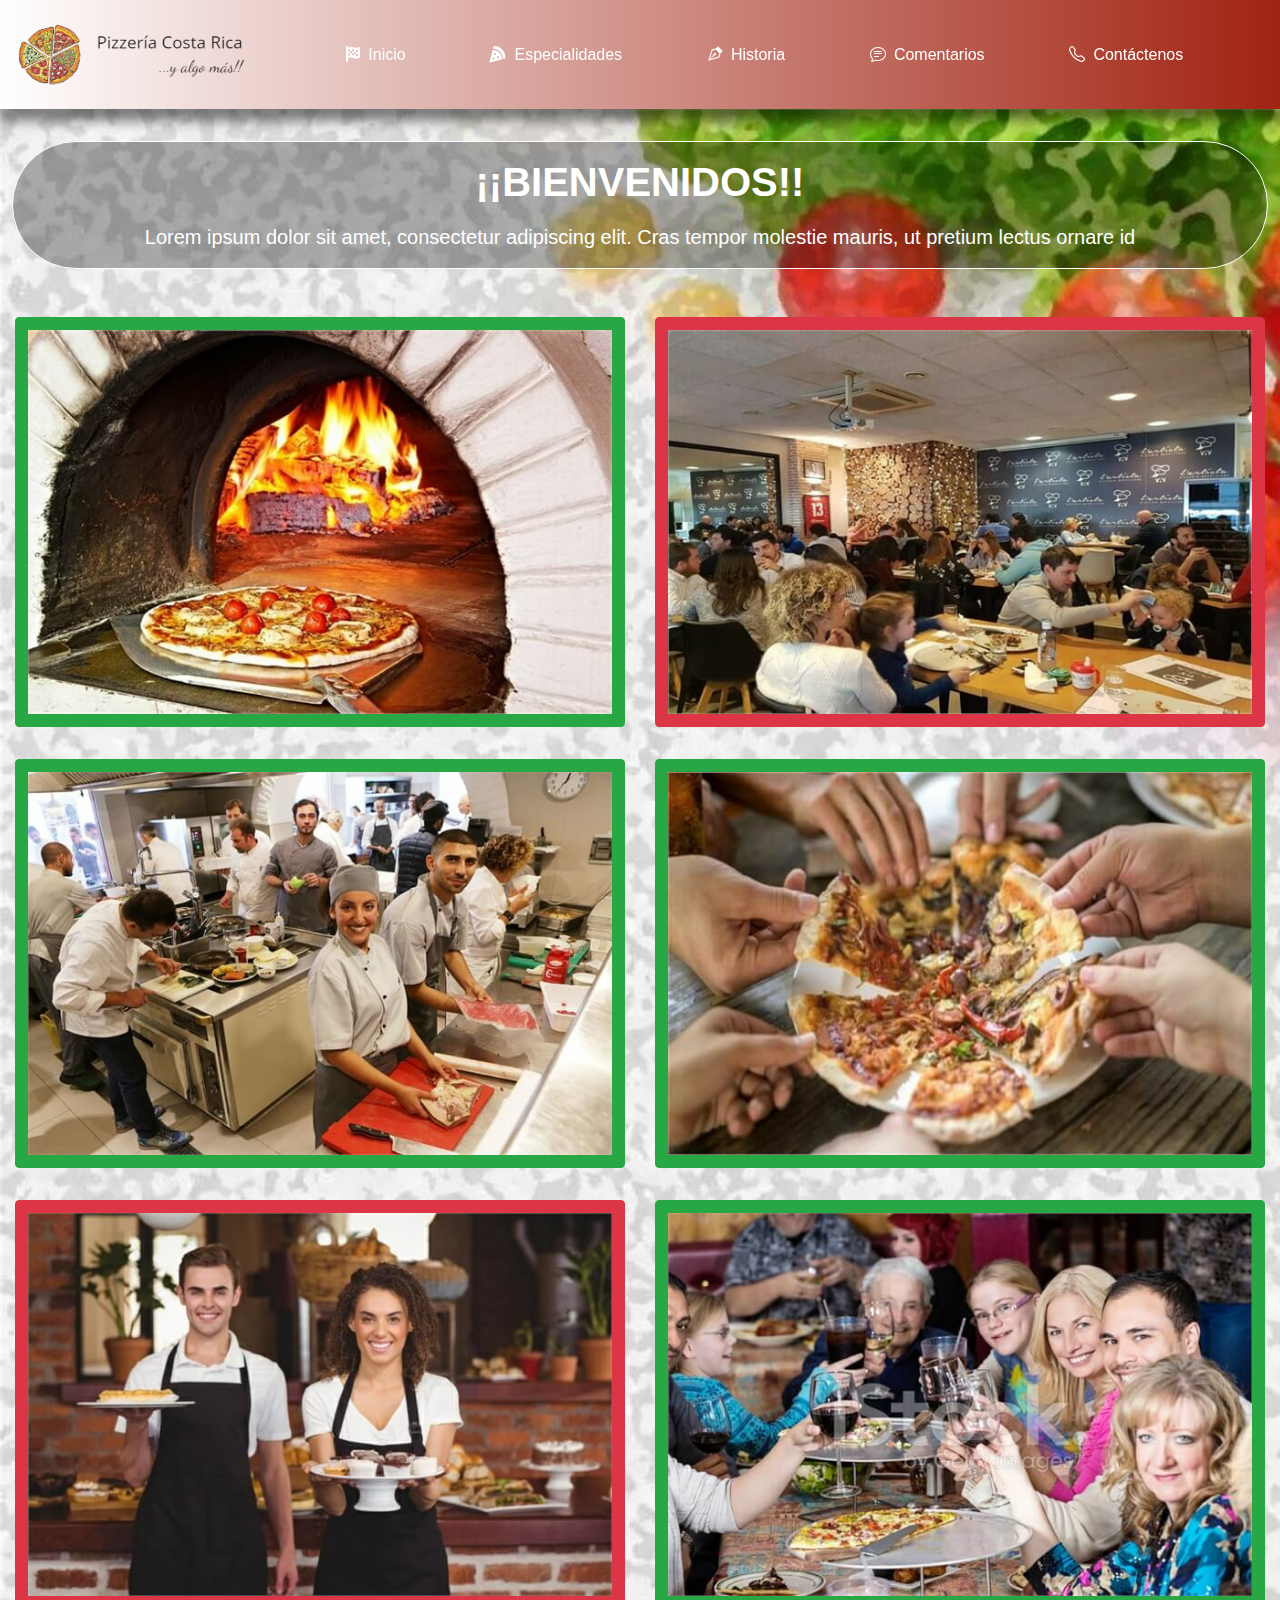
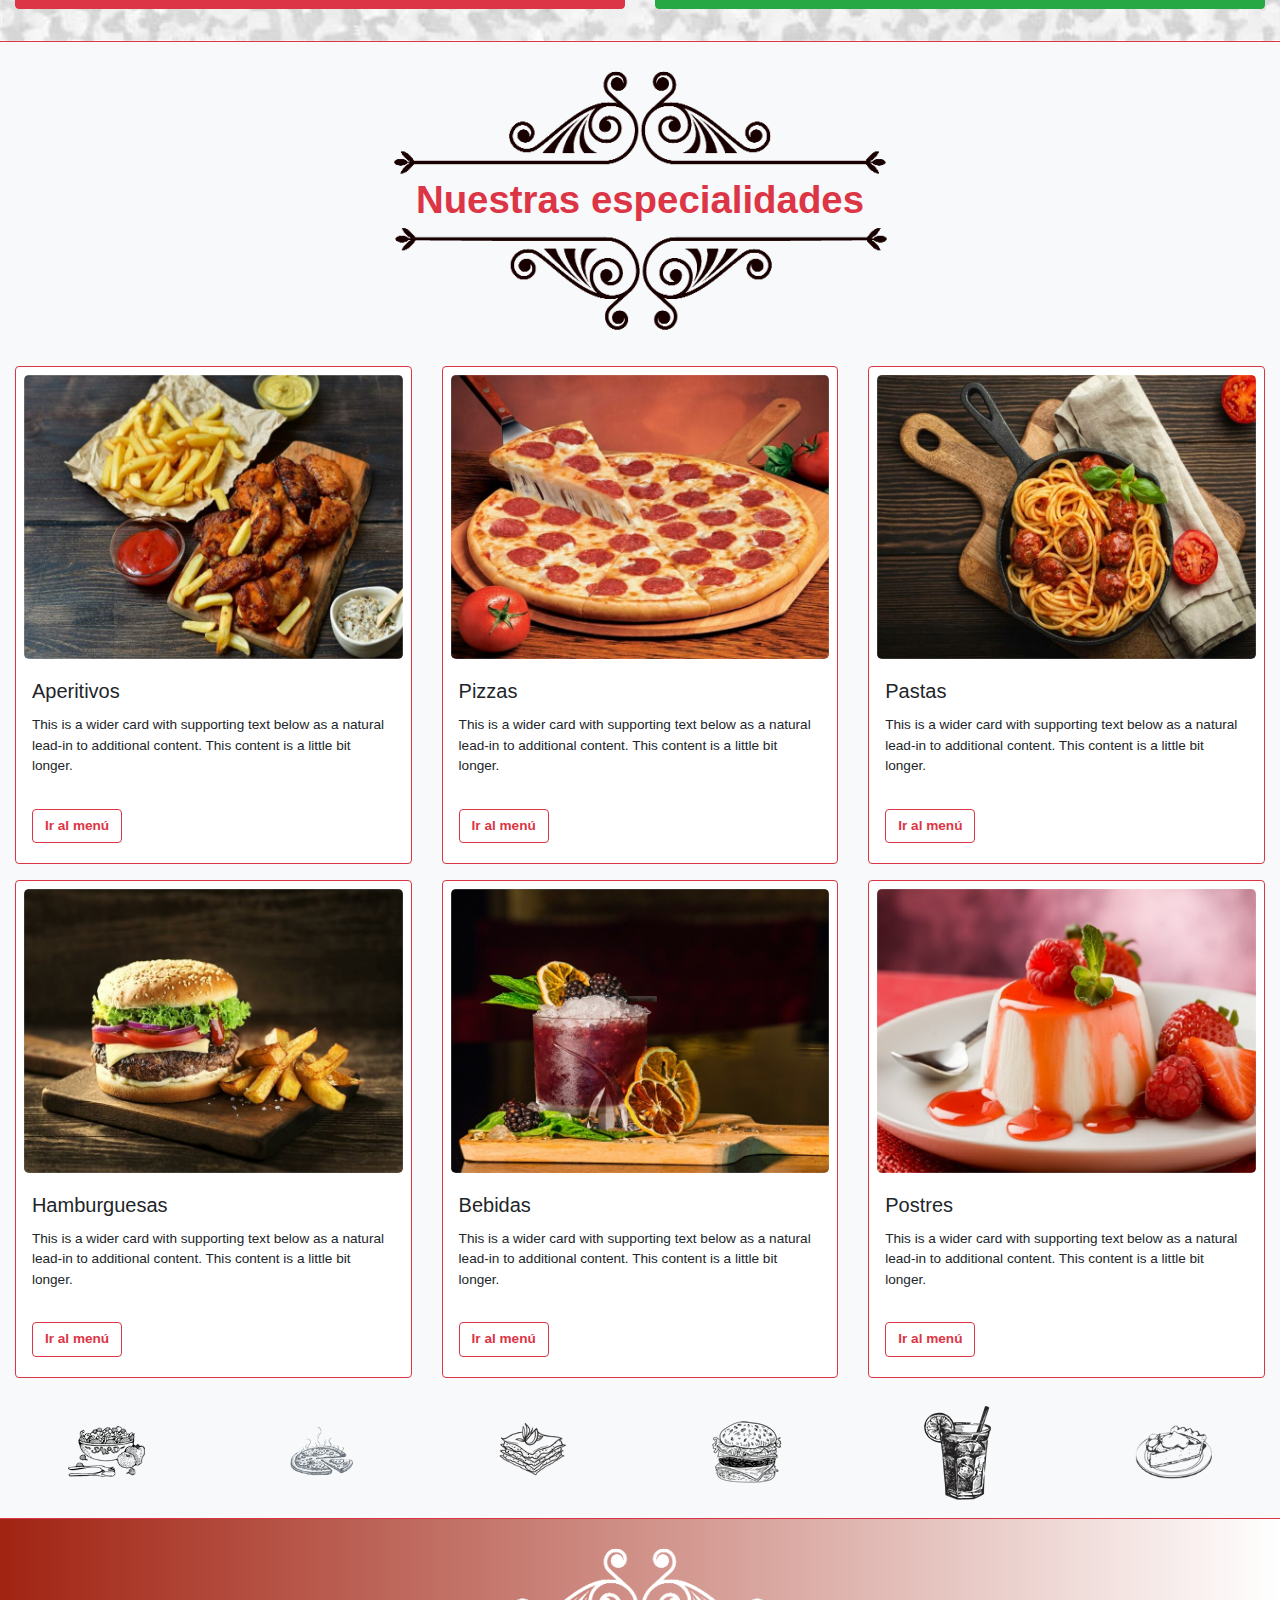
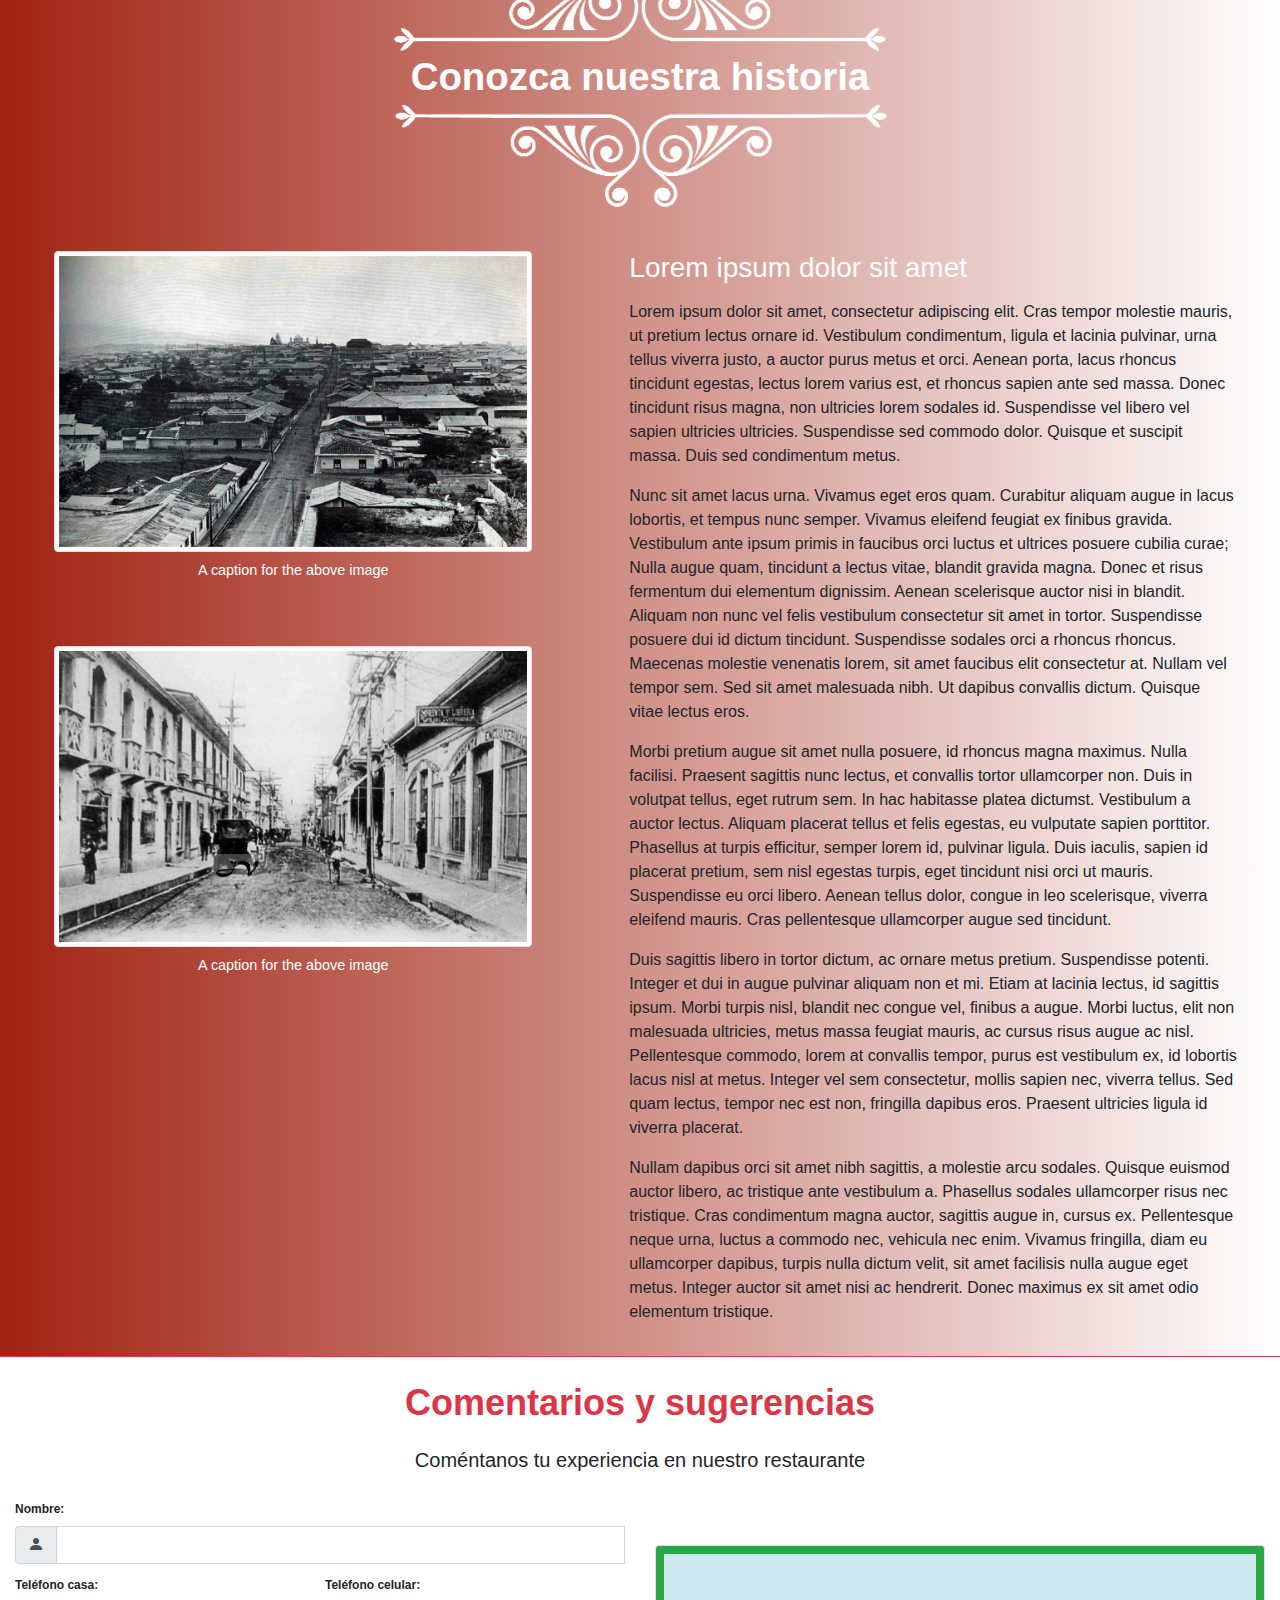
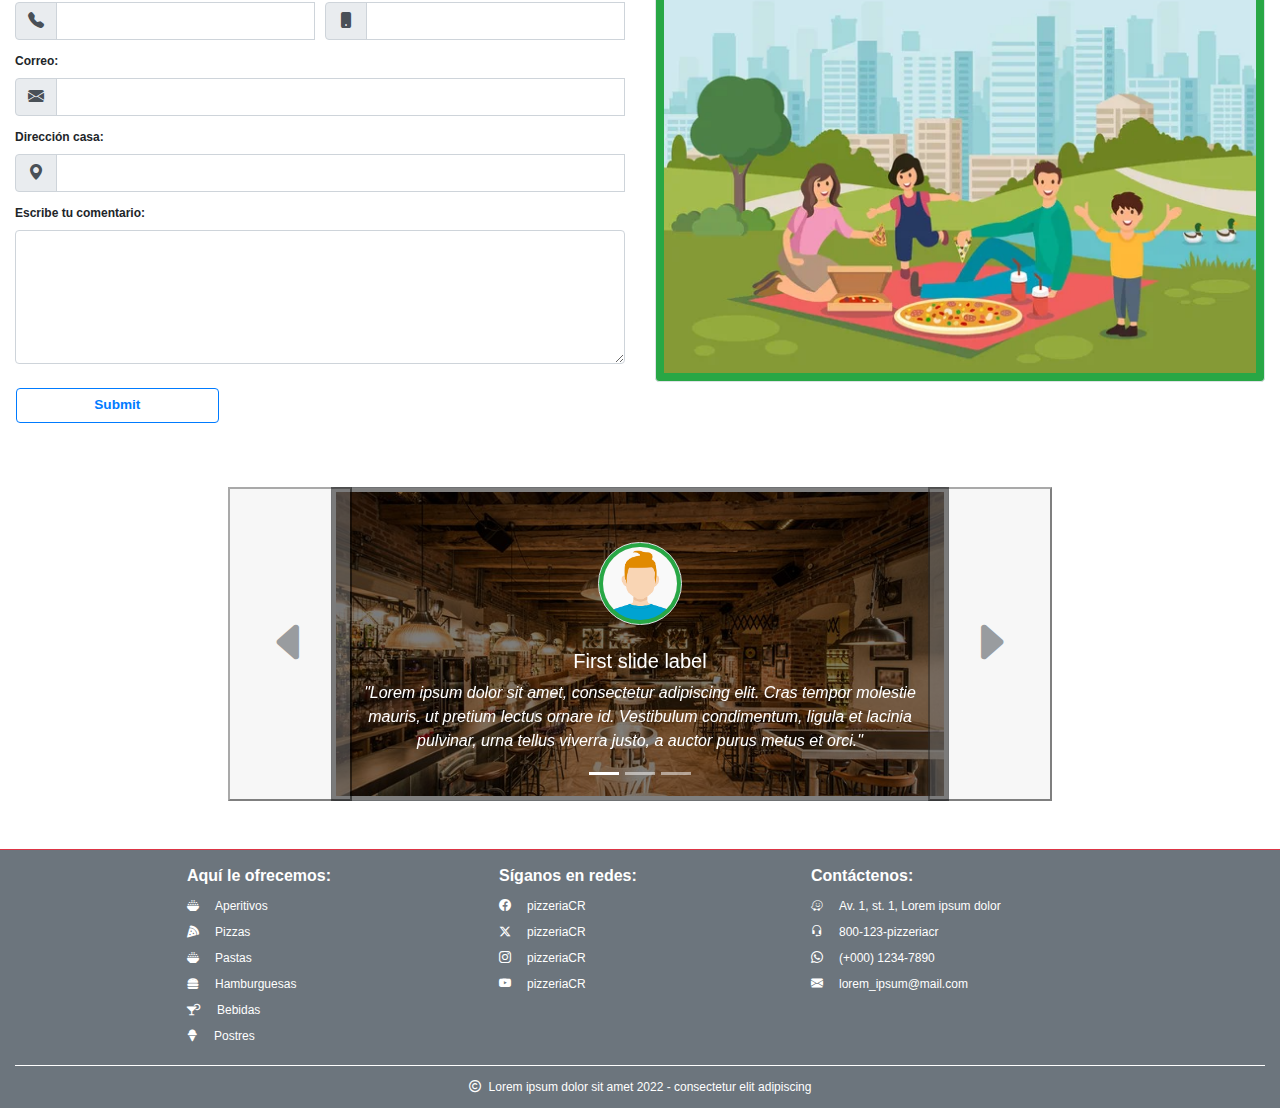
<file: index.html>
<!DOCTYPE html>

<!-- Página principal del restaurante -->

<html lang="es">
    <head>
        <title>Inicio</title>
        <meta charset="UTF-8">
        <meta http-equiv="X-UA-Compatible" content="IE=edge">
        <meta name="viewport" content="width=device-width, initial-scale=1.0">
        <meta name="keywords" content="pizzería, Especialidades, Buzón, Aperitivos, Pizzas, Pastas, Hamburguesas, Postres, Bebidas"/>
        <meta name="description" content="Bienvenidos a la página web de la pizzería Costa Rica, donde encontrará un amplio y variado menú de platillos para que disfrute con su familia y amigos"/>

        <!-- Utilizando google fonts -->        
        <link href="https://fonts.googleapis.com/css2?family=Source+Serif+4&display=swap" rel="stylesheet">
        <link href="https://fonts.googleapis.com/css2?family=Bree+Serif&display=swap" rel="stylesheet">

        <!-- Bootstrap -->
        <link rel="stylesheet" href="https://cdn.jsdelivr.net/npm/bootstrap@4.6.2/dist/css/bootstrap.min.css">

        <!-- Iconos -->
        <link rel="shortcut icon" type="image/x-icon" href="imgInicio/logoPizza_1.png"/>
        <link rel="stylesheet" href="https://cdn.jsdelivr.net/npm/bootstrap-icons@1.8.3/font/bootstrap-icons.css">
        <link rel="stylesheet" href="https://cdnjs.cloudflare.com/ajax/libs/font-awesome/6.5.1/css/all.min.css"/>

        <!-- Archivos css -->
        <link rel="stylesheet" type="text/css" href="css/index.css">
        <link rel="stylesheet" href="librerias/sweetalert2.min.css">

        <!-- Efecto animaciones para los elementos  -->
        <link href="https://unpkg.com/aos@2.3.1/dist/aos.css" rel="stylesheet">
    </head>
    <body>
                        
        <!-- Logo y menú principal -->
        <header class="sticky-top">
            <div class="container-fluid">
                <div class="row">
                    <div class="col-12 col-sm-12 col-md-12 col-lg-12 col-xl-12 navbar navbar-expand-lg navbar-light p-4">
                        <div class="col-6 col-sm-6 col-md-4 col-lg-4 col-xl-4">                            
                            <a class="navbar-brand" href="#">
                                <img src="imgInicio/logoPizza_2.png" class="imgLogo img-fluid w-100" alt="Logo de la empresa"/>
                            </a>
                        </div>

                        <button id="btnMenu" class="btnMenu navbar-toggler border-0" type="button" data-toggle="collapse" data-target="#navbarNav" aria-controls="navbarNav" aria-expanded="false" aria-label="Toggle navigation">
                            <span><i class="icono btn bi bi-list text-white"></i></span>
                        </button>

                        <nav class="menu collapse navbar-collapse px-0" id="navbarNav">
                            <ul class="nav">
                                <li class="nav-item rounded-pill" id="item_1" onmouseover="ResaltarOpcion('item_1', 'green');" onmouseout="noResaltarOpcion('item_1', 'transparent');">
                                    <a class="nav-link text-white" href="#"><i class="fa-solid fa-flag-checkered mr-2"></i>Inicio</a>
                                </li>
                                <li class="nav-item rounded-pill" id="item_2" onmouseover="ResaltarOpcion('item_2', 'green');" onmouseout="noResaltarOpcion('item_2', 'transparent');">
                                    <a class="nav-link text-white" href="#especialidades"><i class="fa-solid fa-pizza-slice mr-2"></i>Especialidades</a>
                                </li>
                                <li class="nav-item rounded-pill" id="item_3" onmouseover="ResaltarOpcion('item_3', 'green');" onmouseout="noResaltarOpcion('item_3', 'transparent');">
                                    <a class="nav-link text-white" href="#historia"><i class="bi bi-vector-pen mr-2"></i>Historia</a>
                                </li>
                                <li class="nav-item rounded-pill" id="item_4" onmouseover="ResaltarOpcion('item_4', 'green');" onmouseout="noResaltarOpcion('item_4', 'transparent');">
                                    <a class="nav-link text-white" href="#comentarios"><i class="bi bi-chat-text mr-2"></i>Comentarios</a>
                                </li>
                                <li class="nav-item rounded-pill" id="item_5" onmouseover="ResaltarOpcion('item_5', 'green');" onmouseout="noResaltarOpcion('item_5', 'transparent');">
                                    <a class="nav-link text-white" href="#contacto"><i class="bi bi-telephone mr-2"></i>Contáctenos</a>
                                </li>
                            </ul>
                        </nav>
                    </div>
                </div>
            </div>
        </header>        
        
        <!-- Sección de presentación -->
        <main>
            <div id="inicio" class="inicio imagenFondo">
                <div class="container-fluid border-bottom border-danger">
                    <div class="row">
                        <div class="jumbotron jumbotron-fluid colorFondo border border-white rounded-pill text-center text-white mb-5">
                          <h1 class="mb-3 display-4 text-uppercase font-weight-bold">¡¡bienvenidos!!</h1>
                          <p class="mb-0 lead">Lorem ipsum dolor sit amet, consectetur adipiscing elit. Cras tempor molestie mauris, ut pretium lectus ornare id</p>
                        </div>
                    </div>
                    <div class="row justify-content-around mt-3">
                        <div class="col-11 col-sm-11 col-md-6 col-lg-6 col-xl-6 mb-3 text-center">
                            <img src="imgInicio/imgPresentacion_1.jpg" class="img-fluid img-thumbnail p-3 border border-success bg-success" alt="Imagen de presentación del restaurante"/>                            
                        </div>
                        <div class="col-11 col-sm-11 col-md-6 col-lg-6 col-xl-6 text-center">
                            <img src="imgInicio/imgPresentacion_2.jpg" class="img-fluid img-thumbnail p-3 border border-danger bg-danger" alt="Imagen de presentación del restaurante"/>                            
                        </div>
                    </div>
                    <div class="row justify-content-around my-3">
                        <div class="col-11 col-sm-11 col-md-6 col-lg-6 col-xl-6 mb-3 text-left">
                            <img src="imgInicio/imgPresentacion_3.jpg" class="img-fluid img-thumbnail p-3 border border-success bg-success" alt="Imagen de presentación del restaurante"/>                            
                        </div>
                        <div class="col-11 col-sm-11 col-md-6 col-lg-6 col-xl-6 text-right">                            
                            <img src="imgInicio/imgPresentacion_4.jpg" class="img-fluid img-thumbnail p-3 border border-success bg-success" alt="Imagen de presentación del restaurante"/>
                        </div>
                    </div>
                    <div class="row justify-content-around mb-3">
                        <div class="col-11 col-sm-11 col-md-6 col-lg-6 col-xl-6 mb-3 text-center">
                            <img src="imgInicio/imgPresentacion_5.jpg" class="img-fluid img-thumbnail p-3 border border-danger bg-danger" alt="Imagen de presentación del restaurante"/>                            
                        </div>
                        <div class="col-11 col-sm-11 col-md-6 col-lg-6 col-xl-6 text-center">                            
                            <img src="imgInicio/imgPresentacion_6.jpg" class="img-fluid img-thumbnail p-3 border border-success bg-success" alt="Imagen de presentación del restaurante"/>
                        </div>
                    </div>
                </div>
            </div>

            <!-- Menú de especialidades -->
            <div id="especialidades" class="especialidades border-bottom border-danger bg-light">
                <div class="row col-9 col-sm-7 col-md-6 col-lg-5 col-xl-5 justify-content-center mx-auto pt-4" >
                    <img src="imgInicio/lineaDecorativa_1.png" class="img-fluid" alt=""/>
                </div>
                
                <div class="row col-9 col-sm-7 col-md-6 col-lg-5 col-xl-5 justify-content-center mx-auto" >
                    <h1 class="mb-0 font-weight-bold text-center text-danger">Nuestras especialidades</h1>
                </div>
                                
                <div class="row col-9 col-sm-7 col-md-6 col-lg-5 col-xl-5 justify-content-center mx-auto pb-4">
                    <img src="imgInicio/lineaDecorativa_2.png" class="img-fluid" alt=""/>
                </div>
                <div class="container-fluid">
                    <div class="row justify-content-around">
                        <div class="card border-danger m-2 p-2">
                            <img src="imgInicio/imgEspecialidades_1.jpg" class="card-img-top img-fluid mx-auto d-block rounded-lg" alt="Imagen menú de aperitivos">
                            <div class="card-body px-2">
                                <h5 class="card-title">Aperitivos</h5>
                                <p class="card-text">This is a wider card with supporting text below as a natural lead-in to additional content. This content is a little bit longer.</p>
                            </div>
                            <div class="card-footer bg-white border-top-0 px-2">
                                <a href="paginaAperitivos.html" class="btn btn-outline-danger font-weight-bold">Ir al menú</a>
                            </div>
                        </div>
                        <div class="card border-danger m-2 p-2">
                            <img src="imgInicio/imgEspecialidades_2.jpg" class="card-img-top img-fluid mx-auto d-block rounded-lg" alt="Imagen menú de pizzas">
                            <div class="card-body px-2">
                                <h5 class="card-title">Pizzas</h5>
                                <p class="card-text">This is a wider card with supporting text below as a natural lead-in to additional content. This content is a little bit longer.</p>
                            </div>
                            <div class="card-footer bg-white border-top-0 px-2">
                                <a href="paginaPizzas.html" class="btn btn-outline-danger font-weight-bold">Ir al menú</a>
                            </div>
                        </div>
                        <div class="card border-danger m-2 p-2">
                            <img src="imgInicio/imgEspecialidades_3.jpg" class="card-img-top img-fluid mx-auto d-block rounded-lg" alt="Imagen menú de pastas">
                            <div class="card-body px-2">
                                <h5 class="card-title">Pastas</h5>
                                <p class="card-text">This is a wider card with supporting text below as a natural lead-in to additional content. This content is a little bit longer.</p>
                            </div>
                            <div class="card-footer bg-white border-top-0 px-2">
                                <a href="paginaPastas.html" class="btn btn-outline-danger font-weight-bold">Ir al menú</a>
                            </div>
                        </div>
                        <div class="card border-danger m-2 p-2">
                            <img src="imgInicio/imgEspecialidades_4.jpg" class="card-img-top img-fluid mx-auto d-block rounded-lg" alt="Imagen menú de hamburguesas">
                            <div class="card-body px-2">
                                <h5 class="card-title">Hamburguesas</h5>
                                <p class="card-text">This is a wider card with supporting text below as a natural lead-in to additional content. This content is a little bit longer.</p>
                            </div>
                            <div class="card-footer bg-white border-top-0 px-2">
                                <a href="paginaHamburguesas.html" class="btn btn-outline-danger font-weight-bold">Ir al menú</a>
                            </div>
                        </div>
                        <div class="card border-danger m-2 p-2">
                            <img src="imgInicio/imgEspecialidades_5.jpg" class="card-img-top img-fluid mx-auto d-block rounded-lg" alt="Imagen menú de bebidas">
                            <div class="card-body px-2">
                                <h5 class="card-title">Bebidas</h5>
                                <p class="card-text">This is a wider card with supporting text below as a natural lead-in to additional content. This content is a little bit longer.</p>
                            </div>
                            <div class="card-footer bg-white border-top-0 px-2">
                                <a href="paginaBebidas.html" class="btn btn-outline-danger font-weight-bold">Ir al menú</a>
                            </div>
                        </div>
                        <div class="card border-danger m-2 p-2">
                            <img src="imgInicio/imgEspecialidades_6.jpg" class="card-img-top img-fluid mx-auto d-block rounded-lg" alt="Imagen menú de postres">
                            <div class="card-body px-2">
                                <h5 class="card-title">Postres</h5>
                                <p class="card-text">This is a wider card with supporting text below as a natural lead-in to additional content. This content is a little bit longer.</p>
                            </div>
                            <div class="card-footer bg-white border-top-0 px-2">
                                <a href="paginaPostres.html" class="btn btn-outline-danger font-weight-bold">Ir al menú</a>
                            </div>
                        </div>
                    </div>
                    <div class="row justify-content-around align-items-center py-3">
                        <div class="d-none d-lg-block col-sm-2 col-md-2 col-lg-1 col-xl-1 text-center">
                            <img src="imgInicio/dbjEnsalada_1.png" class="img-fluid" alt=""/>
                        </div>
                        <div class="d-none d-lg-block col-sm-2 col-md-2 col-lg-1 col-xl-1 text-center">
                            <img src="imgInicio/dbjPizza_1.png" class="img-fluid" alt=""/>
                        </div>
                        <div class="d-none d-lg-block col-sm-2 col-md-2 col-lg-1 col-xl-1 text-center">
                            <img src="imgInicio/dbjPastas_1.png" class="img-fluid" alt=""/>
                        </div>
                        <div class="d-none d-lg-block col-sm-2 col-md-2 col-lg-1 col-xl-1 text-center">
                            <img src="imgInicio/dbjHamburguesa_1.png" class="img-fluid" alt=""/>
                        </div>
                        <div class="d-none d-lg-block col-sm-2 col-md-2 col-lg-1 col-xl-1 text-center">
                            <img src="imgInicio/dbjBebida_1.png" class="img-fluid" alt=""/>
                        </div>
                        <div class="d-none d-lg-block col-sm-2 col-md-2 col-lg-1 col-xl-1 text-center">
                            <img src="imgInicio/dbjPostre_1.png" class="img-fluid" alt=""/>
                        </div>                                                
                    </div>
                </div>                
            </div>

            <!-- Historia del restaurante -->
            <div id="historia" class="historia border-bottom border-danger">
                <div class="row col-9 col-sm-7 col-md-6 col-lg-5 col-xl-5 justify-content-center mx-auto pt-4" >
                    <img src="imgInicio/lineaDecorativa_3.png" class="img-fluid" alt=""/>
                </div>
                
                <div class="row col-9 col-sm-7 col-md-6 col-lg-5 col-xl-5 justify-content-center mx-auto" >
                    <h1 class="mb-0 font-weight-bold text-center text-white">Conozca nuestra historia</h1>
                </div>
                                                
                <div class="row col-9 col-sm-7 col-md-6 col-lg-5 col-xl-5 justify-content-center mx-auto pb-4">
                    <img src="imgInicio/lineaDecorativa_4.png" class="img-fluid" alt=""/>
                </div>
                                                
                <div class="container-fluid">
                    <div class="row justify-content-around">                                                
                        <div class="col-12 col-sm-12 col-md-6 col-lg-6 col-xl-5">
                            <figure class="figure text-center pt-3">
                                <img src="imgInicio/fotoHistoria_1.jpg" class="imgHistoria figure-img img-fluid rounded img-thumbnail" alt="imagen historia del restaurante">
                                <figcaption class="figure-caption text-center text-white mb-5">A caption for the above image</figcaption>
                            </figure>
                            <figure class="figure text-center">
                                <img src="imgInicio/fotoHistoria_2.jpg" class="imgHistoria figure-img img-fluid rounded img-thumbnail" alt="imagen historia del restaurante">
                                <figcaption class="figure-caption text-center text-white mb-5">A caption for the above image</figcaption>
                            </figure>
                        </div>
                        <div class="col-12 col-sm-12 col-md-6 col-lg-6 col-xl-6 p-3">
                            <h2 class="mb-3 text-white">Lorem ipsum dolor sit amet</h2>
                            <p>Lorem ipsum dolor sit amet, consectetur adipiscing elit. Cras tempor molestie mauris, ut pretium lectus ornare id. Vestibulum condimentum, ligula et lacinia pulvinar, urna tellus viverra justo, a auctor purus metus et orci. Aenean porta, lacus rhoncus tincidunt egestas, lectus lorem varius est, et rhoncus sapien ante sed massa. Donec tincidunt risus magna, non ultricies lorem sodales id. Suspendisse vel libero vel sapien ultricies ultricies. Suspendisse sed commodo dolor. Quisque et suscipit massa. Duis sed condimentum metus.</p>
                            <p>Nunc sit amet lacus urna. Vivamus eget eros quam. Curabitur aliquam augue in lacus lobortis, et tempus nunc semper. Vivamus eleifend feugiat ex finibus gravida. Vestibulum ante ipsum primis in faucibus orci luctus et ultrices posuere cubilia curae; Nulla augue quam, tincidunt a lectus vitae, blandit gravida magna. Donec et risus fermentum dui elementum dignissim. Aenean scelerisque auctor nisi in blandit. Aliquam non nunc vel felis vestibulum consectetur sit amet in tortor. Suspendisse posuere dui id dictum tincidunt. Suspendisse sodales orci a rhoncus rhoncus. Maecenas molestie venenatis lorem, sit amet faucibus elit consectetur at. Nullam vel tempor sem. Sed sit amet malesuada nibh. Ut dapibus convallis dictum. Quisque vitae lectus eros.</p>
                            <p>Morbi pretium augue sit amet nulla posuere, id rhoncus magna maximus. Nulla facilisi. Praesent sagittis nunc lectus, et convallis tortor ullamcorper non. Duis in volutpat tellus, eget rutrum sem. In hac habitasse platea dictumst. Vestibulum a auctor lectus. Aliquam placerat tellus et felis egestas, eu vulputate sapien porttitor. Phasellus at turpis efficitur, semper lorem id, pulvinar ligula. Duis iaculis, sapien id placerat pretium, sem nisl egestas turpis, eget tincidunt nisi orci ut mauris. Suspendisse eu orci libero. Aenean tellus dolor, congue in leo scelerisque, viverra eleifend mauris. Cras pellentesque ullamcorper augue sed tincidunt.</p>
                            <p>Duis sagittis libero in tortor dictum, ac ornare metus pretium. Suspendisse potenti. Integer et dui in augue pulvinar aliquam non et mi. Etiam at lacinia lectus, id sagittis ipsum. Morbi turpis nisl, blandit nec congue vel, finibus a augue. Morbi luctus, elit non malesuada ultricies, metus massa feugiat mauris, ac cursus risus augue ac nisl. Pellentesque commodo, lorem at convallis tempor, purus est vestibulum ex, id lobortis lacus nisl at metus. Integer vel sem consectetur, mollis sapien nec, viverra tellus. Sed quam lectus, tempor nec est non, fringilla dapibus eros. Praesent ultricies ligula id viverra placerat.</p>
                            <p>Nullam dapibus orci sit amet nibh sagittis, a molestie arcu sodales. Quisque euismod auctor libero, ac tristique ante vestibulum a. Phasellus sodales ullamcorper risus nec tristique. Cras condimentum magna auctor, sagittis augue in, cursus ex. Pellentesque neque urna, luctus a commodo nec, vehicula nec enim. Vivamus fringilla, diam eu ullamcorper dapibus, turpis nulla dictum velit, sit amet facilisis nulla augue eget metus. Integer auctor sit amet nisi ac hendrerit. Donec maximus ex sit amet odio elementum tristique.</p>
                        </div>
                    </div>
                </div>
            </div>

            <!-- Formulario para comentarios y sugerencias -->
            <div class="tcomentarios container-fluid border-bottom border-danger">
                <h1 class="mb-0 py-4 text-danger text-center font-weight-bold">Comentarios y sugerencias</h1>
                <h4 class="mb-0 pb-4 text-center">Coméntanos tu experiencia en nuestro restaurante</h4>
                
                <div class="row align-items-center">
                    <div id="comentarios" class="comentarios col-12 col-sm-12 col-md-12 col-lg-6 col-xl-6">
                        <form id="frmContacto" class="frmContacto needs-validation" novalidate>
                            
                            <!-- Nombre -->
                            <div class="form-row">
                                <div class="col-12 col-sm-12 col-md-12 col-lg-12 col-xl-12 mb-2">
                                    <label class="font-weight-bold" for="nombre">Nombre:</label>
                                    <div class="input-group">
                                        <div class="input-group-prepend"><span class="input-group-text" id="validatedInputGroupPrepend"><i class="bi bi-person-fill"></i></span></div>
                                        <input type="text" class="form-control" id="nombre" name="nombre" required>
                                        <div class="valid-feedback"><small>¡OK. Es válido!</small></div>
                                        <div class="invalid-feedback"><small>Complete el campo. Recuerde colocar solamente letras</small></div>
                                    </div>                                        
                                </div>
                            </div>
                            
                            <!-- Números telefónicos del cliente -->
                            <div class="form-row">                                     
                                <div class="col-6 col-sm-6 col-md-6 col-lg-6 col-xl-6 mb-2">
                                    <label class="font-weight-bold" for="telcasa">Teléfono casa:</label>
                                    <div class="input-group">
                                        <div class="input-group-prepend"><span class="input-group-text" id="validatedInputGroupPrepend"><i class="bi bi-telephone-fill"></i></span></div>
                                        <input type="text" class="form-control" id="telcasa" name="telcasa" required>
                                        <div class="valid-feedback"><small>¡OK. Es válido!</small></div>
                                        <div class="invalid-feedback"><small>Complete el campo. Recuerde colocar solamente números</small></div>
                                    </div>                                        
                                </div>                                     
                                <div class="col-6 col-sm-6 col-md-6 col-lg-6 col-xl-6 mb-2">
                                    <label class="font-weight-bold" for="telcelular">Teléfono celular:</label>
                                    <div class="input-group">
                                        <div class="input-group-prepend"><span class="input-group-text" id="validatedInputGroupPrepend"><i class="bi bi-phone-fill"></i></span></div>
                                        <input type="text" class="form-control" id="telcelular" name="telcelular" required>
                                        <div class="valid-feedback"><small>¡OK. Es válido!</small></div>
                                        <div class="invalid-feedback"><small>Complete el campo. Recuerde colocar solamente números</small></div>
                                    </div>                                        
                                </div>
                            </div>
                            
                            <!-- Correo electrónico -->
                            <div class="form-row">
                                <div class="col-12 col-sm-12 col-md-12 col-lg-12 col-xl-12 mb-2">
                                    <label class="font-weight-bold" for="correo">Correo:</label>
                                    <div class="input-group">
                                        <div class="input-group-prepend"><span class="input-group-text" id="validatedInputGroupPrepend"><i class="bi bi-envelope-fill"></i></span></div>
                                        <input type="text" class="form-control" id="correo" name="correo" required>
                                        <div class="valid-feedback"><small>¡OK. Es válido!</small></div>
                                        <div class="invalid-feedback"><small>Complete el campo. Recuerde no colocar espacios</small></div>
                                    </div>                                        
                                </div>
                            </div>
                            
                            <!-- Dirección de la casa -->
                            <div class="form-row">
                                <div class="col-12 col-sm-12 col-md-12 col-lg-12 col-xl-12 mb-2">
                                    <label class="font-weight-bold" for="direccion">Dirección casa:</label>
                                    <div class="input-group">
                                        <div class="input-group-prepend"><span class="input-group-text" id="validatedInputGroupPrepend"><i class="bi bi-geo-alt-fill"></i></span></div>
                                        <input type="text" class="form-control" id="direccion" name="direccion" required>
                                        <div class="valid-feedback"><small>¡OK. Es válido!</small></div>
                                        <div class="invalid-feedback"><small>Complete el campo</small></div>
                                    </div>                                        
                                </div>
                            </div>
                            
                            <!-- Comentarios -->
                            <div class="form-row">
                                <div class="col-12 col-sm-12 col-md-12 col-lg-12 col-xl-12 mb-2">
                                    <label class="font-weight-bold" for="mensaje">Escribe tu comentario:</label>
                                    <textarea cols="30" rows="5" class="form-control" id="mensaje" name="mensaje" required></textarea>
                                    <div class="valid-feedback"><small>¡OK. Es válido!</small></div>
                                    <div class="invalid-feedback"><small>Complete el campo</small></div>
                                </div>                                    
                            </div>
                            
                            <div class="row px-3">
                                <input type="submit" id="boton" class="btn btn-outline-primary btn-block col-4 col-sm-4 col-md-4 col-lg-4 col-xl-4 font-weight-bold my-3" data-toggle="modal" data-target="#confirmacion">
                            </div>
                        </form>                                                
                    </div>
                    <div class="d-none d-lg-block col-lg-6 col-xl-6">
                        <div class="mb-2">
                            <img src="imgInicio/imgFamilia_1.jpg" class="img-fluid img-thumbnail p-2 bg-success mx-auto d-block" alt=""/>
                        </div>                        
                    </div>
                </div>
                
                <!-- Comentarios -->
                <div class="row justify-content-center">
                    <div class="carrusel d-none d-md-block col-sm-12 col-md-12 col-lg-9 col-xl-8 py-5">
                        <div id="carouselCaptions" class="carousel slide" data-ride="carousel">
                            <ol class="carousel-indicators">
                                <li data-target="#carouselCaptions" data-slide-to="0" class="active"></li>
                                <li data-target="#carouselCaptions" data-slide-to="1"></li>
                                <li data-target="#carouselCaptions" data-slide-to="2"></li>
                            </ol>
                            <div class="carousel-inner">
                                <div class="carousel-item active">
                                    <img src="imgInicio/imgCarrusel_1.jpg" class="img-fluid img-thumbnail mx-auto d-block w-75" alt="">
                                    <div class="fondoCaption carousel-caption">
                                        <img src="imgInicio/persona_1.png" class="imgPersona img-fluid img-thumbnail bg-success rounded-circle my-4">
                                        <h5 class="">First slide label</h5>
                                        <p class="mb-0 font-italic">"Lorem ipsum dolor sit amet, consectetur adipiscing elit. Cras tempor molestie mauris, ut pretium lectus ornare id. Vestibulum condimentum, ligula et lacinia pulvinar, urna tellus viverra justo, a auctor purus metus et orci."</p>
                                    </div>
                                </div>
                                <div class="carousel-item">
                                    <img src="imgInicio/imgCarrusel_2.jpg" class="img-fluid img-thumbnail mx-auto d-block w-75" alt="">
                                    <div class="fondoCaption carousel-caption">
                                        <img src="imgInicio/persona_2.png" class="imgPersona img-fluid img-thumbnail bg-success rounded-circle my-4">
                                        <h5 class="">Second slide label</h5>
                                        <p class="mb-0 font-italic">"Lorem ipsum dolor sit amet, consectetur adipiscing elit. Cras tempor molestie mauris, ut pretium lectus ornare id. Vestibulum condimentum, ligula et lacinia pulvinar, urna tellus viverra justo, a auctor purus metus et orci."</p>
                                    </div>
                                </div>
                                <div class="carousel-item">
                                    <img src="imgInicio/imgCarrusel_3.jpg" class="img-fluid img-thumbnail mx-auto d-block w-75" alt="">
                                    <div class="fondoCaption carousel-caption">
                                        <img src="imgInicio/persona_3.png" class="imgPersona img-fluid img-thumbnail bg-success rounded-circle my-4">
                                        <h5 class="">Third slide label</h5>
                                        <p class="mb-0 font-italic">"Lorem ipsum dolor sit amet, consectetur adipiscing elit. Cras tempor molestie mauris, ut pretium lectus ornare id. Vestibulum condimentum, ligula et lacinia pulvinar, urna tellus viverra justo, a auctor purus metus et orci."</p>
                                    </div>
                                </div>
                            </div>
                            <button class="carousel-control-prev" type="button" data-target="#carouselCaptions" data-slide="prev">
                                <span class="text-dark" aria-hidden="true"><i class="control-prev bi bi-caret-left-fill" style="font-size: 3rem"></i></span>
                                <span class="sr-only">Previous</span>
                            </button>
                            <button class="carousel-control-next" type="button" data-target="#carouselCaptions" data-slide="next">
                                <span class="text-dark" aria-hidden="true"><i class="control-next bi bi-caret-right-fill" style="font-size: 3rem"></i></span>
                                <span class="sr-only">Next</span>
                            </button>
                        </div>
                    </div>
                </div>                    
            </div>           
        </main>

        <!-- Información de contacto -->
        <footer>                                               
            <div class="container-fluid bg-secondary" id="contacto">
                <div class="row p-4 justify-content-center">
                    
                    <!-- Enlaces a las páginas de los productos -->
                    <div class="col-4 col-sm-4 col-md-4 col-lg-4 col-xl-3">
                        <h5 class="mb-2 text-white text-left font-weight-bold">Aquí le ofrecemos:</h5>
                        <div class="list-group list-group-flush">
                            <a href="paginaAperitivos.html" class="list-group-item text-white text-decoration-none bg-secondary border-0 py-1 px-0"><i class="fa-solid fa-bowl-rice text-white mr-3"></i>Aperitivos</a>
                            <a href="paginaPizzas.html" class="list-group-item text-white text-decoration-none bg-secondary border-0 py-1 px-0"><i class="fa-solid fa-pizza-slice text-white mr-3"></i>Pizzas</a>
                            <a href="paginaPastas.html" class="list-group-item text-white text-decoration-none bg-secondary border-0 py-1 px-0"><i class="fa-solid fa-bowl-rice text-white mr-3"></i>Pastas</a>
                            <a href="paginaHamburguesas.html" class="list-group-item text-white text-decoration-none bg-secondary border-0 py-1 px-0"><i class="fa-solid fa-burger text-white mr-3"></i>Hamburguesas</a>
                            <a href="paginaBebidas.html" class="list-group-item text-white text-decoration-none bg-secondary border-0 py-1 px-0"><i class="fa-solid fa-martini-glass-citrus text-white mr-3"></i>Bebidas</a>
                            <a href="paginaPostres.html" class="list-group-item text-white text-decoration-none bg-secondary border-0 py-1 px-0"><i class="fa-solid fa-ice-cream text-white mr-3"></i>Postres</a>
                        </div>
                    </div>
                    
                    <!-- Redes sociales -->
                    <div class="col-4 col-sm-4 col-md-4 col-lg-4 col-xl-3">
                        <h5 class="mb-2 text-white text-left font-weight-bold">Síganos en redes:</h5>
                        <div class="list-group list-group-flush">
                            <a href="https://www.facebook.com/" target="_blank" class="list-group-item text-white text-decoration-none bg-secondary border-0 py-1 px-0"><i class="bi bi-facebook text-white mr-3"></i>pizzeriaCR</a>
                            <a href="https://twitter.com/" target="_blank" class="list-group-item text-white text-decoration-none bg-secondary border-0 py-1 px-0"><i class="fa-brands fa-x-twitter mr-3"></i>pizzeriaCR</a>                            
                            <a href="http://instagram.com/" target="_blank" class="list-group-item text-white text-decoration-none bg-secondary border-0 py-1 px-0"><i class="bi bi-instagram text-white mr-3"></i>pizzeriaCR</a>
                            <a href="http://www.youtube.com/" target="_blank" class="list-group-item text-white text-decoration-none bg-secondary border-0 py-1 px-0"><i class="bi bi-youtube text-white mr-3"></i>pizzeriaCR</a>                            
                        </div>
                    </div>
                    
                    <!-- Localización -->
                    <div class="col-4 col-sm-4 col-md-4 col-lg-4 col-xl-3">
                        <h5 class="mb-2 text-white text-left font-weight-bold">Contáctenos:</h5>
                        <div class="list-group list-group-flush">
                            <a href="https://www.waze.com/es" target="_blank" class="list-group-item text-white text-decoration-none bg-secondary border-0 py-1 px-0"><i class="fa-brands fa-waze mr-3"></i>Av. 1, st. 1, Lorem ipsum dolor</a>                            
                            <a href="#" class="list-group-item text-white text-decoration-none bg-secondary border-0 py-1 px-0"><i class="bi bi-headset text-white mr-3"></i>800-123-pizzeriacr</a>
                            <a href="https://web.whatsapp.com/" target="_blank" class="list-group-item text-white text-decoration-none bg-secondary border-0 py-1 px-0"><i class="bi bi-whatsapp text-white mr-3"></i>(+000) 1234-7890</a>  
                            <a href="#" class="list-group-item text-white text-decoration-none bg-secondary border-0 py-1 px-0"><i class="bi bi-envelope-fill text-white mr-3"></i>lorem_ipsum@mail.com</a>                            
                        </div>
                    </div>
                </div>
                
                <div>
                    <div class="row justify-content-center border-white border-top text-center py-3 mx-0">        
                        <div class="copyright text-white mb-0"><i class="far fa-copyright text-white mr-2"></i>Lorem ipsum dolor sit amet 2022 - consectetur elit adipiscing</div>
                    </div>   
                </div>                                                                                
            </div>
        </footer>

        <!-- Archivos JavaScript utilizados por Bootstrap -->
        <script src="https://cdn.jsdelivr.net/npm/jquery@3.5.1/dist/jquery.slim.min.js"></script>
        <script src="https://cdn.jsdelivr.net/npm/popper.js@1.16.1/dist/umd/popper.min.js"></script>
        <script src="https://cdn.jsdelivr.net/npm/bootstrap@4.6.2/dist/js/bootstrap.min.js"></script>

        <!-- Enlaces a librerías de javaScript -->
        <script src="librerias/sweetalert2.all.js" type="text/javascript"></script>
        
        <!-- Archivos y librerías de javaScript -->
        <script src="js/mensaje.js" type="text/javascript"></script>
        
        <!-- Enlaces y métodos para utilizar las animaciones -->
        <script src="https://unpkg.com/aos@2.3.1/dist/aos.js"></script>
        
        <!-- Archivos de javaScript -->
<!--        <script src="js/menu.js" type="text/javascript"></script>-->
        
        <script>
            AOS.init();
        </script>
        
        <!-- Funciones javaScript -->
        <script>
            function ResaltarOpcion(id, color) {
                document.getElementById(id).style.background = color;
            }

            function noResaltarOpcion(id, color) {
                document.getElementById(id).style.background = color;
            }
        </script>

        <script>
            // Función que permite la deshabilitación del envío de datos en formularios si hay campos no válidos
            (function() {
                'use strict';

                // Esta función utiliza este evento para registrar un objeto específico. En este caso, el load
                // carga todos los elementos del DOM
                window.addEventListener('load', function() {

                    // Busca la clase y la almacena en una variable
                    var forms = document.getElementsByClassName('needs-validation');

                    // Recorre el formulario y evita que los datos del form se envíe de forma inmediata, hasta
                    // que sean todos los campos válidos
                    var validation = Array.prototype.filter.call(forms, function(form) {
                        form.addEventListener('submit', function(event) {
                            if (form.checkValidity() === false) {
                                event.preventDefault();
                                event.stopPropagation();
                            }
                        form.classList.add('was-validated');
                        }, false);
                    });
                }, false);
            })();
        </script>                       
    </body>
</html>
</file>
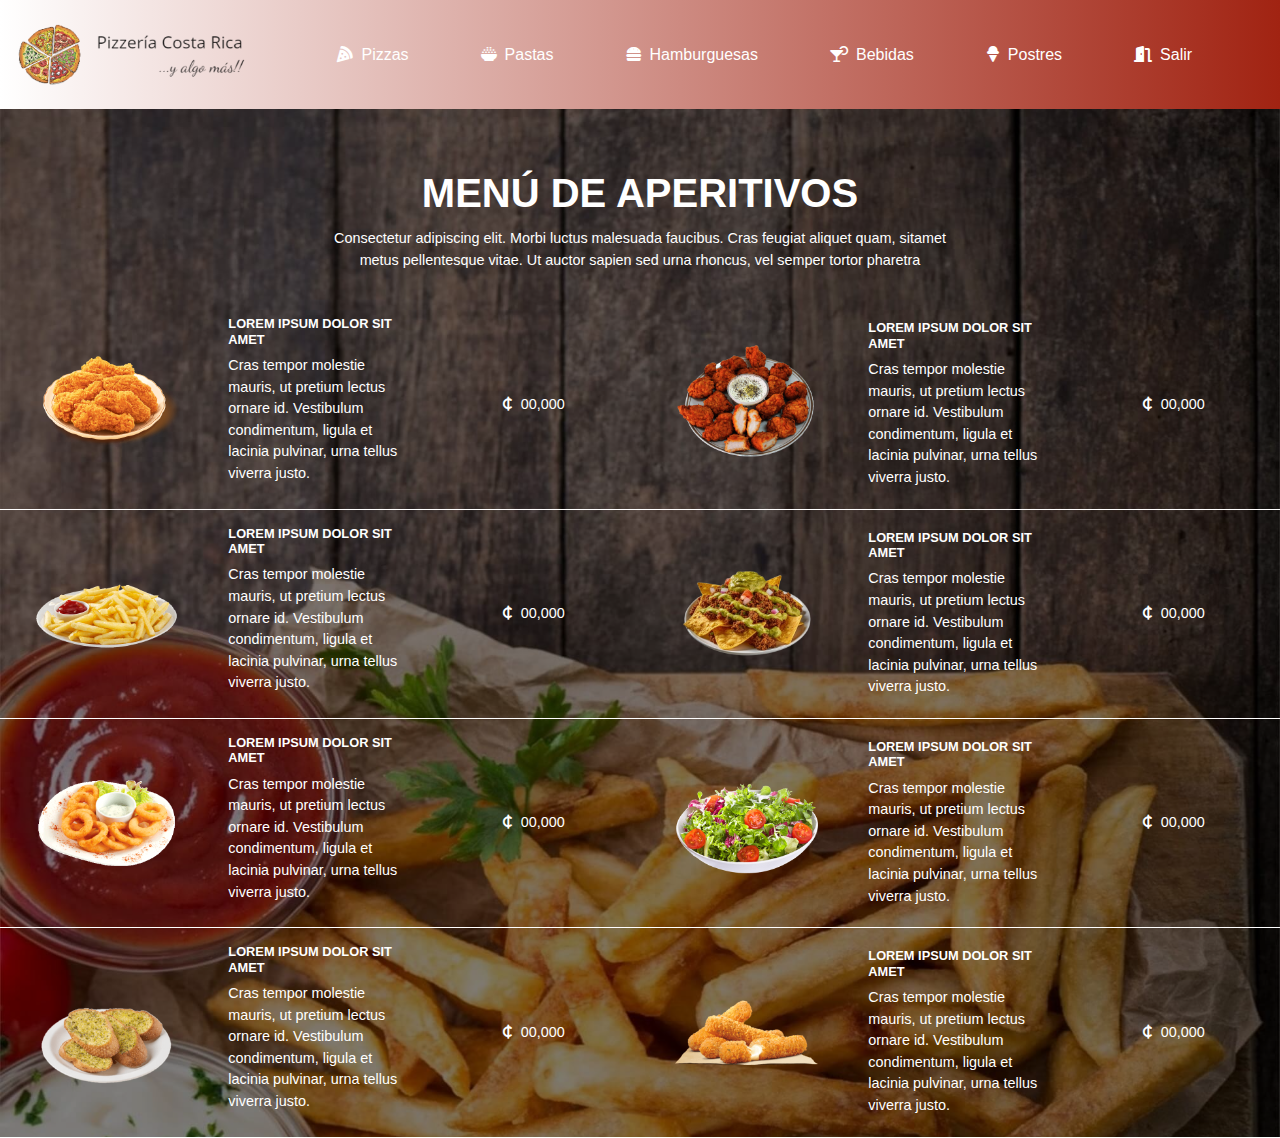
<file: paginaAperitivos.html>
<!DOCTYPE html>

<!-- Menú de aperitivos o entradas que ofrece el restaurante -->

<html lang="es">
    <head>
        <title>Aperitivos</title>
        <meta charset="UTF-8">
        <meta http-equiv="X-UA-Compatible" content="IE=edge">
        <meta name="viewport" content="width=device-width, initial-scale=1.0">        

        <!-- Utilizando google fonts -->        
        <link href="https://fonts.googleapis.com/css2?family=Source+Serif+4&display=swap" rel="stylesheet">
        <link href="https://fonts.googleapis.com/css2?family=Bree+Serif&display=swap" rel="stylesheet">

        <!-- Bootstrap -->
        <link rel="stylesheet" href="https://cdn.jsdelivr.net/npm/bootstrap@4.6.2/dist/css/bootstrap.min.css">

        <!-- Iconos -->
        <link rel="shortcut icon" type="image/x-icon" href="imgInicio/logoPizza_1.png"/>
        <link rel="stylesheet" href="https://cdn.jsdelivr.net/npm/bootstrap-icons@1.8.3/font/bootstrap-icons.css">
        <link rel="stylesheet" href="https://cdnjs.cloudflare.com/ajax/libs/font-awesome/6.5.1/css/all.min.css"/>

        <!-- Archivos css -->
        <link rel="stylesheet" type="text/css" href="css/paginaAperitivos.css">        
    </head>
    <body>
                
        <!-- Logo y menú principal -->
        <header class="sticky-top">
            <div class="container-fluid">
                <div class="row">
                    <div class="col-12 col-sm-12 col-md-12 col-lg-12 col-xl-12 navbar navbar-expand-lg navbar-light p-4">
                        <div class="col-6 col-sm-6 col-md-4 col-lg-4 col-xl-4">
                            <a class="navbar-brand" href="index.html">
                                <img src="imgInicio/logoPizza_2.png" class="imgLogo img-fluid" alt="Logo de la empresa"/>
                            </a>
                        </div>

                        <button class="btnMenu navbar-toggler border-0" type="button" data-toggle="collapse" data-target="#navbarNav" aria-controls="navbarNav" aria-expanded="false" aria-label="Toggle navigation">
                            <span><i class="btn bi bi-list text-white"></i></span>
                        </button>

                        <nav class="menu collapse navbar-collapse px-0" id="navbarNav">
                            <ul class="nav">                                
                                <li class="nav-item rounded-pill" id="item_2" onmouseover="ResaltarOpcion('item_2', 'green');" onmouseout="noResaltarOpcion('item_2', 'transparent');">
                                    <a class="nav-link text-white" href="paginaPizzas.html"><i class="fa-solid fa-pizza-slice mr-2"></i>Pizzas</a>
                                </li>
                                <li class="nav-item rounded-pill" id="item_3" onmouseover="ResaltarOpcion('item_3', 'green');" onmouseout="noResaltarOpcion('item_3', 'transparent');">
                                    <a class="nav-link text-white" href="paginaPastas.html"><i class="fa-solid fa-bowl-rice mr-2"></i>Pastas</a>
                                </li>
                                <li class="nav-item rounded-pill" id="item_4" onmouseover="ResaltarOpcion('item_4', 'green');" onmouseout="noResaltarOpcion('item_4', 'transparent');">
                                    <a class="nav-link text-white" href="paginaHamburguesas.html"><i class="fa-solid fa-burger mr-2"></i>Hamburguesas</a>
                                </li>
                                <li class="nav-item rounded-pill" id="item_1" onmouseover="ResaltarOpcion('item_1', 'green');" onmouseout="noResaltarOpcion('item_1', 'transparent');">
                                    <a class="nav-link text-white" href="paginaBebidas.html"><i class="fa-solid fa-martini-glass-citrus mr-2"></i>Bebidas</a>
                                </li>
                                <li class="nav-item rounded-pill" id="item_5" onmouseover="ResaltarOpcion('item_5', 'green');" onmouseout="noResaltarOpcion('item_5', 'transparent');">
                                    <a class="nav-link text-white" href="paginaPostres.html"><i class="fa-solid fa-ice-cream mr-2"></i>Postres</a>
                                </li>                                
                                <li class="nav-item rounded-pill" id="item_6" onmouseover="ResaltarOpcion('item_6', 'green');" onmouseout="noResaltarOpcion('item_6', 'transparent');">
                                    <a class="nav-link text-white" href="index.html"><i class="fa-solid fa-door-open mr-2"></i>Salir</a>
                                </li>
                            </ul>
                        </nav>
                    </div>
                </div>
            </div>
        </header>        

        <!-- Inicio sección principal de la página -->        
        <main>
            <div id="menuAperitivos" class="menuAperitivos colorFondo">
                <div class="container-fluid">
                    <div class="row justify-content-center">
                        <div class="col-12 col-sm-12 col-md-12 col-lg-12 col-xl-12 text-center">
                            <h1 class="mb-0 pt-4 display-4 text-white text-uppercase font-weight-bold">menú de aperitivos</h1>                            
                            <p class="mb-0 pt-3 pb-5 text-white">Consectetur adipiscing elit. Morbi luctus malesuada faucibus. Cras feugiat aliquet quam, sitamet<br>metus pellentesque vitae. Ut auctor sapien sed urna rhoncus, vel semper tortor pharetra</p>
                        </div>                            
                    </div>
                                        
                    <div class="row justify-content-around align-items-center text-white border-bottom border-white py-3">
                        <div class="col-3 col-sm-3 col-md-3 col-lg-3 col-xl-2">
                            <img src="imgAperitivos/aperitivos_1.png" class="img-fluid w-100 mx-auto d-block" alt="imagen alitas de pollo"/>
                        </div>
                        <div class="col-6 col-sm-7 col-md-7 col-lg-7 col-xl-2 mb-2">
                            <h6 class="font-weight-bold text-uppercase">Lorem ipsum dolor sit amet</h6>
                            <p class="mb-0">Cras tempor molestie mauris, ut pretium lectus ornare id. Vestibulum condimentum, ligula et lacinia pulvinar, urna tellus viverra justo.</p>
                        </div>
                        <div class="col-3 col-sm-2 col-md-2 col-lg-2 col-xl-2">
                            <p class="mb-0 text-center"><i class="fa-solid fa-cedi-sign mr-2"></i>00,000</p>
                        </div>
                        
                        <div class="col-3 col-sm-3 col-md-3 col-lg-3 col-xl-2">
                            <img src="imgAperitivos/aperitivos_2.png" class="img-fluid w-100 mx-auto d-block" alt="imagen alitas de pollo bbq"/>
                        </div>
                        <div class="col-6 col-sm-7 col-md-7 col-lg-7 col-xl-2">
                            <h6 class="font-weight-bold text-uppercase">Lorem ipsum dolor sit amet</h6>
                            <p class="mb-0">Cras tempor molestie mauris, ut pretium lectus ornare id. Vestibulum condimentum, ligula et lacinia pulvinar, urna tellus viverra justo.</p>
                        </div>
                        <div class="col-3 col-sm-2 col-md-2 col-lg-2 col-xl-2">
                            <p class="mb-0 text-center"><i class="fa-solid fa-cedi-sign mr-2"></i>00,000</p>
                        </div>
                    </div>
                    
                    <div class="row justify-content-around align-items-center text-white border-bottom border-white py-3">
                        <div class="col-3 col-sm-3 col-md-3 col-lg-3 col-xl-2">
                            <img src="imgAperitivos/aperitivos_3.png" class="img-fluid w-100 mx-auto d-block" alt="imagen alitas de pollo"/>
                        </div>
                        <div class="col-6 col-sm-7 col-md-7 col-lg-7 col-xl-2 mb-2">
                            <h6 class="font-weight-bold text-uppercase">Lorem ipsum dolor sit amet</h6>
                            <p class="mb-0">Cras tempor molestie mauris, ut pretium lectus ornare id. Vestibulum condimentum, ligula et lacinia pulvinar, urna tellus viverra justo.</p>
                        </div>
                        <div class="col-3 col-sm-2 col-md-2 col-lg-2 col-xl-2">
                            <p class="mb-0 text-center"><i class="fa-solid fa-cedi-sign mr-2"></i>00,000</p>
                        </div>
                        
                        <div class="col-3 col-sm-3 col-md-3 col-lg-3 col-xl-2">
                            <img src="imgAperitivos/aperitivos_4.png" class="img-fluid w-100 mx-auto d-block" alt="imagen alitas de pollo bbq"/>
                        </div>
                        <div class="col-6 col-sm-7 col-md-7 col-lg-7 col-xl-2">
                            <h6 class="font-weight-bold text-uppercase">Lorem ipsum dolor sit amet</h6>
                            <p class="mb-0">Cras tempor molestie mauris, ut pretium lectus ornare id. Vestibulum condimentum, ligula et lacinia pulvinar, urna tellus viverra justo.</p>
                        </div>
                        <div class="col-3 col-sm-2 col-md-2 col-lg-2 col-xl-2">
                            <p class="mb-0 text-center"><i class="fa-solid fa-cedi-sign mr-2"></i>00,000</p>
                        </div>
                    </div>
                    
                    <div class="row justify-content-around align-items-center text-white border-bottom border-white py-3">
                        <div class="col-3 col-sm-3 col-md-3 col-lg-3 col-xl-2">
                            <img src="imgAperitivos/aperitivos_5.png" class="img-fluid w-100 mx-auto d-block" alt="imagen alitas de pollo"/>
                        </div>
                        <div class="col-6 col-sm-7 col-md-7 col-lg-7 col-xl-2 mb-2">
                            <h6 class="font-weight-bold text-uppercase">Lorem ipsum dolor sit amet</h6>
                            <p class="mb-0">Cras tempor molestie mauris, ut pretium lectus ornare id. Vestibulum condimentum, ligula et lacinia pulvinar, urna tellus viverra justo.</p>
                        </div>
                        <div class="col-3 col-sm-2 col-md-2 col-lg-2 col-xl-2">
                            <p class="mb-0 text-center"><i class="fa-solid fa-cedi-sign mr-2"></i>00,000</p>
                        </div>
                        
                        <div class="col-3 col-sm-3 col-md-3 col-lg-3 col-xl-2">
                            <img src="imgAperitivos/aperitivos_6.png" class="img-fluid w-100 mx-auto d-block" alt="imagen alitas de pollo bbq"/>
                        </div>
                        <div class="col-6 col-sm-7 col-md-7 col-lg-7 col-xl-2">
                            <h6 class="font-weight-bold text-uppercase">Lorem ipsum dolor sit amet</h6>
                            <p class="mb-0">Cras tempor molestie mauris, ut pretium lectus ornare id. Vestibulum condimentum, ligula et lacinia pulvinar, urna tellus viverra justo.</p>
                        </div>
                        <div class="col-3 col-sm-2 col-md-2 col-lg-2 col-xl-2">
                            <p class="mb-0 text-center"><i class="fa-solid fa-cedi-sign mr-2"></i>00,000</p>
                        </div>
                    </div>
                        
                    <div class="row justify-content-around align-items-center text-white border-bottom border-white py-3">
                        <div class="col-3 col-sm-3 col-md-3 col-lg-3 col-xl-2">
                            <img src="imgAperitivos/aperitivos_7.png" class="img-fluid w-100 mx-auto d-block" alt="imagen alitas de pollo"/>
                        </div>
                        <div class="col-6 col-sm-7 col-md-7 col-lg-7 col-xl-2 mb-2">
                            <h6 class="font-weight-bold text-uppercase">Lorem ipsum dolor sit amet</h6>
                            <p class="mb-0">Cras tempor molestie mauris, ut pretium lectus ornare id. Vestibulum condimentum, ligula et lacinia pulvinar, urna tellus viverra justo.</p>
                        </div>
                        <div class="col-3 col-sm-2 col-md-2 col-lg-2 col-xl-2">
                            <p class="mb-0 text-center"><i class="fa-solid fa-cedi-sign mr-2"></i>00,000</p>
                        </div>
                        
                        <div class="col-3 col-sm-3 col-md-3 col-lg-3 col-xl-2">
                            <img src="imgAperitivos/aperitivos_8.png" class="img-fluid w-100 mx-auto d-block" alt="imagen alitas de pollo bbq"/>
                        </div>
                        <div class="col-6 col-sm-7 col-md-7 col-lg-7 col-xl-2">
                            <h6 class="font-weight-bold text-uppercase">Lorem ipsum dolor sit amet</h6>
                            <p class="mb-0">Cras tempor molestie mauris, ut pretium lectus ornare id. Vestibulum condimentum, ligula et lacinia pulvinar, urna tellus viverra justo.</p>
                        </div>
                        <div class="col-3 col-sm-2 col-md-2 col-lg-2 col-xl-2">
                            <p class="mb-0 text-center"><i class="fa-solid fa-cedi-sign mr-2"></i>00,000</p>
                        </div>
                    </div>                                                                                        
                </div>
            </div>
        </main>

        <!-- Archivos JavaScript utilizados por Bootstrap -->
        <script src="https://cdn.jsdelivr.net/npm/jquery@3.5.1/dist/jquery.slim.min.js"></script>
        <script src="https://cdn.jsdelivr.net/npm/popper.js@1.16.1/dist/umd/popper.min.js"></script>
        <script src="https://cdn.jsdelivr.net/npm/bootstrap@4.6.2/dist/js/bootstrap.min.js"></script>

        <!-- Funciones javaScript -->
        <script>
            function ResaltarOpcion(id, color) {
                document.getElementById(id).style.background = color;
            }

            function noResaltarOpcion(id, color) {
                document.getElementById(id).style.background = color;
            }
        </script>  
    </body>
</html>
</file>
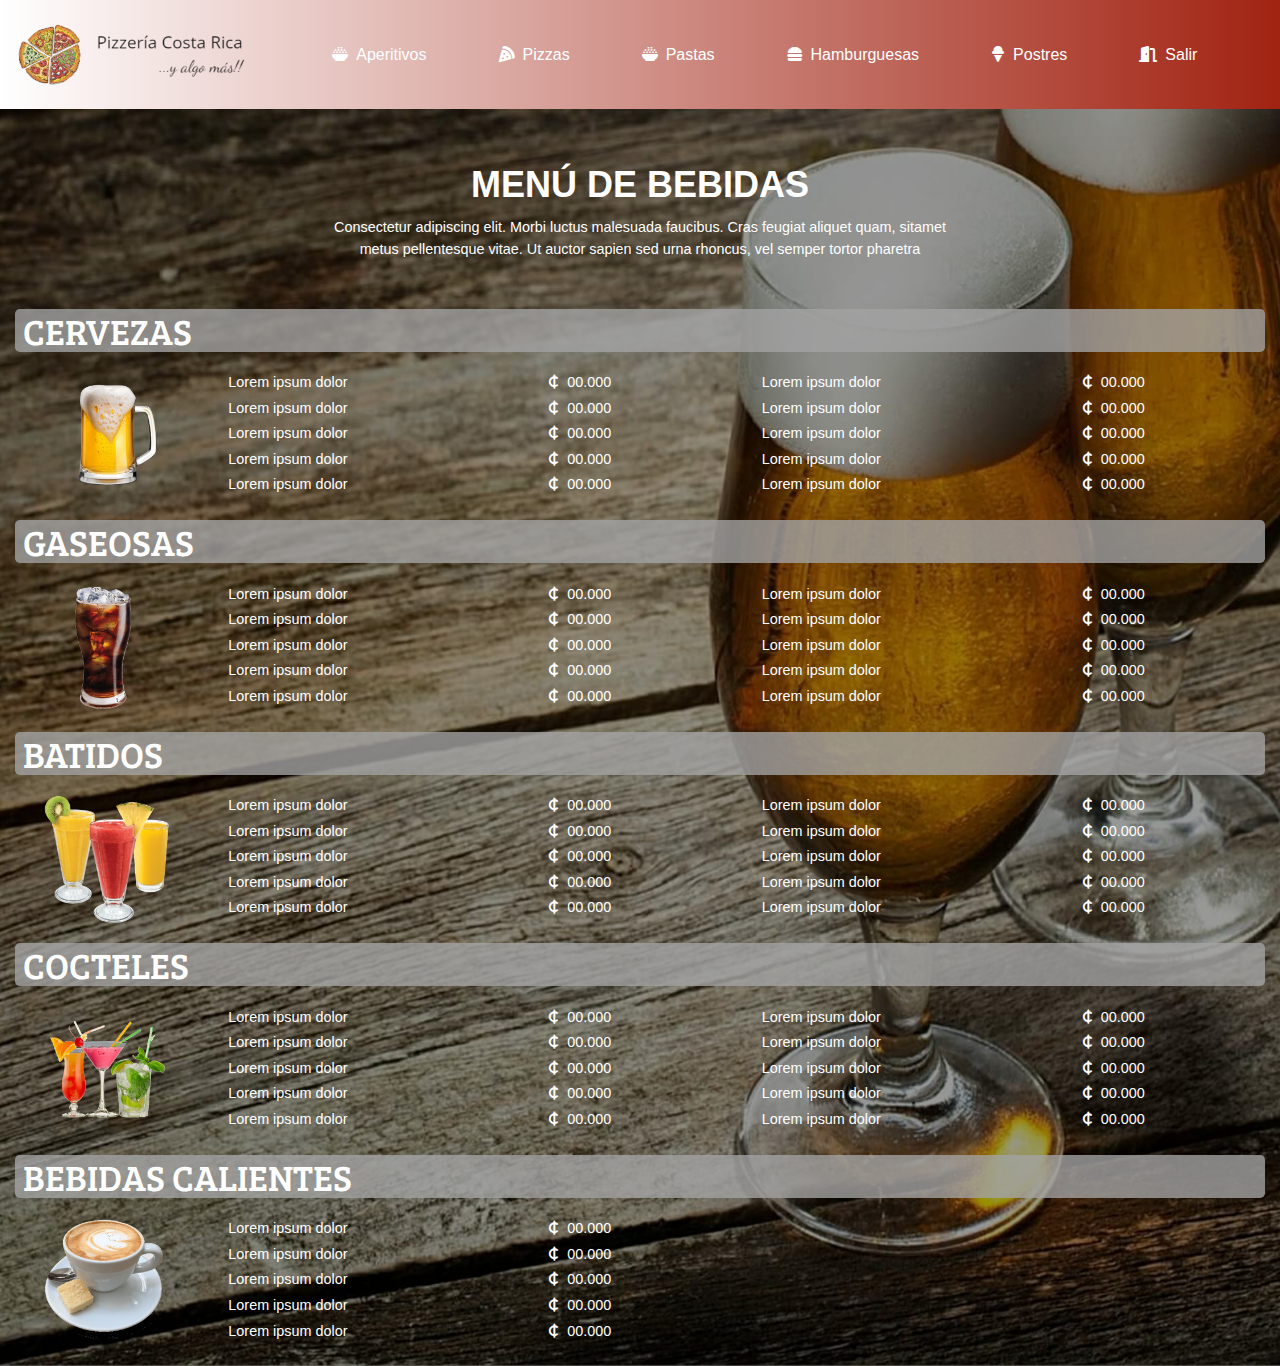
<file: paginaBebidas.html>
<!DOCTYPE html>

<!-- Menú de bebidas que ofrece el restaurante -->

<html lang="es">
    <head>
        <title>Bebidas</title>
        <meta charset="UTF-8">
        <meta http-equiv="X-UA-Compatible" content="IE=edge">
        <meta name="viewport" content="width=device-width, initial-scale=1.0">        

        <!-- Utilizando google fonts -->        
        <link href="https://fonts.googleapis.com/css2?family=Source+Serif+4&display=swap" rel="stylesheet">
        <link href="https://fonts.googleapis.com/css2?family=Bree+Serif&display=swap" rel="stylesheet">

        <!-- Bootstrap -->
        <link rel="stylesheet" href="https://cdn.jsdelivr.net/npm/bootstrap@4.6.2/dist/css/bootstrap.min.css">

        <!-- Iconos -->
        <link rel="shortcut icon" type="image/x-icon" href="imgInicio/logoPizza_1.png"/>
        <link rel="stylesheet" href="https://cdn.jsdelivr.net/npm/bootstrap-icons@1.8.3/font/bootstrap-icons.css">
        <link rel="stylesheet" href="https://cdnjs.cloudflare.com/ajax/libs/font-awesome/6.5.1/css/all.min.css"/>

        <!-- Archivos css -->
        <link rel="stylesheet" type="text/css" href="css/paginaBebidas.css">        
    </head>        
    <body> 
                
        <!-- Logo y menú principal -->
        <header class="sticky-top">
            <div class="container-fluid">
                <div class="row">
                    <div class="col-12 col-sm-12 col-md-12 col-lg-12 col-xl-12 navbar navbar-expand-lg navbar-light p-4">
                        <div class="col-6 col-sm-6 col-md-4 col-lg-4 col-xl-4">
                            <a class="navbar-brand" href="index.html">
                                <img src="imgInicio/logoPizza_2.png" class="imgLogo img-fluid" alt="Logo de la empresa"/>
                            </a>
                        </div>

                        <button class="btnMenu navbar-toggler border-0" type="button" data-toggle="collapse" data-target="#navbarNav" aria-controls="navbarNav" aria-expanded="false" aria-label="Toggle navigation">
                            <span><i class="btn bi bi-list text-white"></i></span>
                        </button>

                        <nav class="menu collapse navbar-collapse px-0" id="navbarNav">
                            <ul class="nav">
                                <li class="nav-item rounded-pill" id="item_1" onmouseover="ResaltarOpcion('item_1', 'green');" onmouseout="noResaltarOpcion('item_1', 'transparent');">
                                    <a class="nav-link text-white" href="paginaAperitivos.html"><i class="fa-solid fa-bowl-rice mr-2"></i>Aperitivos</a>
                                </li>
                                <li class="nav-item rounded-pill" id="item_2" onmouseover="ResaltarOpcion('item_2', 'green');" onmouseout="noResaltarOpcion('item_2', 'transparent');">
                                    <a class="nav-link text-white" href="paginaPizzas.html"><i class="fa-solid fa-pizza-slice mr-2"></i>Pizzas</a>
                                </li>
                                <li class="nav-item rounded-pill" id="item_3" onmouseover="ResaltarOpcion('item_3', 'green');" onmouseout="noResaltarOpcion('item_3', 'transparent');">
                                    <a class="nav-link text-white" href="paginaPastas.html"><i class="fa-solid fa-bowl-rice mr-2"></i>Pastas</a>
                                </li>
                                <li class="nav-item rounded-pill" id="item_4" onmouseover="ResaltarOpcion('item_4', 'green');" onmouseout="noResaltarOpcion('item_4', 'transparent');">
                                    <a class="nav-link text-white" href="paginaHamburguesas.html"><i class="fa-solid fa-burger mr-2"></i>Hamburguesas</a>
                                </li>
                                <li class="nav-item rounded-pill" id="item_5" onmouseover="ResaltarOpcion('item_5', 'green');" onmouseout="noResaltarOpcion('item_5', 'transparent');">
                                    <a class="nav-link text-white" href="paginaPostres.html"><i class="fa-solid fa-ice-cream mr-2"></i>Postres</a>
                                </li>                                
                                <li class="nav-item rounded-pill" id="item_6" onmouseover="ResaltarOpcion('item_6', 'green');" onmouseout="noResaltarOpcion('item_6', 'transparent');">
                                    <a class="nav-link text-white" href="index.html"><i class="fa-solid fa-door-open mr-2"></i>Salir</a>
                                </li>
                            </ul>
                        </nav>
                    </div>
                </div>
            </div>
        </header>        

        <!-- Inicio sección principal de la página -->        
        <main>
            <div id="menuBebidas" class="menuBebidas colorFondo">
                <div class="container-fluid">
                    <div class="row justify-content-center">
                        <div class="col-12 col-sm-12 col-md-12 col-lg-12 col-xl-12 text-center">
                            <h1 class="mb-0 pt-4 display-4 text-white text-uppercase font-weight-bold">menú de bebidas</h1>                            
                            <p class="mb-0 pt-3 pb-5 text-white">Consectetur adipiscing elit. Morbi luctus malesuada faucibus. Cras feugiat aliquet quam, sitamet<br>metus pellentesque vitae. Ut auctor sapien sed urna rhoncus, vel semper tortor pharetra</p>
                        </div>                            
                    </div>
                    
                    <div class="txtBebidas text-uppercase text-white display-4 rounded-lg pl-2" style="background: rgba(163, 163, 163, 0.8);">
                        cervezas
                    </div>
                    
                    <div class="row text-white align-items-center py-4">                        
                        <div class="col-2 col-sm-2 col-md-2 col-lg-2 col-xl-2">
                            <img src="imgBebidas/bebidas_1.png" class="img-fluid mx-auto d-block w-100" alt="imagen cerveza"/>
                        </div>
                        <div class="col-3 col-sm-3 col-md-3 col-lg-3 col-xl-3">
                            <p class="mb-1">Lorem ipsum dolor</p>
                            <p class="mb-1">Lorem ipsum dolor</p>
                            <p class="mb-1">Lorem ipsum dolor</p>
                            <p class="mb-1">Lorem ipsum dolor</p>
                            <p class="mb-1">Lorem ipsum dolor</p>
                        </div>
                        <div class="col-2 col-sm-2 col-md-2 col-lg-2 col-xl-2">
                            <p class="mb-1"><i class="fa-solid fa-cedi-sign mr-2"></i>00.000</p>
                            <p class="mb-1"><i class="fa-solid fa-cedi-sign mr-2"></i>00.000</p>
                            <p class="mb-1"><i class="fa-solid fa-cedi-sign mr-2"></i>00.000</p>
                            <p class="mb-1"><i class="fa-solid fa-cedi-sign mr-2"></i>00.000</p>
                            <p class="mb-1"><i class="fa-solid fa-cedi-sign mr-2"></i>00.000</p>
                        </div>
                        <div class="col-3 col-sm-3 col-md-3 col-lg-3 col-xl-3">
                            <p class="mb-1">Lorem ipsum dolor</p>
                            <p class="mb-1">Lorem ipsum dolor</p>
                            <p class="mb-1">Lorem ipsum dolor</p>
                            <p class="mb-1">Lorem ipsum dolor</p>
                            <p class="mb-1">Lorem ipsum dolor</p>
                        </div>
                        <div class="col-2 col-sm-2 col-md-2 col-lg-2 col-xl-2">
                            <p class="mb-1"><i class="fa-solid fa-cedi-sign mr-2"></i>00.000</p>
                            <p class="mb-1"><i class="fa-solid fa-cedi-sign mr-2"></i>00.000</p>
                            <p class="mb-1"><i class="fa-solid fa-cedi-sign mr-2"></i>00.000</p>
                            <p class="mb-1"><i class="fa-solid fa-cedi-sign mr-2"></i>00.000</p>
                            <p class="mb-1"><i class="fa-solid fa-cedi-sign mr-2"></i>00.000</p>
                        </div>
                    </div>

                    <div class="txtBebidas text-uppercase text-white display-4 rounded-lg pl-2" style="background: rgba(163, 163, 163, 0.8);">
                        gaseosas
                    </div>

                    <div class="row text-white align-items-center py-4">
                        <div class="col-2 col-sm-2 col-md-2 col-lg-2 col-xl-2">
                            <img src="imgBebidas/bebidas_2.png" class="img-fluid mx-auto d-block w-100" alt="imagen refresco gaseoso"/>
                        </div>
                        <div class="col-3 col-sm-3 col-md-3 col-lg-3 col-xl-3">
                            <p class="mb-1">Lorem ipsum dolor</p>
                            <p class="mb-1">Lorem ipsum dolor</p>
                            <p class="mb-1">Lorem ipsum dolor</p>
                            <p class="mb-1">Lorem ipsum dolor</p>
                            <p class="mb-1">Lorem ipsum dolor</p>
                        </div>
                        <div class="col-2 col-sm-2 col-md-2 col-lg-2 col-xl-2">
                            <p class="mb-1"><i class="fa-solid fa-cedi-sign mr-2"></i>00.000</p>
                            <p class="mb-1"><i class="fa-solid fa-cedi-sign mr-2"></i>00.000</p>
                            <p class="mb-1"><i class="fa-solid fa-cedi-sign mr-2"></i>00.000</p>
                            <p class="mb-1"><i class="fa-solid fa-cedi-sign mr-2"></i>00.000</p>
                            <p class="mb-1"><i class="fa-solid fa-cedi-sign mr-2"></i>00.000</p>
                        </div>
                        <div class="col-3 col-sm-3 col-md-3 col-lg-3 col-xl-3">
                            <p class="mb-1">Lorem ipsum dolor</p>
                            <p class="mb-1">Lorem ipsum dolor</p>
                            <p class="mb-1">Lorem ipsum dolor</p>
                            <p class="mb-1">Lorem ipsum dolor</p>
                            <p class="mb-1">Lorem ipsum dolor</p>
                        </div>
                        <div class="col-2 col-sm-2 col-md-2 col-lg-2 col-xl-2">
                            <p class="mb-1"><i class="fa-solid fa-cedi-sign mr-2"></i>00.000</p>
                            <p class="mb-1"><i class="fa-solid fa-cedi-sign mr-2"></i>00.000</p>
                            <p class="mb-1"><i class="fa-solid fa-cedi-sign mr-2"></i>00.000</p>
                            <p class="mb-1"><i class="fa-solid fa-cedi-sign mr-2"></i>00.000</p>
                            <p class="mb-1"><i class="fa-solid fa-cedi-sign mr-2"></i>00.000</p>
                        </div>
                    </div>

                    <div class="txtBebidas text-uppercase text-white display-4 rounded-lg pl-2" style="background: rgba(163, 163, 163, 0.8);">
                        batidos
                    </div>

                    <div class="row text-white align-items-center py-4">
                        <div class="col-2 col-sm-2 col-md-2 col-lg-2 col-xl-2">
                            <img src="imgBebidas/bebidas_3.png" class="img-fluid mx-auto d-block w-100" alt="imagen de batidos de frutas"/>
                        </div>
                        <div class="col-3 col-sm-3 col-md-3 col-lg-3 col-xl-3">
                            <p class="mb-1">Lorem ipsum dolor</p>
                            <p class="mb-1">Lorem ipsum dolor</p>
                            <p class="mb-1">Lorem ipsum dolor</p>
                            <p class="mb-1">Lorem ipsum dolor</p>
                            <p class="mb-1">Lorem ipsum dolor</p>
                        </div>
                        <div class="col-2 col-sm-2 col-md-2 col-lg-2 col-xl-2">
                            <p class="mb-1"><i class="fa-solid fa-cedi-sign mr-2"></i>00.000</p>
                            <p class="mb-1"><i class="fa-solid fa-cedi-sign mr-2"></i>00.000</p>
                            <p class="mb-1"><i class="fa-solid fa-cedi-sign mr-2"></i>00.000</p>
                            <p class="mb-1"><i class="fa-solid fa-cedi-sign mr-2"></i>00.000</p>
                            <p class="mb-1"><i class="fa-solid fa-cedi-sign mr-2"></i>00.000</p>
                        </div>
                        <div class="col-3 col-sm-3 col-md-3 col-lg-3 col-xl-3">
                            <p class="mb-1">Lorem ipsum dolor</p>
                            <p class="mb-1">Lorem ipsum dolor</p>
                            <p class="mb-1">Lorem ipsum dolor</p>
                            <p class="mb-1">Lorem ipsum dolor</p>
                            <p class="mb-1">Lorem ipsum dolor</p>
                        </div>
                        <div class="col-2 col-sm-2 col-md-2 col-lg-2 col-xl-2">
                            <p class="mb-1"><i class="fa-solid fa-cedi-sign mr-2"></i>00.000</p>
                            <p class="mb-1"><i class="fa-solid fa-cedi-sign mr-2"></i>00.000</p>
                            <p class="mb-1"><i class="fa-solid fa-cedi-sign mr-2"></i>00.000</p>
                            <p class="mb-1"><i class="fa-solid fa-cedi-sign mr-2"></i>00.000</p>
                            <p class="mb-1"><i class="fa-solid fa-cedi-sign mr-2"></i>00.000</p>
                        </div>
                    </div>

                    <div class="txtBebidas text-uppercase text-white display-4 rounded-lg pl-2" style="background: rgba(163, 163, 163, 0.8);">
                        cocteles
                    </div>

                    <div class="row text-white align-items-center py-4">                        
<!--                        <div class="col-3 col-sm-3 col-md-3 col-lg-3 col-xl-3">
                            <img src="imgBebidas/bebidas_4.png" class="img-fluid mx-auto d-block w-100" alt="imagen cocteles"/>
                        </div>-->
<!--                        <div class="col-9 col-sm-9 col-md-9 col-lg-9 col-xl-9">
                            <h5><strong>Lorem ipsum dolor</strong><i class="fa-solid fa-cedi-sign text-right mx-3"></i>00.000</h5>
                            <p class="mb-4">Consectetur adipiscing elit. Morbi luctus malesuada faucibus. Cras feugiat aliquet quam, sitamet</p>                            
                            <h5><strong>Lorem ipsum dolor</strong><i class="fa-solid fa-cedi-sign text-right mx-3"></i>00.000</h5>
                            <p class="mb-4">Consectetur adipiscing elit. Morbi luctus malesuada faucibus. Cras feugiat aliquet quam, sitamet</p>
                            <h5><strong>Lorem ipsum dolor</strong><i class="fa-solid fa-cedi-sign text-right mx-3"></i>00.000</h5>
                            <p class="mb-4">Consectetur adipiscing elit. Morbi luctus malesuada faucibus. Cras feugiat aliquet quam, sitamet</p>
                            <h5><strong>Lorem ipsum dolor</strong><i class="fa-solid fa-cedi-sign text-right mx-3"></i>00.000</h5>                            
                            <p class="mb-4">Consectetur adipiscing elit. Morbi luctus malesuada faucibus. Cras feugiat aliquet quam, sitamet</p>
                            <h5><strong>Lorem ipsum dolor</strong><i class="fa-solid fa-cedi-sign text-right mx-3"></i>00.000</h5>
                            <p class="mb-4">Consectetur adipiscing elit. Morbi luctus malesuada faucibus. Cras feugiat aliquet quam, sitamet</p>
                        </div>-->
                        <div class="col-2 col-sm-2 col-md-2 col-lg-2 col-xl-2">
                            <img src="imgBebidas/bebidas_4.png" class="img-fluid mx-auto d-block w-100" alt="imagen cocteles"/>
                        </div>
                        <div class="col-3 col-sm-3 col-md-3 col-lg-3 col-xl-3">
                            <p class="mb-1">Lorem ipsum dolor</p>
                            <p class="mb-1">Lorem ipsum dolor</p>
                            <p class="mb-1">Lorem ipsum dolor</p>
                            <p class="mb-1">Lorem ipsum dolor</p>
                            <p class="mb-1">Lorem ipsum dolor</p>
                        </div>
                        <div class="col-2 col-sm-2 col-md-2 col-lg-2 col-xl-2">
                            <p class="mb-1"><i class="fa-solid fa-cedi-sign mr-2"></i>00.000</p>
                            <p class="mb-1"><i class="fa-solid fa-cedi-sign mr-2"></i>00.000</p>
                            <p class="mb-1"><i class="fa-solid fa-cedi-sign mr-2"></i>00.000</p>
                            <p class="mb-1"><i class="fa-solid fa-cedi-sign mr-2"></i>00.000</p>
                            <p class="mb-1"><i class="fa-solid fa-cedi-sign mr-2"></i>00.000</p>
                        </div>
                        <div class="col-3 col-sm-3 col-md-3 col-lg-3 col-xl-3">
                            <p class="mb-1">Lorem ipsum dolor</p>
                            <p class="mb-1">Lorem ipsum dolor</p>
                            <p class="mb-1">Lorem ipsum dolor</p>
                            <p class="mb-1">Lorem ipsum dolor</p>
                            <p class="mb-1">Lorem ipsum dolor</p>
                        </div>
                        <div class="col-2 col-sm-2 col-md-2 col-lg-2 col-xl-2">
                            <p class="mb-1"><i class="fa-solid fa-cedi-sign mr-2"></i>00.000</p>
                            <p class="mb-1"><i class="fa-solid fa-cedi-sign mr-2"></i>00.000</p>
                            <p class="mb-1"><i class="fa-solid fa-cedi-sign mr-2"></i>00.000</p>
                            <p class="mb-1"><i class="fa-solid fa-cedi-sign mr-2"></i>00.000</p>
                            <p class="mb-1"><i class="fa-solid fa-cedi-sign mr-2"></i>00.000</p>
                        </div>
                    </div>

                    <div class="txtBebidas text-uppercase text-white display-4 rounded-lg pl-2" style="background: rgba(163, 163, 163, 0.8);">
                        bebidas calientes
                    </div>

                    <div class="row text-white align-items-center py-4">
                        <div class="col-2 col-sm-2 col-md-2 col-lg-2 col-xl-2">
                            <img src="imgBebidas/bebidas_5.png" class="img-fluid w-75 mx-auto d-block w-100" alt="imagen taza de café"/>
                        </div>
                        <div class="col-3 col-sm-3 col-md-3 col-lg-3 col-xl-3">
                            <p class="mb-1">Lorem ipsum dolor</p>
                            <p class="mb-1">Lorem ipsum dolor</p>
                            <p class="mb-1">Lorem ipsum dolor</p>
                            <p class="mb-1">Lorem ipsum dolor</p>
                            <p class="mb-1">Lorem ipsum dolor</p>
                        </div>
                        <div class="col-2 col-sm-2 col-md-2 col-lg-2 col-xl-2">
                            <p class="mb-1"><i class="fa-solid fa-cedi-sign mr-2"></i>00.000</p>
                            <p class="mb-1"><i class="fa-solid fa-cedi-sign mr-2"></i>00.000</p>
                            <p class="mb-1"><i class="fa-solid fa-cedi-sign mr-2"></i>00.000</p>
                            <p class="mb-1"><i class="fa-solid fa-cedi-sign mr-2"></i>00.000</p>
                            <p class="mb-1"><i class="fa-solid fa-cedi-sign mr-2"></i>00.000</p>
                        </div>                        
                    </div>
                </div>
            </div>
        </main>

        <!-- Archivos JavaScript utilizados por Bootstrap -->
        <script src="https://cdn.jsdelivr.net/npm/jquery@3.5.1/dist/jquery.slim.min.js"></script>
        <script src="https://cdn.jsdelivr.net/npm/popper.js@1.16.1/dist/umd/popper.min.js"></script>
        <script src="https://cdn.jsdelivr.net/npm/bootstrap@4.6.2/dist/js/bootstrap.min.js"></script>
        
        <!-- Funciones javaScript -->
        <script>
            function ResaltarOpcion(id, color) {
                document.getElementById(id).style.background = color;
            }

            function noResaltarOpcion(id, color) {
                document.getElementById(id).style.background = color;
            }
        </script>
    </body>
</html>
</file>
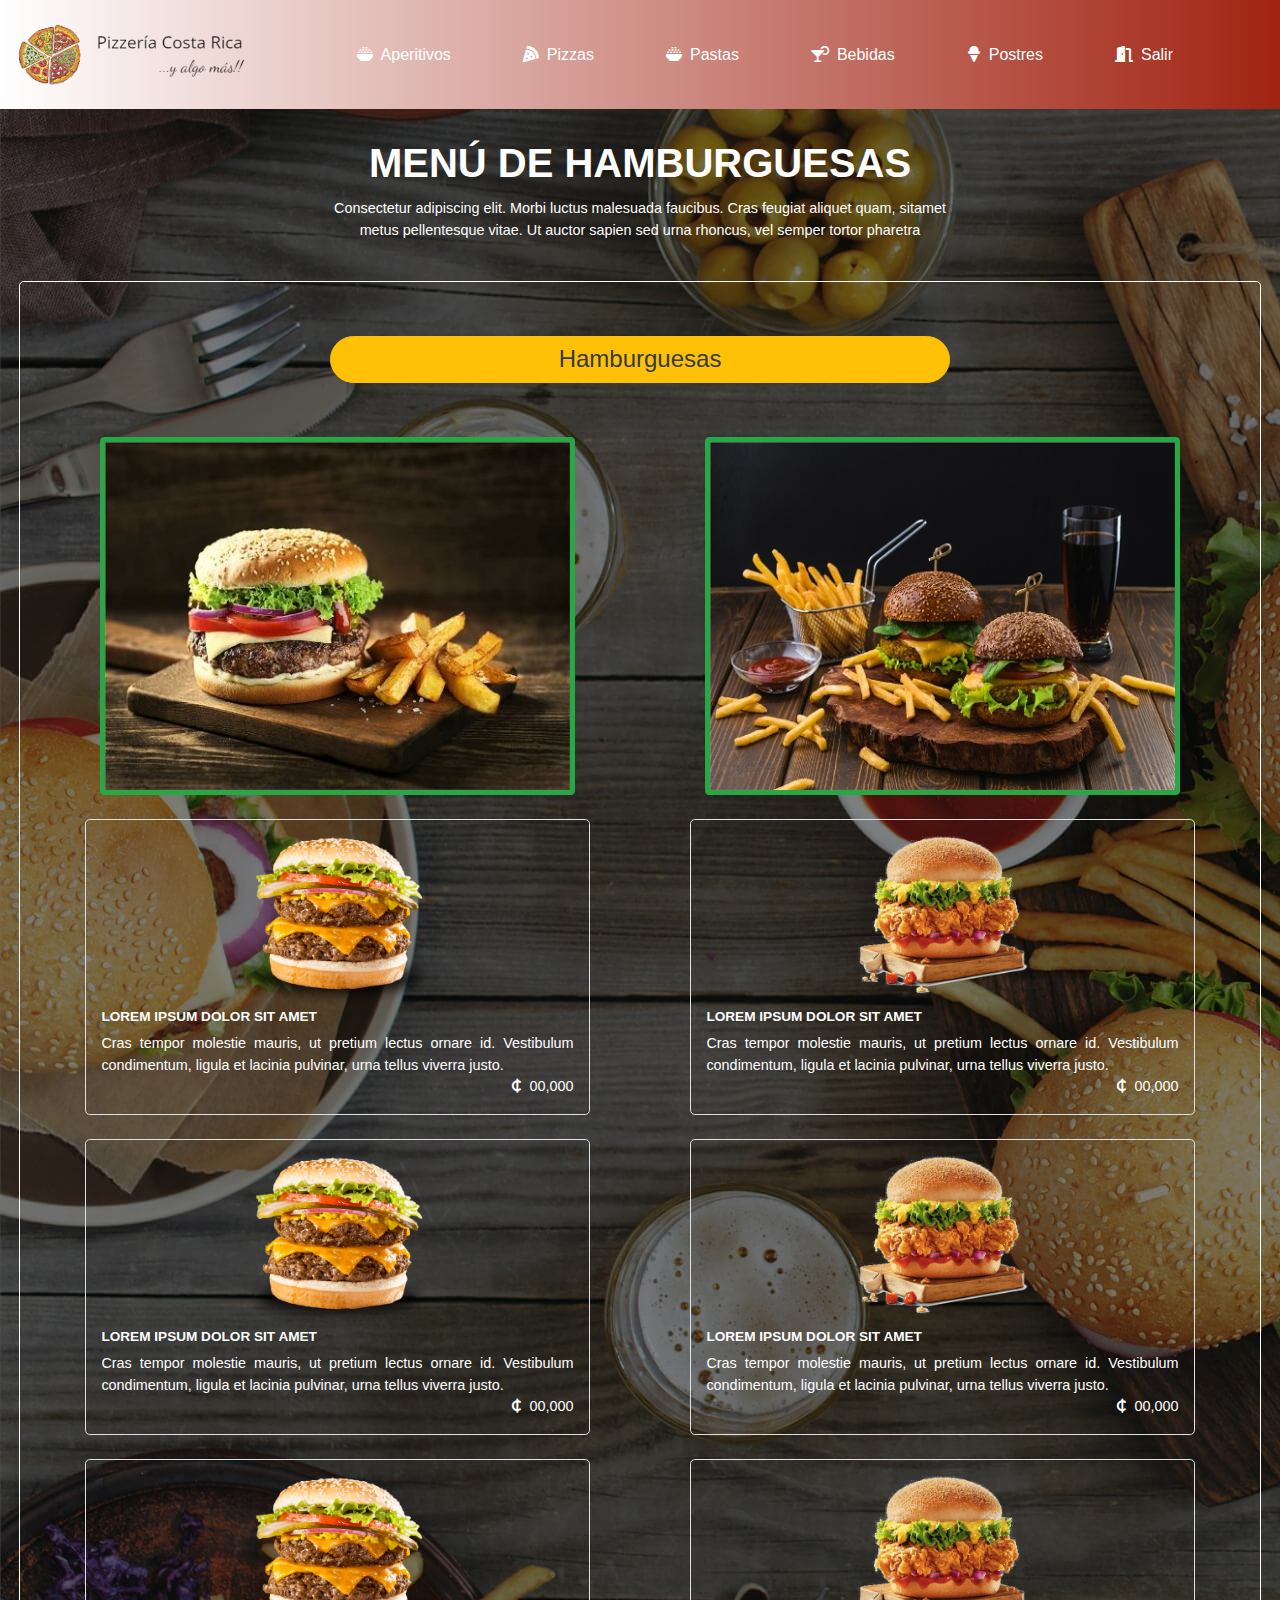
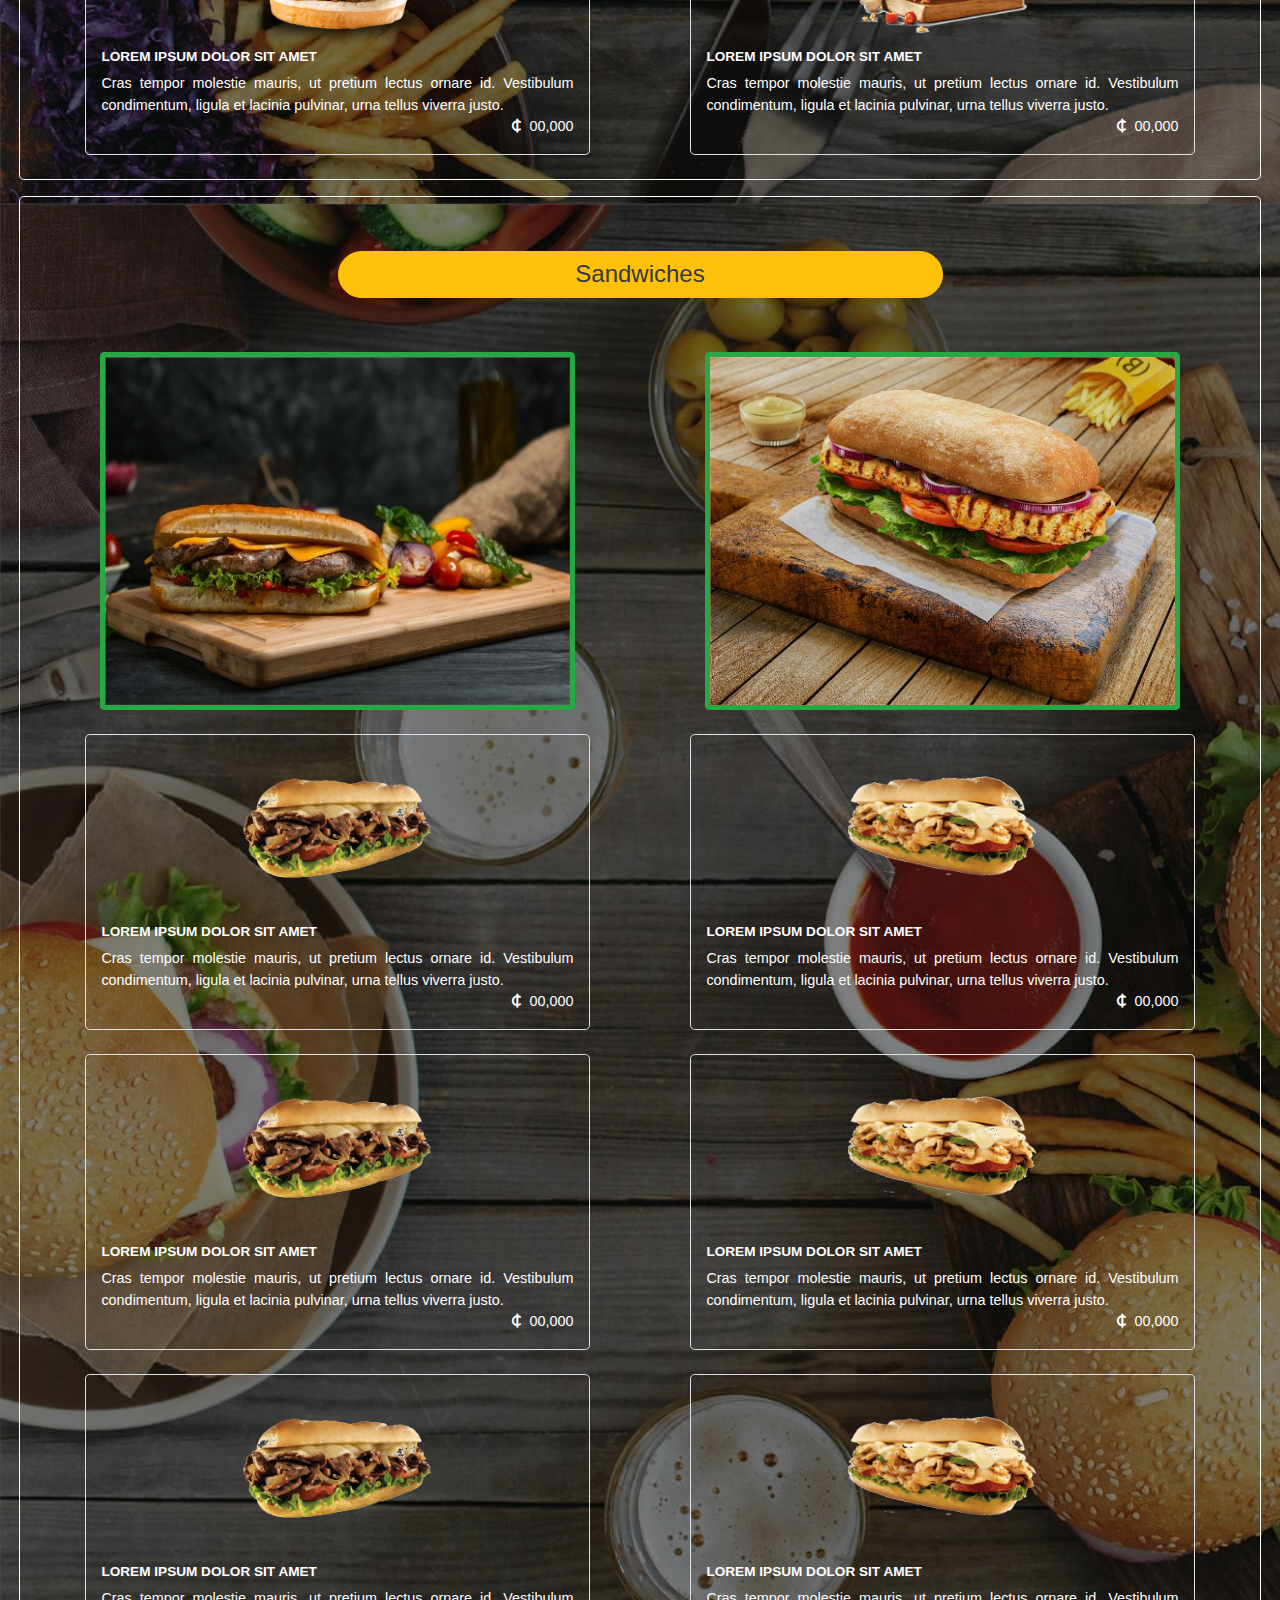
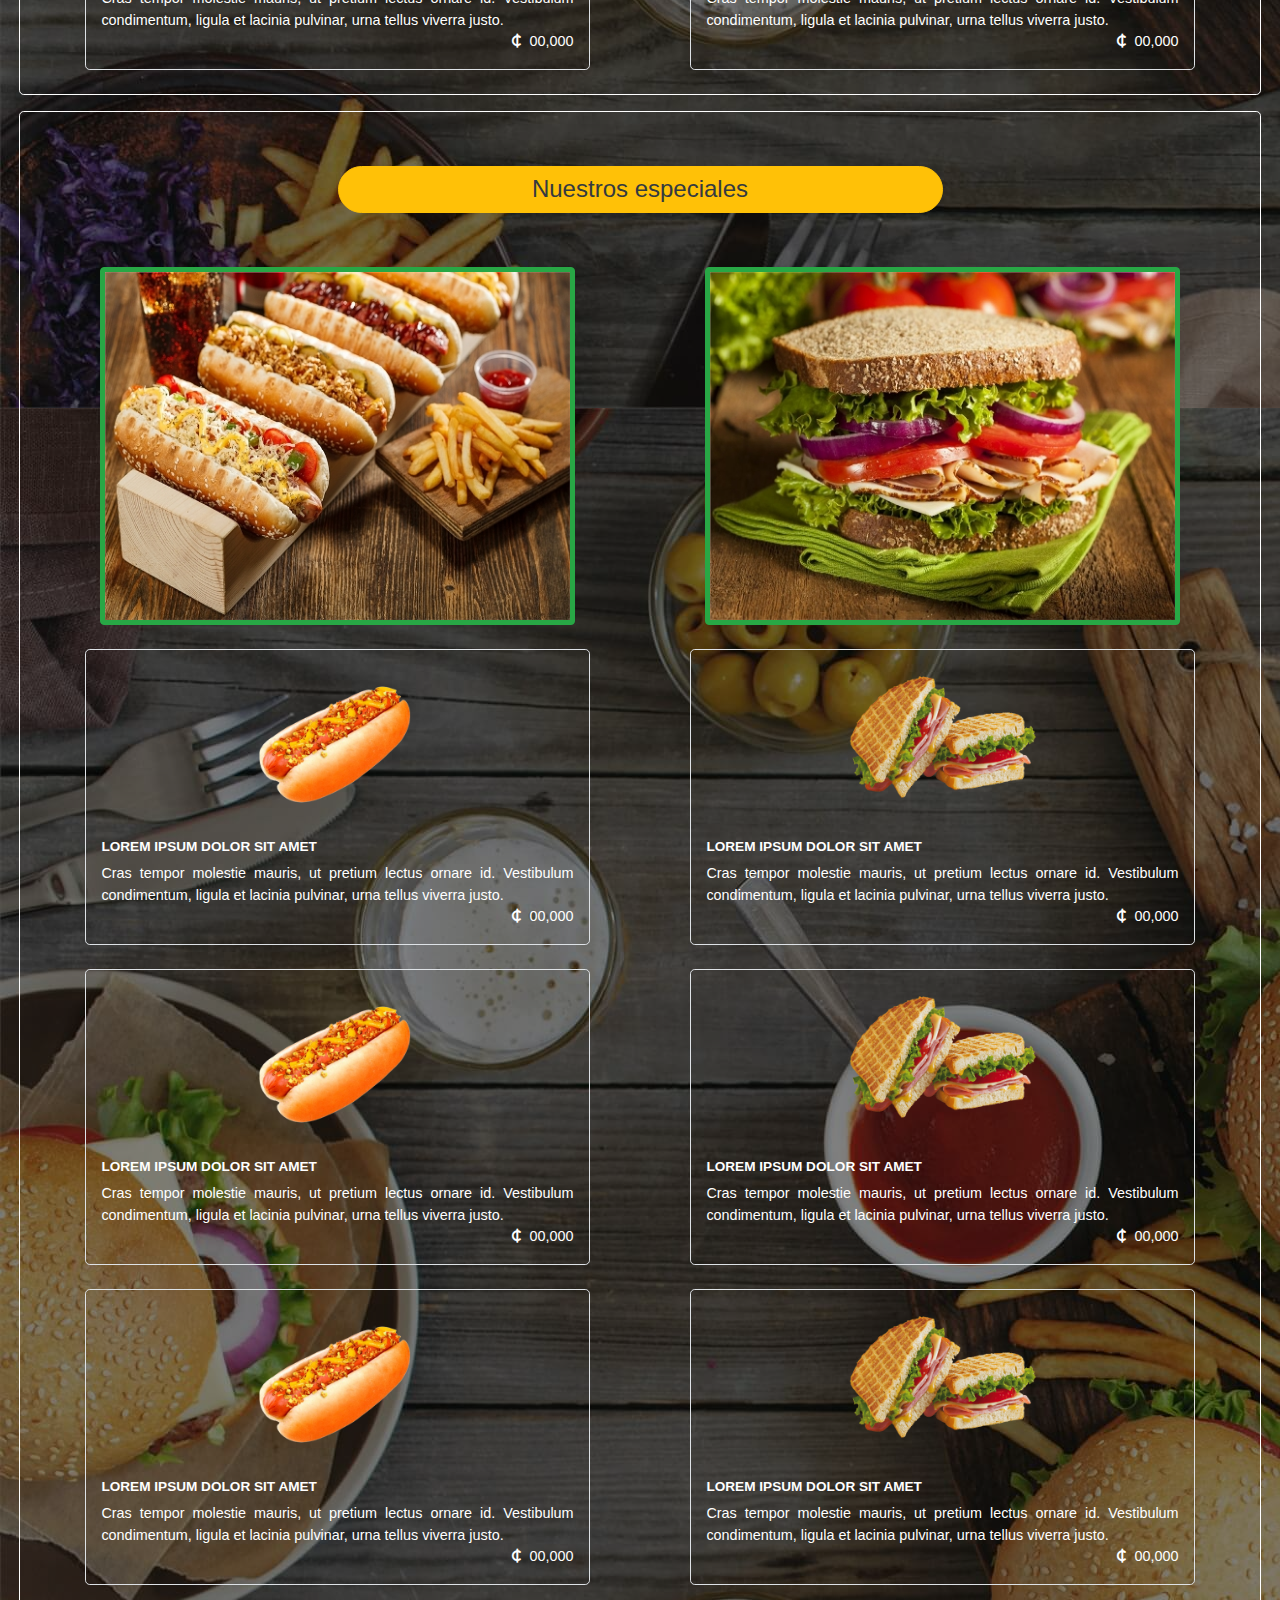
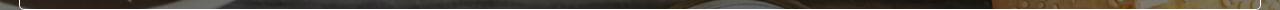
<file: paginaHamburguesas.html>
<!DOCTYPE html>

<!-- Menú de hamburguesas que ofrece el restaurante -->

<html lang="es">
    <head>
        <title>Hamburguesas</title>
        <meta charset="UTF-8">
        <meta http-equiv="X-UA-Compatible" content="IE=edge">
        <meta name="viewport" content="width=device-width, initial-scale=1.0">        
        
        <!-- Utilizando google fonts -->        
        <link href="https://fonts.googleapis.com/css2?family=Source+Serif+4&display=swap" rel="stylesheet">
        <link href="https://fonts.googleapis.com/css2?family=Bree+Serif&display=swap" rel="stylesheet">

        <!-- Bootstrap -->
        <link rel="stylesheet" href="https://cdn.jsdelivr.net/npm/bootstrap@4.6.2/dist/css/bootstrap.min.css">

        <!-- Iconos -->
        <link rel="shortcut icon" type="image/x-icon" href="imgInicio/logoPizza_1.png"/>
        <link rel="stylesheet" href="https://cdn.jsdelivr.net/npm/bootstrap-icons@1.8.3/font/bootstrap-icons.css">
        <link rel="stylesheet" href="https://cdnjs.cloudflare.com/ajax/libs/font-awesome/6.5.1/css/all.min.css"/>

        <!-- Archivos css -->
        <link rel="stylesheet" type="text/css" href="css/paginaHamburguesas.css">
    </head>
    <body>
                
        <!-- Logo y menú principal -->
        <header class="sticky-top">
            <div class="container-fluid">
                <div class="row">
                    <div class="col-12 col-sm-12 col-md-12 col-lg-12 col-xl-12 navbar navbar-expand-lg navbar-light p-4">
                        <div class="col-6 col-sm-6 col-md-4 col-lg-4 col-xl-4">
                            <a class="navbar-brand" href="index.html">
                                <img src="imgInicio/logoPizza_2.png" class="imgLogo img-fluid" alt="Logo de la empresa"/>
                            </a>
                        </div>

                        <button class="btnMenu navbar-toggler border-0" type="button" data-toggle="collapse" data-target="#navbarNav" aria-controls="navbarNav" aria-expanded="false" aria-label="Toggle navigation">
                            <span><i class="btn bi bi-list text-white"></i></span>
                        </button>

                        <nav class="menu collapse navbar-collapse px-0" id="navbarNav">
                            <ul class="nav">
                                <li class="nav-item rounded-pill" id="item_1" onmouseover="ResaltarOpcion('item_1', 'green');" onmouseout="noResaltarOpcion('item_1', 'transparent');">
                                    <a class="nav-link text-white" href="paginaAperitivos.html"><i class="fa-solid fa-bowl-rice mr-2"></i>Aperitivos</a>
                                </li>
                                <li class="nav-item rounded-pill" id="item_2" onmouseover="ResaltarOpcion('item_2', 'green');" onmouseout="noResaltarOpcion('item_2', 'transparent');">
                                    <a class="nav-link text-white" href="paginaPizzas.html"><i class="fa-solid fa-pizza-slice mr-2"></i>Pizzas</a>
                                </li>
                                <li class="nav-item rounded-pill" id="item_3" onmouseover="ResaltarOpcion('item_3', 'green');" onmouseout="noResaltarOpcion('item_3', 'transparent');">
                                    <a class="nav-link text-white" href="paginaPastas.html"><i class="fa-solid fa-bowl-rice mr-2"></i>Pastas</a>
                                </li>
                                <li class="nav-item rounded-pill" id="item_4" onmouseover="ResaltarOpcion('item_4', 'green');" onmouseout="noResaltarOpcion('item_4', 'transparent');">
                                    <a class="nav-link text-white" href="paginaBebidas.html"><i class="fa-solid fa-martini-glass-citrus mr-2"></i>Bebidas</a>
                                </li>
                                <li class="nav-item rounded-pill" id="item_5" onmouseover="ResaltarOpcion('item_5', 'green');" onmouseout="noResaltarOpcion('item_5', 'transparent');">
                                    <a class="nav-link text-white" href="paginaPostres.html"><i class="fa-solid fa-ice-cream mr-2"></i>Postres</a>
                                </li>                                
                                <li class="nav-item rounded-pill" id="item_6" onmouseover="ResaltarOpcion('item_6', 'green');" onmouseout="noResaltarOpcion('item_6', 'transparent');">
                                    <a class="nav-link text-white" href="index.html"><i class="fa-solid fa-door-open mr-2"></i>Salir</a>
                                </li>
                            </ul>
                        </nav>
                    </div>
                </div>
            </div>
        </header>        

        <!-- Inicio sección principal de la página -->        
        <main>
            <div id="menuHamburguesas" class="menuHamburguesas colorFondo">
                <div class="container-fluid">
                    <div class="row justify-content-center">
                        <div class="col-12 col-sm-12 col-md-12 col-lg-12 col-xl-12 text-center">
                            <h1 class="mb-0 pt-3 display-4 text-white text-uppercase font-weight-bold">menú de hamburguesas</h1>                            
                            <p class="mb-0 pt-3 pb-5 text-white">Consectetur adipiscing elit. Morbi luctus malesuada faucibus. Cras feugiat aliquet quam, sitamet<br>metus pellentesque vitae. Ut auctor sapien sed urna rhoncus, vel semper tortor pharetra</p>
                        </div>                            
                    </div>
                                
                    <!-- Hamburguesas -->
                    <div class="row mx-1 border border-white rounded-lg">
                        <h3 class="text-center text-dark my-5 py-2 border border-warning w-50 rounded-pill bg-warning mx-auto">Hamburguesas</h3>
                        <div class="col-12 col-sm-12 col-md-12 col-lg-12 col-xl-12 justify-content-center">                            
                            <div class="d-flex flex-row justify-content-around">                                                                 
                                <div class="col-6 col-sm-6 col-md-6 col-lg-5 col-xl-5">                                                                
                                    <img src="imgHamburguesas/imgHamburguesas_2.jpg" class="img-fluid img-thumbnail bg-success border border-success mx-auto d-block" alt="imagen de hamburguesa">
                                </div> 
                                <div class="col-6 col-sm-6 col-md-6 col-lg-5 col-xl-5">                                                                
                                    <img src="imgHamburguesas/imgHamburguesas_4.jpg" class="img-fluid img-thumbnail bg-success border border-success mx-auto d-block" alt="imagen de hamburguesa">
                                </div> 
                            </div>                            
                        </div> 
                        
                        <div class="col-12 col-sm-12 col-md-12 col-lg-12 col-xl-12 text-white pt-4">
                            <div class="d-flex flex-row justify-content-around align-items-center">
                                <div class="col-6 col-sm-6 col-md-6 col-lg-5 col-xl-5 align-items-center border border-dark-50 rounded-lg pb-3">
                                    <div class="">
                                        <img src="imgHamburguesas/hamburguesa_1.png" class="img-fluid w-100 mx-auto d-block" alt="imagen hamburguesa de carne"/>
                                    </div>                                    
                                    <div class="">
                                        <h6 class="font-weight-bold text-uppercase">Lorem ipsum dolor sit amet</h6>
                                        <p class="mb-0 text-justify">Cras tempor molestie mauris, ut pretium lectus ornare id. Vestibulum condimentum, ligula et lacinia pulvinar, urna tellus viverra justo.</p>
                                    </div>
                                    <div class="">
                                        <p class="precio mb-0 text-right"><i class="fa-solid fa-cedi-sign mr-2"></i>00,000</p>
                                    </div>
                                </div>
                                <div class="col-6 col-sm-6 col-md-6 col-lg-5 col-xl-5 align-items-center border border-dark-50 rounded-lg pb-3">
                                    <div class="">
                                        <img src="imgHamburguesas/hamburguesa_2.png" class="img-fluid w-100 mx-auto d-block" alt="imagen hamburguesa de carne"/>
                                    </div>                                    
                                    <div class="">
                                        <h6 class="font-weight-bold text-uppercase">Lorem ipsum dolor sit amet</h6>
                                        <p class="mb-0 text-justify">Cras tempor molestie mauris, ut pretium lectus ornare id. Vestibulum condimentum, ligula et lacinia pulvinar, urna tellus viverra justo.</p>
                                    </div>
                                    <div class="">
                                        <p class="precio mb-0 text-right"><i class="fa-solid fa-cedi-sign mr-2"></i>00,000</p>
                                    </div>
                                </div>
                            </div>                                                        
                        </div>
                        
                        <div class="col-12 col-sm-12 col-md-12 col-lg-12 col-xl-12 text-white py-4">
                            <div class="d-flex flex-row justify-content-around align-items-center">
                                <div class="col-6 col-sm-6 col-md-6 col-lg-5 col-xl-5 align-items-center border border-dark-50 rounded-lg pb-3">
                                    <div class="">
                                        <img src="imgHamburguesas/hamburguesa_1.png" class="img-fluid w-100 mx-auto d-block" alt="imagen hamburguesa de carne"/>
                                    </div>                                    
                                    <div class="">
                                        <h6 class="font-weight-bold text-uppercase">Lorem ipsum dolor sit amet</h6>
                                        <p class="mb-0 text-justify">Cras tempor molestie mauris, ut pretium lectus ornare id. Vestibulum condimentum, ligula et lacinia pulvinar, urna tellus viverra justo.</p>
                                    </div>
                                    <div class="">
                                        <p class="precio mb-0 text-right"><i class="fa-solid fa-cedi-sign mr-2"></i>00,000</p>
                                    </div>
                                </div>
                                <div class="col-6 col-sm-6 col-md-6 col-lg-5 col-xl-5 align-items-center border border-dark-50 rounded-lg pb-3">
                                    <div class="">
                                        <img src="imgHamburguesas/hamburguesa_2.png" class="img-fluid w-100 mx-auto d-block" alt="imagen hamburguesa de carne"/>
                                    </div>                                    
                                    <div class="">
                                        <h6 class="font-weight-bold text-uppercase">Lorem ipsum dolor sit amet</h6>
                                        <p class="mb-0 text-justify">Cras tempor molestie mauris, ut pretium lectus ornare id. Vestibulum condimentum, ligula et lacinia pulvinar, urna tellus viverra justo.</p>
                                    </div>
                                    <div class="">
                                        <p class="precio mb-0 text-right"><i class="fa-solid fa-cedi-sign mr-2"></i>00,000</p>
                                    </div>
                                </div>
                            </div>                                                        
                        </div>
                        
                        <div class="col-12 col-sm-12 col-md-12 col-lg-12 col-xl-12 text-white pb-4">
                            <div class="d-flex flex-row justify-content-around align-items-center">
                                <div class="col-6 col-sm-6 col-md-6 col-lg-5 col-xl-5 align-items-center border border-dark-50 rounded-lg pb-3">
                                    <div class="">
                                        <img src="imgHamburguesas/hamburguesa_1.png" class="img-fluid w-100 mx-auto d-block" alt="imagen hamburguesa de carne"/>
                                    </div>                                    
                                    <div class="">
                                        <h6 class="font-weight-bold text-uppercase">Lorem ipsum dolor sit amet</h6>
                                        <p class="mb-0 text-justify">Cras tempor molestie mauris, ut pretium lectus ornare id. Vestibulum condimentum, ligula et lacinia pulvinar, urna tellus viverra justo.</p>
                                    </div>
                                    <div class="">
                                        <p class="precio mb-0 text-right"><i class="fa-solid fa-cedi-sign mr-2"></i>00,000</p>
                                    </div>
                                </div>
                                <div class="col-6 col-sm-6 col-md-6 col-lg-5 col-xl-5 align-items-center border border-dark-50 rounded-lg pb-3">
                                    <div class="">
                                        <img src="imgHamburguesas/hamburguesa_2.png" class="img-fluid w-100 mx-auto d-block" alt="imagen hamburguesa de carne"/>
                                    </div>                                    
                                    <div class="">
                                        <h6 class="font-weight-bold text-uppercase">Lorem ipsum dolor sit amet</h6>
                                        <p class="mb-0 text-justify">Cras tempor molestie mauris, ut pretium lectus ornare id. Vestibulum condimentum, ligula et lacinia pulvinar, urna tellus viverra justo.</p>
                                    </div>
                                    <div class="">
                                        <p class="precio mb-0 text-right"><i class="fa-solid fa-cedi-sign mr-2"></i>00,000</p>
                                    </div>
                                </div>
                            </div>                                                        
                        </div>
                    </div>
                    
                    <!-- Sandwiches -->
                    <div class="row mx-1 border border-white rounded-lg my-3"> 
                        <div class="col-12 col-sm-12 col-md-12 col-lg-12 col-xl-12 justify-content-center">
                            <h3 class="text-center text-dark my-5 py-2 border border-warning w-50 rounded-pill bg-warning mx-auto">Sandwiches</h3>                       
                            <div class="d-flex flex-row justify-content-around">                                                                 
                                <div class="col-6 col-sm-6 col-md-6 col-lg-5 col-xl-5">                                                                
                                    <img src="imgHamburguesas/imgSandwiches_2.jpg" class="img-fluid img-thumbnail bg-success border border-success mx-auto d-block" alt="imagen de sandwich">
                                </div> 
                                <div class="col-6 col-sm-6 col-md-6 col-lg-5 col-xl-5">                                                                
                                    <img src="imgHamburguesas/imgSandwiches_4.jpg" class="img-fluid img-thumbnail bg-success border border-success mx-auto d-block" alt="imagen de sandwich">
                                </div> 
                            </div>
                        </div> 
                        
                        <div class="col-12 col-sm-12 col-md-12 col-lg-12 col-xl-12 text-white pt-4">
                            <div class="d-flex flex-row justify-content-around align-items-center">
                                <div class="col-6 col-sm-6 col-md-6 col-lg-5 col-xl-5 align-items-center border border-dark-50 rounded-lg pb-3">
                                    <div class="">
                                        <img src="imgHamburguesas/sandwiches_1.png" class="img-fluid w-100 mx-auto d-block" alt="imagen sandwich de carne"/>
                                    </div>                                    
                                    <div class="">
                                        <h6 class="font-weight-bold text-uppercase">Lorem ipsum dolor sit amet</h6>
                                        <p class="mb-0 text-justify">Cras tempor molestie mauris, ut pretium lectus ornare id. Vestibulum condimentum, ligula et lacinia pulvinar, urna tellus viverra justo.</p>
                                    </div>
                                    <div class="">
                                        <p class="precio mb-0 text-right"><i class="fa-solid fa-cedi-sign mr-2"></i>00,000</p>
                                    </div>
                                </div>
                                <div class="col-6 col-sm-6 col-md-6 col-lg-5 col-xl-5 align-items-center border border-dark-50 rounded-lg pb-3">
                                    <div class="">
                                        <img src="imgHamburguesas/sandwiches_2.png" class="img-fluid w-100 mx-auto d-block" alt="imagen sandwich de pollo"/>
                                    </div>                                    
                                    <div class="">
                                        <h6 class="font-weight-bold text-uppercase">Lorem ipsum dolor sit amet</h6>
                                        <p class="mb-0 text-justify">Cras tempor molestie mauris, ut pretium lectus ornare id. Vestibulum condimentum, ligula et lacinia pulvinar, urna tellus viverra justo.</p>
                                    </div>
                                    <div class="">
                                        <p class="precio mb-0 text-right"><i class="fa-solid fa-cedi-sign mr-2"></i>00,000</p>
                                    </div>
                                </div>
                            </div>                                                        
                        </div>
                        
                        <div class="col-12 col-sm-12 col-md-12 col-lg-12 col-xl-12 text-white py-4">
                            <div class="d-flex flex-row justify-content-around align-items-center">
                                <div class="col-6 col-sm-6 col-md-6 col-lg-5 col-xl-5 align-items-center border border-dark-50 rounded-lg pb-3">
                                    <div class="">
                                        <img src="imgHamburguesas/sandwiches_1.png" class="img-fluid w-100 mx-auto d-block" alt="imagen sandwich de carne"/>
                                    </div>                                    
                                    <div class="">
                                        <h6 class="font-weight-bold text-uppercase">Lorem ipsum dolor sit amet</h6>
                                        <p class="mb-0 text-justify">Cras tempor molestie mauris, ut pretium lectus ornare id. Vestibulum condimentum, ligula et lacinia pulvinar, urna tellus viverra justo.</p>
                                    </div>
                                    <div class="">
                                        <p class="precio mb-0 text-right"><i class="fa-solid fa-cedi-sign mr-2"></i>00,000</p>
                                    </div>
                                </div>
                                <div class="col-6 col-sm-6 col-md-6 col-lg-5 col-xl-5 align-items-center border border-dark-50 rounded-lg pb-3">
                                    <div class="">
                                        <img src="imgHamburguesas/sandwiches_2.png" class="img-fluid w-100 mx-auto d-block" alt="imagen sandwich de pollo"/>
                                    </div>                                    
                                    <div class="">
                                        <h6 class="font-weight-bold text-uppercase">Lorem ipsum dolor sit amet</h6>
                                        <p class="mb-0 text-justify">Cras tempor molestie mauris, ut pretium lectus ornare id. Vestibulum condimentum, ligula et lacinia pulvinar, urna tellus viverra justo.</p>
                                    </div>
                                    <div class="">
                                        <p class="precio mb-0 text-right"><i class="fa-solid fa-cedi-sign mr-2"></i>00,000</p>
                                    </div>
                                </div>
                            </div>                                                        
                        </div>
                        
                        <div class="col-12 col-sm-12 col-md-12 col-lg-12 col-xl-12 text-white pb-4">
                            <div class="d-flex flex-row justify-content-around align-items-center">
                                <div class="col-6 col-sm-6 col-md-6 col-lg-5 col-xl-5 align-items-center border border-dark-50 rounded-lg pb-3">
                                    <div class="">
                                        <img src="imgHamburguesas/sandwiches_1.png" class="img-fluid w-100 mx-auto d-block" alt="imagen sandwich de carne"/>
                                    </div>                                    
                                    <div class="">
                                        <h6 class="font-weight-bold text-uppercase">Lorem ipsum dolor sit amet</h6>
                                        <p class="mb-0 text-justify">Cras tempor molestie mauris, ut pretium lectus ornare id. Vestibulum condimentum, ligula et lacinia pulvinar, urna tellus viverra justo.</p>
                                    </div>
                                    <div class="">
                                        <p class="precio mb-0 text-right"><i class="fa-solid fa-cedi-sign mr-2"></i>00,000</p>
                                    </div>
                                </div>
                                <div class="col-6 col-sm-6 col-md-6 col-lg-5 col-xl-5 align-items-center border border-dark-50 rounded-lg pb-3">
                                    <div class="">
                                        <img src="imgHamburguesas/sandwiches_2.png" class="img-fluid w-100 mx-auto d-block" alt="imagen sandwich de pollo"/>
                                    </div>                                    
                                    <div class="">
                                        <h6 class="font-weight-bold text-uppercase">Lorem ipsum dolor sit amet</h6>
                                        <p class="mb-0 text-justify">Cras tempor molestie mauris, ut pretium lectus ornare id. Vestibulum condimentum, ligula et lacinia pulvinar, urna tellus viverra justo.</p>
                                    </div>
                                    <div class="">
                                        <p class="precio mb-0 text-right"><i class="fa-solid fa-cedi-sign mr-2"></i>00,000</p>
                                    </div>
                                </div>
                            </div>                                                        
                        </div>
                    </div>
                    
                    <!-- Emparedados y hotdogs -->
                    <div class="row mx-1 border border-white rounded-lg"> 
                        <div class="col-12 col-sm-12 col-md-12 col-lg-12 col-xl-12 justify-content-center">
                            <h3 class="text-center text-dark my-5 py-2 border border-warning w-50 rounded-pill bg-warning mx-auto">Nuestros especiales</h3>                       
                            <div class="d-flex flex-row justify-content-around">                                                                 
                                <div class="col-6 col-sm-6 col-md-6 col-lg-5 col-xl-5">                                                                
                                    <img src="imgHamburguesas/imgHotdog_2.jpg" class="img-fluid img-thumbnail bg-success border border-success mx-auto d-block" alt="imagen de hotdog">
                                </div> 
                                <div class="col-6 col-sm-6 col-md-6 col-lg-5 col-xl-5">                                                                
                                    <img src="imgHamburguesas/imgSandwiches_6.jpg" class="img-fluid img-thumbnail bg-success border border-success mx-auto d-block" alt="imagen de emparedado">
                                </div> 
                            </div>
                        </div> 
                        
                        <div class="col-12 col-sm-12 col-md-12 col-lg-12 col-xl-12 text-white pt-4">
                            <div class="d-flex flex-row justify-content-around align-items-center">
                                <div class="col-6 col-sm-6 col-md-6 col-lg-5 col-xl-5 align-items-center border border-dark-50 rounded-lg pb-3">
                                    <div class="">
                                        <img src="imgHamburguesas/hotdog_1.png" class="img-fluid w-100 mx-auto d-block" alt="imagen de un hotdog"/>
                                    </div>                                    
                                    <div class="">
                                        <h6 class="font-weight-bold text-uppercase">Lorem ipsum dolor sit amet</h6>
                                        <p class="mb-0 text-justify">Cras tempor molestie mauris, ut pretium lectus ornare id. Vestibulum condimentum, ligula et lacinia pulvinar, urna tellus viverra justo.</p>
                                    </div>
                                    <div class="">
                                        <p class="precio mb-0 text-right"><i class="fa-solid fa-cedi-sign mr-2"></i>00,000</p>
                                    </div>
                                </div>
                                <div class="col-6 col-sm-6 col-md-6 col-lg-5 col-xl-5 align-items-center border border-dark-50 rounded-lg pb-3">
                                    <div class="">
                                        <img src="imgHamburguesas/sandwiches_3.png" class="img-fluid w-100 mx-auto d-block" alt="imagen de un emparedado"/>
                                    </div>                                    
                                    <div class="">
                                        <h6 class="font-weight-bold text-uppercase">Lorem ipsum dolor sit amet</h6>
                                        <p class="mb-0 text-justify">Cras tempor molestie mauris, ut pretium lectus ornare id. Vestibulum condimentum, ligula et lacinia pulvinar, urna tellus viverra justo.</p>
                                    </div>
                                    <div class="">
                                        <p class="precio mb-0 text-right"><i class="fa-solid fa-cedi-sign mr-2"></i>00,000</p>
                                    </div>
                                </div>
                            </div>                                                        
                        </div>
                        
                        <div class="col-12 col-sm-12 col-md-12 col-lg-12 col-xl-12 text-white py-4">
                            <div class="d-flex flex-row justify-content-around align-items-center">
                                <div class="col-6 col-sm-6 col-md-6 col-lg-5 col-xl-5 align-items-center border border-dark-50 rounded-lg pb-3">
                                    <div class="">
                                        <img src="imgHamburguesas/hotdog_1.png" class="img-fluid w-100 mx-auto d-block" alt="imagen de un hotdog"/>
                                    </div>                                    
                                    <div class="">
                                        <h6 class="font-weight-bold text-uppercase">Lorem ipsum dolor sit amet</h6>
                                        <p class="mb-0 text-justify">Cras tempor molestie mauris, ut pretium lectus ornare id. Vestibulum condimentum, ligula et lacinia pulvinar, urna tellus viverra justo.</p>
                                    </div>
                                    <div class="">
                                        <p class="precio mb-0 text-right"><i class="fa-solid fa-cedi-sign mr-2"></i>00,000</p>
                                    </div>
                                </div>
                                <div class="col-6 col-sm-6 col-md-6 col-lg-5 col-xl-5 align-items-center border border-dark-50 rounded-lg pb-3">
                                    <div class="">
                                        <img src="imgHamburguesas/sandwiches_3.png" class="img-fluid w-100 mx-auto d-block" alt="imagen de un emparedado"/>
                                    </div>                                    
                                    <div class="">
                                        <h6 class="font-weight-bold text-uppercase">Lorem ipsum dolor sit amet</h6>
                                        <p class="mb-0 text-justify">Cras tempor molestie mauris, ut pretium lectus ornare id. Vestibulum condimentum, ligula et lacinia pulvinar, urna tellus viverra justo.</p>
                                    </div>
                                    <div class="">
                                        <p class="precio mb-0 text-right"><i class="fa-solid fa-cedi-sign mr-2"></i>00,000</p>
                                    </div>
                                </div>
                            </div>                                                        
                        </div>
                        
                        <div class="col-12 col-sm-12 col-md-12 col-lg-12 col-xl-12 text-white pb-4">
                            <div class="d-flex flex-row justify-content-around align-items-center">
                                <div class="col-6 col-sm-6 col-md-6 col-lg-5 col-xl-5 align-items-center border border-dark-50 rounded-lg pb-3">
                                    <div class="">
                                        <img src="imgHamburguesas/hotdog_1.png" class="img-fluid w-100 mx-auto d-block" alt="imagen de un hotdog"/>
                                    </div>                                    
                                    <div class="">
                                        <h6 class="font-weight-bold text-uppercase">Lorem ipsum dolor sit amet</h6>
                                        <p class="mb-0 text-justify">Cras tempor molestie mauris, ut pretium lectus ornare id. Vestibulum condimentum, ligula et lacinia pulvinar, urna tellus viverra justo.</p>
                                    </div>
                                    <div class="">
                                        <p class="precio mb-0 text-right"><i class="fa-solid fa-cedi-sign mr-2"></i>00,000</p>
                                    </div>
                                </div>
                                <div class="col-6 col-sm-6 col-md-6 col-lg-5 col-xl-5 align-items-center border border-dark-50 rounded-lg pb-3">
                                    <div class="">
                                        <img src="imgHamburguesas/sandwiches_3.png" class="img-fluid w-100 mx-auto d-block" alt="imagen de un emparedado"/>
                                    </div>                                    
                                    <div class="">
                                        <h6 class="font-weight-bold text-uppercase">Lorem ipsum dolor sit amet</h6>
                                        <p class="mb-0 text-justify">Cras tempor molestie mauris, ut pretium lectus ornare id. Vestibulum condimentum, ligula et lacinia pulvinar, urna tellus viverra justo.</p>
                                    </div>
                                    <div class="">
                                        <p class="precio mb-0 text-right"><i class="fa-solid fa-cedi-sign mr-2"></i>00,000</p>
                                    </div>
                                </div>
                            </div>                                                        
                        </div>
                    </div>                    
                </div>
            </div>
        </main>

        <!-- Archivos JavaScript utilizados por Bootstrap -->
        <script src="https://cdn.jsdelivr.net/npm/jquery@3.5.1/dist/jquery.slim.min.js"></script>
        <script src="https://cdn.jsdelivr.net/npm/popper.js@1.16.1/dist/umd/popper.min.js"></script>
        <script src="https://cdn.jsdelivr.net/npm/bootstrap@4.6.2/dist/js/bootstrap.min.js"></script>
        
        <!-- Funciones javaScript -->
        <script>            
            function ResaltarOpcion(id, color) {
                document.getElementById(id).style.background = color;
            }

            function noResaltarOpcion(id, color) {
                document.getElementById(id).style.background = color;
            }
        </script>         
    </body>
</html>
</file>
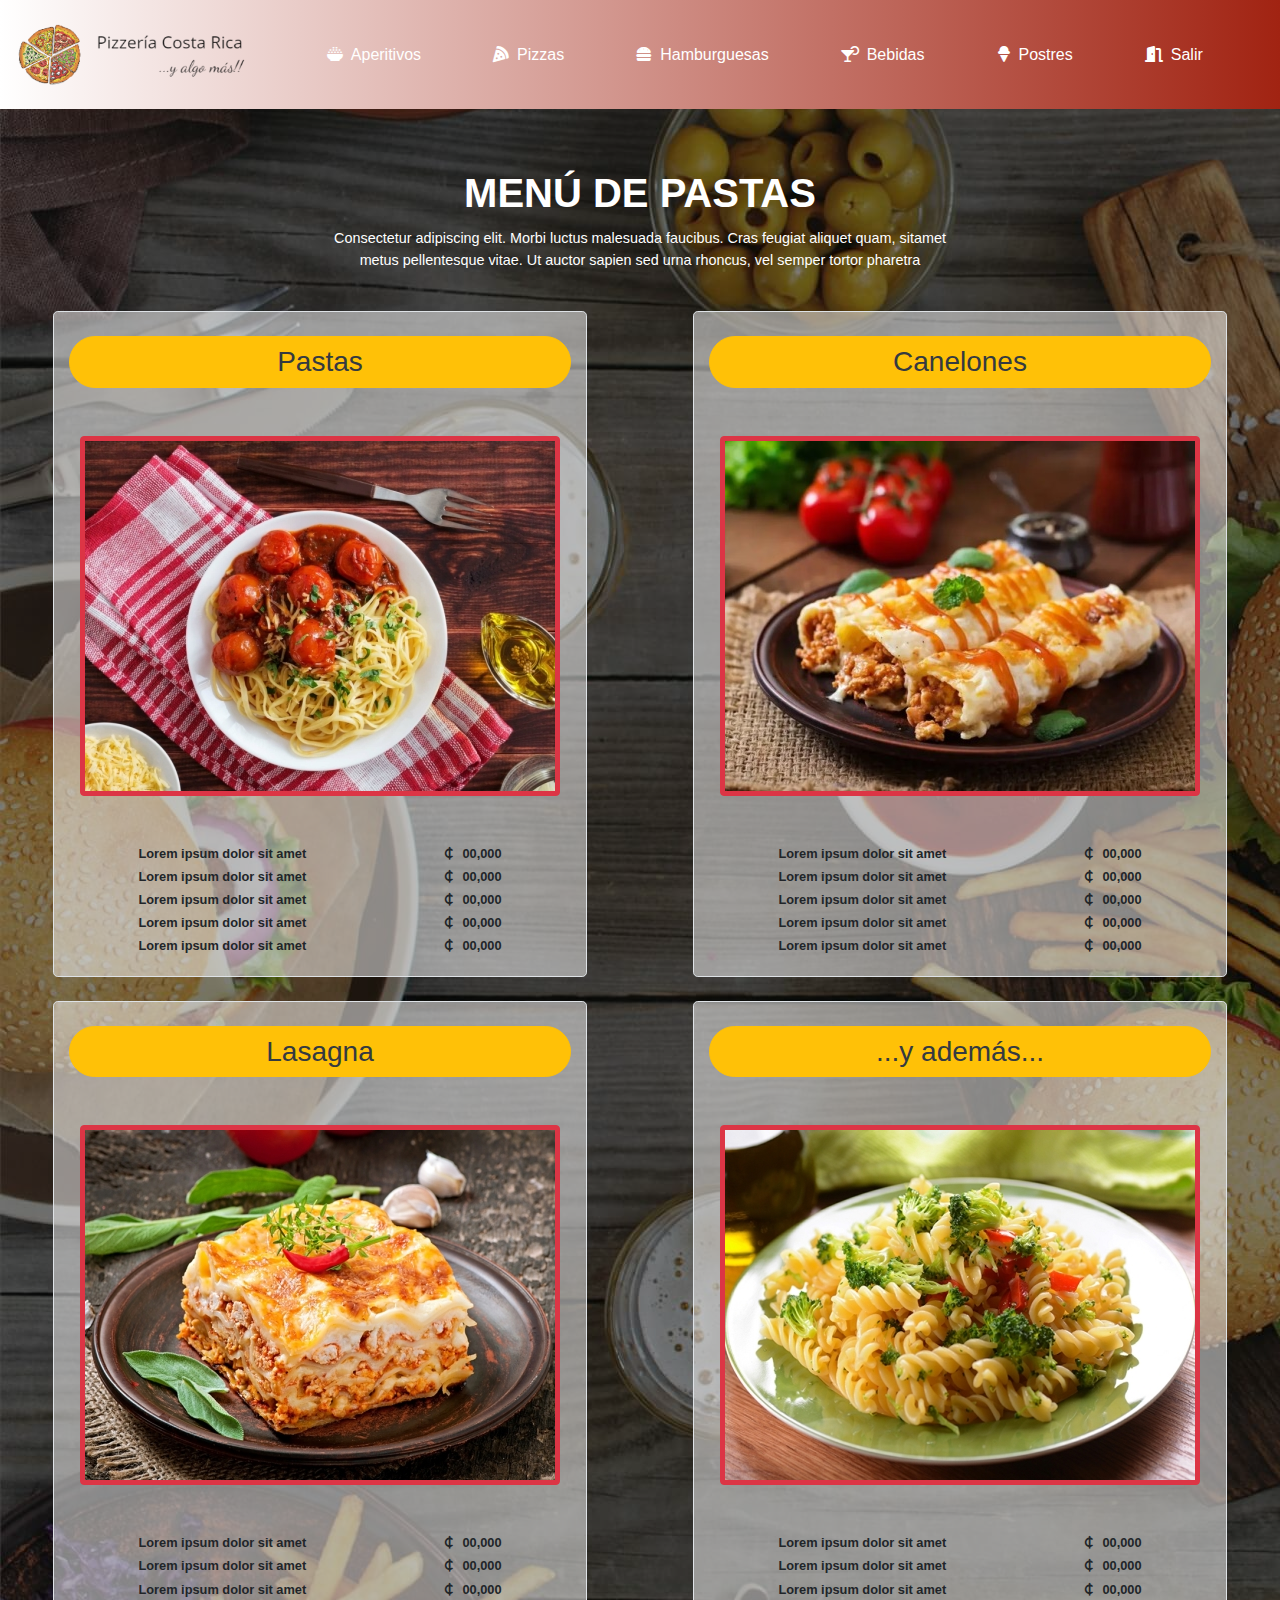
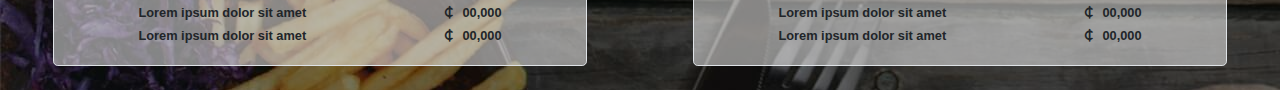
<file: paginaPastas.html>
<!DOCTYPE html>

<!-- Menú de pastas que ofrece el restaurante -->

<html lang="es">
    <head>
        <title>Pastas</title>
        <meta charset="UTF-8">
        <meta http-equiv="X-UA-Compatible" content="IE=edge">
        <meta name="viewport" content="width=device-width, initial-scale=1.0">        
        
        <!-- Utilizando google fonts -->        
        <link href="https://fonts.googleapis.com/css2?family=Source+Serif+4&display=swap" rel="stylesheet">
        <link href="https://fonts.googleapis.com/css2?family=Bree+Serif&display=swap" rel="stylesheet">

        <!-- Bootstrap -->
        <link rel="stylesheet" href="https://cdn.jsdelivr.net/npm/bootstrap@4.6.2/dist/css/bootstrap.min.css">

        <!-- Iconos -->
        <link rel="shortcut icon" type="image/x-icon" href="imgInicio/logoPizza_1.png"/>
        <link rel="stylesheet" href="https://cdn.jsdelivr.net/npm/bootstrap-icons@1.8.3/font/bootstrap-icons.css">
        <link rel="stylesheet" href="https://cdnjs.cloudflare.com/ajax/libs/font-awesome/6.5.1/css/all.min.css"/>

        <!-- Archivos css -->
        <link rel="stylesheet" type="text/css" href="css/paginaPastas.css">       
    </head>
    <body>
                
        <!-- Logo y menú principal -->
        <header class="sticky-top">
            <div class="container-fluid">
                <div class="row">
                    <div class="col-12 col-sm-12 col-md-12 col-lg-12 col-xl-12 navbar navbar-expand-lg navbar-light p-4">
                        <div class="col-6 col-sm-6 col-md-4 col-lg-4 col-xl-4">
                            <a class="navbar-brand" href="index.html">
                                <img src="imgInicio/logoPizza_2.png" class="imgLogo img-fluid" alt="Logo de la empresa"/>
                            </a>
                        </div>

                        <button class="btnMenu navbar-toggler border-0" type="button" data-toggle="collapse" data-target="#navbarNav" aria-controls="navbarNav" aria-expanded="false" aria-label="Toggle navigation">
                            <span><i class="btn bi bi-list text-white"></i></span>
                        </button>

                        <nav class="menu collapse navbar-collapse px-0" id="navbarNav">
                            <ul class="nav">
                                <li class="nav-item rounded-pill" id="item_1" onmouseover="ResaltarOpcion('item_1', 'green');" onmouseout="noResaltarOpcion('item_1', 'transparent');">
                                    <a class="nav-link text-white" href="paginaAperitivos.html"><i class="fa-solid fa-bowl-rice mr-2"></i>Aperitivos</a>
                                </li>
                                <li class="nav-item rounded-pill" id="item_2" onmouseover="ResaltarOpcion('item_2', 'green');" onmouseout="noResaltarOpcion('item_2', 'transparent');">
                                    <a class="nav-link text-white" href="paginaPizzas.html"><i class="fa-solid fa-pizza-slice mr-2"></i>Pizzas</a>
                                </li>
                                <li class="nav-item rounded-pill" id="item_3" onmouseover="ResaltarOpcion('item_3', 'green');" onmouseout="noResaltarOpcion('item_3', 'transparent');">
                                    <a class="nav-link text-white" href="paginaHamburguesas.html"><i class="fa-solid fa-burger mr-2"></i>Hamburguesas</a>
                                </li>
                                <li class="nav-item rounded-pill" id="item_4" onmouseover="ResaltarOpcion('item_4', 'green');" onmouseout="noResaltarOpcion('item_4', 'transparent');">
                                    <a class="nav-link text-white" href="paginaBebidas.html"><i class="fa-solid fa-martini-glass-citrus mr-2"></i>Bebidas</a>
                                </li>
                                <li class="nav-item rounded-pill" id="item_5" onmouseover="ResaltarOpcion('item_5', 'green');" onmouseout="noResaltarOpcion('item_5', 'transparent');">
                                    <a class="nav-link text-white" href="paginaPostres.html"><i class="fa-solid fa-ice-cream mr-2"></i>Postres</a>
                                </li>                                
                                <li class="nav-item rounded-pill" id="item_6" onmouseover="ResaltarOpcion('item_6', 'green');" onmouseout="noResaltarOpcion('item_6', 'transparent');">
                                    <a class="nav-link text-white" href="index.html"><i class="fa-solid fa-door-open mr-2"></i>Salir</a>
                                </li>
                            </ul>
                        </nav>
                    </div>
                </div>
            </div>
        </header>
        <!-- Fin encabezado de la página  -->

        <!-- Inicio sección principal de la página -->        
        <main>
            <div id="menuPastas" class="menuPastas colorFondo">
                <div class="container-fluid">
                    <div class="row justify-content-center">
                        <div class="col-12 col-sm-12 col-md-12 col-lg-12 col-xl-12 text-center">
                            <h1 class="mb-0 pt-4 display-4 text-white text-uppercase font-weight-bold">menú de pastas</h1>                            
                            <p class="mb-0 pt-3 pb-5 text-white">Consectetur adipiscing elit. Morbi luctus malesuada faucibus. Cras feugiat aliquet quam, sitamet<br>metus pellentesque vitae. Ut auctor sapien sed urna rhoncus, vel semper tortor pharetra</p>
                        </div>                            
                    </div>
                
                    <div class="row justify-content-around pb-4">   
                        <div class="pastas col-10 col-sm-10 col-md-10 col-lg-5 col-xl-5 border border-dark-50 rounded-lg mb-3" style="background-color: rgba(255, 255, 255, 0.5);">
                            <h3 class="text-center mx-auto text-dark mb-0 mt-4 py-2 border border border-warning rounded-pill bg-warning">Pastas</h3>
                            <img src="imgPastas/imgPasta_2.jpg" class="img-fluid mx-auto d-block my-5 img-thumbnail bg-danger border border-danger" alt="imagen de pasta">
                            <div class="d-flex flex-row justify-content-around text-white text-body font-weight-bold">
                                <p class="mb-1">Lorem ipsum dolor sit amet</p>
                                <p class="mb-1"><i class="fa-solid fa-cedi-sign mr-2"></i>00,000</p>
                            </div>
                            <div class="d-flex flex-row justify-content-around text-white text-body font-weight-bold">
                                <p class="mb-1">Lorem ipsum dolor sit amet</p>
                                <p class="mb-1"><i class="fa-solid fa-cedi-sign mr-2"></i>00,000</p>
                            </div>
                            <div class="d-flex flex-row justify-content-around text-white text-body font-weight-bold">
                                <p class="mb-1">Lorem ipsum dolor sit amet</p>
                                <p class="mb-1"><i class="fa-solid fa-cedi-sign mr-2"></i>00,000</p>
                            </div>
                            <div class="d-flex flex-row justify-content-around text-white text-body font-weight-bold">
                                <p class="mb-1">Lorem ipsum dolor sit amet</p>
                                <p class="mb-1"><i class="fa-solid fa-cedi-sign mr-2"></i>00,000</p>
                            </div>
                            <div class="d-flex flex-row justify-content-around text-white text-body font-weight-bold pb-3">
                                <p class="mb-1">Lorem ipsum dolor sit amet</p>
                                <p class="mb-1"><i class="fa-solid fa-cedi-sign mr-2"></i>00,000</p>
                            </div>                            
                        </div>
                                                
                        <div class="pastas col-10 col-sm-10 col-md-10 col-lg-5 col-xl-5 border border-dark-50 rounded-lg" style="background-color: rgba(255, 255, 255, 0.5);">
                            <h3 class="text-center mx-auto text-dark mb-0 mt-4 py-2 border border border-warning rounded-pill bg-warning">Canelones</h3>
                            <img src="imgPastas/imgCanelones_2.jpg" class="img-fluid mx-auto d-block my-5 img-thumbnail bg-danger border border-danger" alt="imagen de canelones">
                            <div class="d-flex flex-row justify-content-around text-white text-body font-weight-bold">
                                <p class="mb-1">Lorem ipsum dolor sit amet</p>
                                <p class="mb-1"><i class="fa-solid fa-cedi-sign mr-2"></i>00,000</p>
                            </div>
                            <div class="d-flex flex-row justify-content-around text-white text-body font-weight-bold">
                                <p class="mb-1">Lorem ipsum dolor sit amet</p>
                                <p class="mb-1"><i class="fa-solid fa-cedi-sign mr-2"></i>00,000</p>
                            </div>
                            <div class="d-flex flex-row justify-content-around text-white text-body font-weight-bold">
                                <p class="mb-1">Lorem ipsum dolor sit amet</p>
                                <p class="mb-1"><i class="fa-solid fa-cedi-sign mr-2"></i>00,000</p>
                            </div>
                            <div class="d-flex flex-row justify-content-around text-white text-body font-weight-bold">
                                <p class="mb-1">Lorem ipsum dolor sit amet</p>
                                <p class="mb-1"><i class="fa-solid fa-cedi-sign mr-2"></i>00,000</p>
                            </div>
                            <div class="d-flex flex-row justify-content-around text-white text-body font-weight-bold pb-3">
                                <p class="mb-1">Lorem ipsum dolor sit amet</p>
                                <p class="mb-1"><i class="fa-solid fa-cedi-sign mr-2"></i>00,000</p>
                            </div> 
                        </div>                                                                                                
                    </div>
                    
                    <div class="row justify-content-around pb-4">   
                        <div class="pastas col-10 col-sm-10 col-md-10 col-lg-5 col-xl-5 border border-dark-50 rounded-lg mb-3" style="background-color: rgba(255, 255, 255, 0.5);">
                            <h3 class="text-center mx-auto text-dark mb-0 mt-4 py-2 border border border-warning rounded-pill bg-warning">Lasagna</h3>
                            <img src="imgPastas/imgLasagna_2.jpg" class="img-fluid mx-auto d-block my-5 img-thumbnail bg-danger border border-danger" alt="imagen de lasagna">
                            <div class="d-flex flex-row justify-content-around text-white text-body font-weight-bold">
                                <p class="mb-1">Lorem ipsum dolor sit amet</p>
                                <p class="mb-1"><i class="fa-solid fa-cedi-sign mr-2"></i>00,000</p>
                            </div>
                            <div class="d-flex flex-row justify-content-around text-white text-body font-weight-bold">
                                <p class="mb-1">Lorem ipsum dolor sit amet</p>
                                <p class="mb-1"><i class="fa-solid fa-cedi-sign mr-2"></i>00,000</p>
                            </div>
                            <div class="d-flex flex-row justify-content-around text-white text-body font-weight-bold">
                                <p class="mb-1">Lorem ipsum dolor sit amet</p>
                                <p class="mb-1"><i class="fa-solid fa-cedi-sign mr-2"></i>00,000</p>
                            </div>
                            <div class="d-flex flex-row justify-content-around text-white text-body font-weight-bold">
                                <p class="mb-1">Lorem ipsum dolor sit amet</p>
                                <p class="mb-1"><i class="fa-solid fa-cedi-sign mr-2"></i>00,000</p>
                            </div>
                            <div class="d-flex flex-row justify-content-around text-white text-body font-weight-bold pb-3">
                                <p class="mb-1">Lorem ipsum dolor sit amet</p>
                                <p class="mb-1"><i class="fa-solid fa-cedi-sign mr-2"></i>00,000</p>
                            </div>                            
                        </div>
                                                
                        <div class="pastas col-10 col-sm-10 col-md-10 col-lg-5 col-xl-5 border border-dark-50 rounded-lg" style="background-color: rgba(255, 255, 255, 0.5);">
                            <h3 class="text-center mx-auto text-dark mb-0 mt-4 py-2 border border border-warning rounded-pill bg-warning">...y además...</h3>
                            <img src="imgPastas/imgTornillos_2.jpg" class="img-fluid mx-auto d-block my-5 img-thumbnail bg-danger border border-danger" alt="imagen de pasta tipo tornillo">
                            <div class="d-flex flex-row justify-content-around text-white text-body font-weight-bold">
                                <p class="mb-1">Lorem ipsum dolor sit amet</p>
                                <p class="mb-1"><i class="fa-solid fa-cedi-sign mr-2"></i>00,000</p>
                            </div>
                            <div class="d-flex flex-row justify-content-around text-white text-body font-weight-bold">
                                <p class="mb-1">Lorem ipsum dolor sit amet</p>
                                <p class="mb-1"><i class="fa-solid fa-cedi-sign mr-2"></i>00,000</p>
                            </div>
                            <div class="d-flex flex-row justify-content-around text-white text-body font-weight-bold">
                                <p class="mb-1">Lorem ipsum dolor sit amet</p>
                                <p class="mb-1"><i class="fa-solid fa-cedi-sign mr-2"></i>00,000</p>
                            </div>
                            <div class="d-flex flex-row justify-content-around text-white text-body font-weight-bold">
                                <p class="mb-1">Lorem ipsum dolor sit amet</p>
                                <p class="mb-1"><i class="fa-solid fa-cedi-sign mr-2"></i>00,000</p>
                            </div>
                            <div class="d-flex flex-row justify-content-around text-white text-body font-weight-bold pb-3">
                                <p class="mb-1">Lorem ipsum dolor sit amet</p>
                                <p class="mb-1"><i class="fa-solid fa-cedi-sign mr-2"></i>00,000</p>
                            </div> 
                        </div>                                                                                                
                    </div>
                </div>
            </div>                        
        </main>            
       
        <!-- Archivos JavaScript utilizados por Bootstrap -->
        <script src="https://cdn.jsdelivr.net/npm/jquery@3.5.1/dist/jquery.slim.min.js"></script>
        <script src="https://cdn.jsdelivr.net/npm/popper.js@1.16.1/dist/umd/popper.min.js"></script>
        <script src="https://cdn.jsdelivr.net/npm/bootstrap@4.6.2/dist/js/bootstrap.min.js"></script>
       
        <!-- Funciones javaScript -->
        <script>            
            function ResaltarOpcion(id, color) {
                document.getElementById(id).style.background = color;
            }

            function noResaltarOpcion(id, color) {
                document.getElementById(id).style.background = color;
            }
        </script>         
    </body>
</html>
</file>
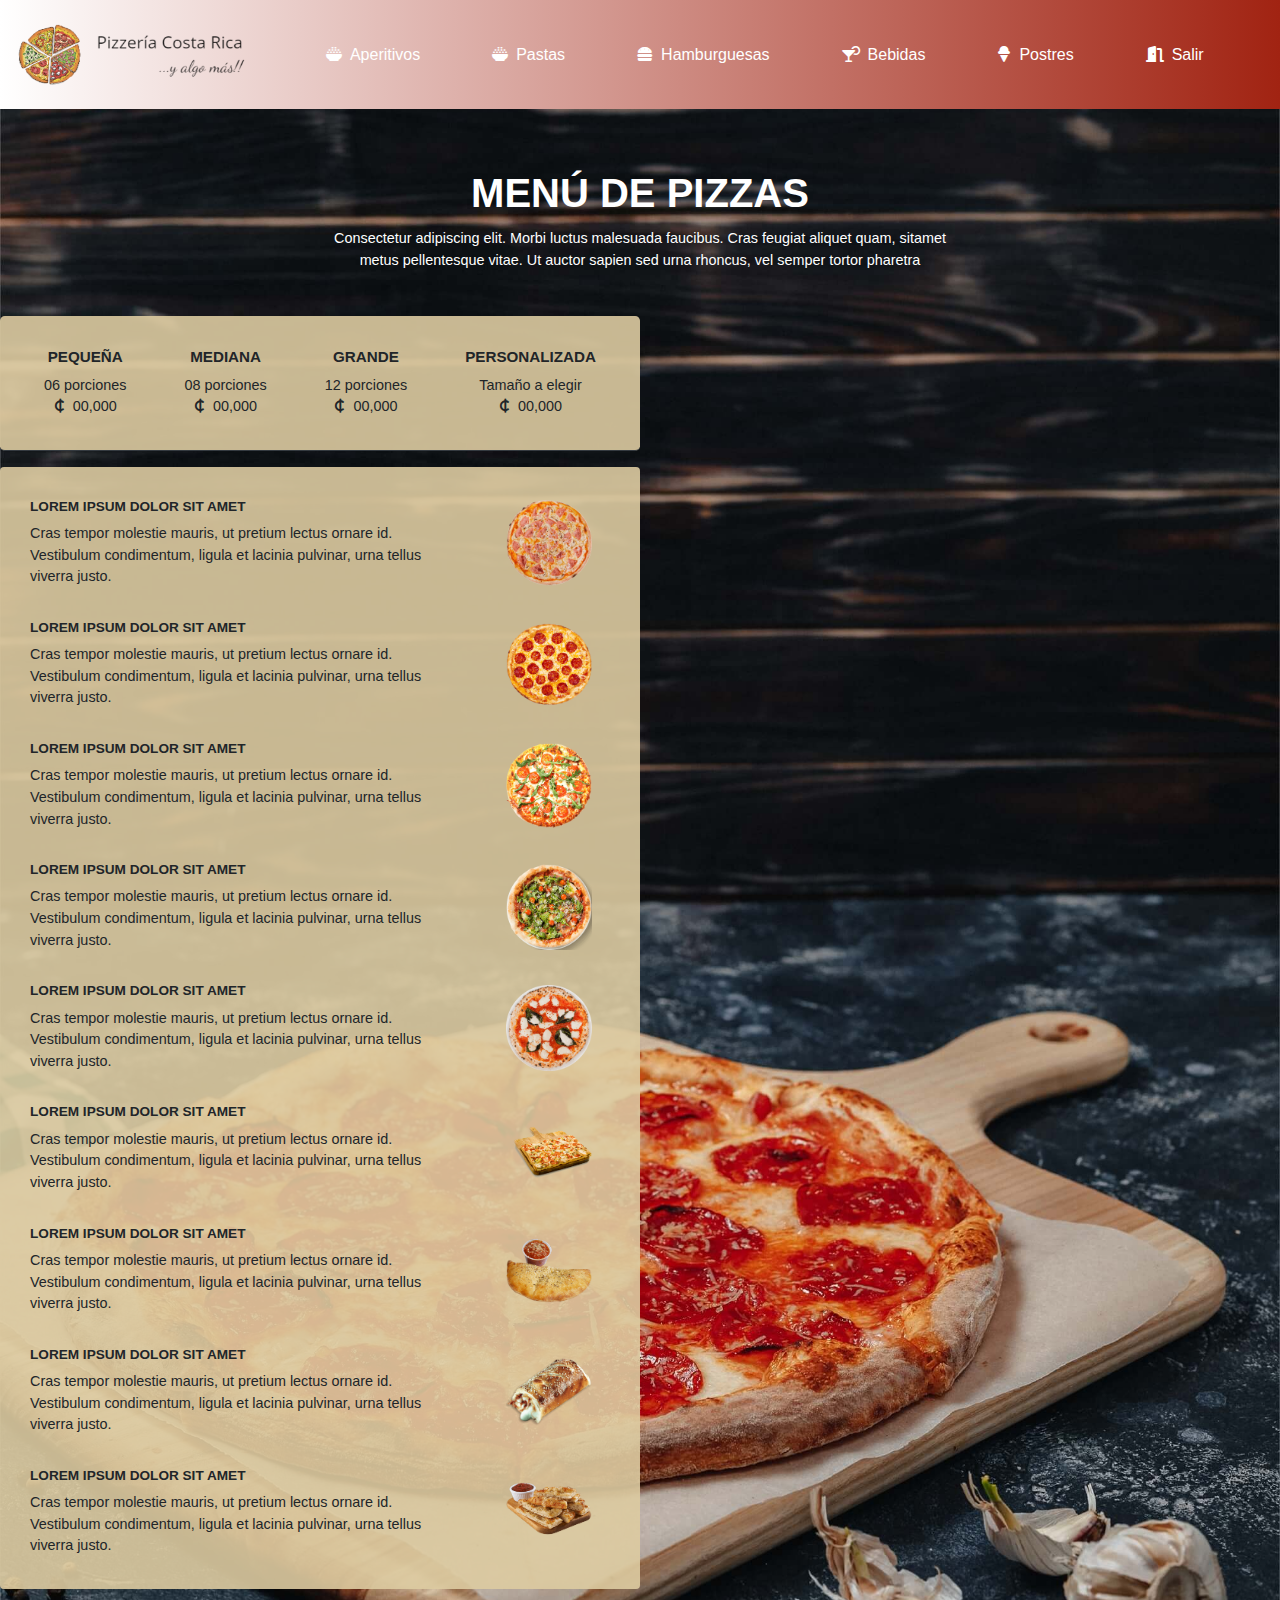
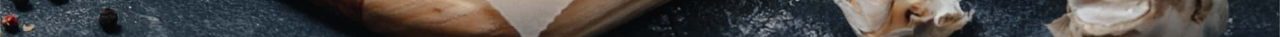
<file: paginaPizzas.html>
<!DOCTYPE html>

<!-- Menú de pizzas que ofrece el restaurante -->

<html lang="es">
    <head>
        <title>Pizzas</title>
        <meta charset="UTF-8">
        <meta http-equiv="X-UA-Compatible" content="IE=edge">
        <meta name="viewport" content="width=device-width, initial-scale=1.0">        
        
        <!-- Utilizando google fonts -->        
        <link href="https://fonts.googleapis.com/css2?family=Source+Serif+4&display=swap" rel="stylesheet">
        <link href="https://fonts.googleapis.com/css2?family=Bree+Serif&display=swap" rel="stylesheet">

        <!-- Bootstrap -->
        <link rel="stylesheet" href="https://cdn.jsdelivr.net/npm/bootstrap@4.6.2/dist/css/bootstrap.min.css">

        <!-- Iconos -->
        <link rel="shortcut icon" type="image/x-icon" href="imgInicio/logoPizza_1.png"/>
        <link rel="stylesheet" href="https://cdn.jsdelivr.net/npm/bootstrap-icons@1.8.3/font/bootstrap-icons.css">
        <link rel="stylesheet" href="https://cdnjs.cloudflare.com/ajax/libs/font-awesome/6.5.1/css/all.min.css"/>

        <!-- Archivos css -->
        <link rel="stylesheet" type="text/css" href="css/paginaPizzas.css">        
    </head>
    <body>
                
        <!-- Logo y menú principal -->
        <header class="sticky-top">
            <div class="container-fluid">
                <div class="row">
                    <div class="col-12 col-sm-12 col-md-12 col-lg-12 col-xl-12 navbar navbar-expand-lg navbar-light p-4">
                        <div class="col-6 col-sm-6 col-md-4 col-lg-4 col-xl-4">
                            <a class="navbar-brand" href="index.html">
                                <img src="imgInicio/logoPizza_2.png" class="imgLogo img-fluid" alt="Logo de la empresa"/>
                            </a>
                        </div>

                        <button class="btnMenu navbar-toggler border-0" type="button" data-toggle="collapse" data-target="#navbarNav" aria-controls="navbarNav" aria-expanded="false" aria-label="Toggle navigation">
                            <span><i class="btn bi bi-list text-white"></i></span>
                        </button>

                        <nav class="menu collapse navbar-collapse px-0" id="navbarNav">
                            <ul class="nav">
                                <li class="nav-item rounded-pill" id="item_1" onmouseover="ResaltarOpcion('item_1', 'green');" onmouseout="noResaltarOpcion('item_1', 'transparent');">
                                    <a class="nav-link text-white" href="paginaAperitivos.html"><i class="fa-solid fa-bowl-rice mr-2"></i>Aperitivos</a>
                                </li>                                
                                <li class="nav-item rounded-pill" id="item_3" onmouseover="ResaltarOpcion('item_3', 'green');" onmouseout="noResaltarOpcion('item_3', 'transparent');">
                                    <a class="nav-link text-white" href="paginaPastas.html"><i class="fa-solid fa-bowl-rice mr-2"></i>Pastas</a>
                                </li>
                                <li class="nav-item rounded-pill" id="item_2" onmouseover="ResaltarOpcion('item_2', 'green');" onmouseout="noResaltarOpcion('item_2', 'transparent');">
                                    <a class="nav-link text-white" href="paginaHamburguesas.html"><i class="fa-solid fa-burger mr-2"></i>Hamburguesas</a>
                                </li>
                                <li class="nav-item rounded-pill" id="item_4" onmouseover="ResaltarOpcion('item_4', 'green');" onmouseout="noResaltarOpcion('item_4', 'transparent');">
                                    <a class="nav-link text-white" href="paginaBebidas.html"><i class="fa-solid fa-martini-glass-citrus mr-2"></i>Bebidas</a>
                                </li>
                                <li class="nav-item rounded-pill" id="item_5" onmouseover="ResaltarOpcion('item_5', 'green');" onmouseout="noResaltarOpcion('item_5', 'transparent');">
                                    <a class="nav-link text-white" href="paginaPostres.html"><i class="fa-solid fa-ice-cream mr-2"></i>Postres</a>
                                </li>                                
                                <li class="nav-item rounded-pill" id="item_6" onmouseover="ResaltarOpcion('item_6', 'green');" onmouseout="noResaltarOpcion('item_6', 'transparent');">
                                    <a class="nav-link text-white" href="index.html"><i class="fa-solid fa-door-open mr-2"></i>Salir</a>
                                </li>
                            </ul>
                        </nav>
                    </div>
                </div>
            </div>
        </header>
        <!-- Fin encabezado de la página  -->

        <!-- Inicio sección principal de la página -->        
        <main>
            <div id="menuPizzas" class="menuPizzas colorFondo">
                <div class="container-fluid">
                    <div class="row justify-content-center">
                        <div class="col-12 col-sm-12 col-md-12 col-lg-12 col-xl-12 text-center">
                            <h1 class="mb-0 pt-4 display-4 text-white text-uppercase font-weight-bold">menú de pizzas</h1>                            
                            <p class="mb-0 pt-3 pb-5 text-white">Consectetur adipiscing elit. Morbi luctus malesuada faucibus. Cras feugiat aliquet quam, sitamet<br>metus pellentesque vitae. Ut auctor sapien sed urna rhoncus, vel semper tortor pharetra</p>
                        </div>                            
                    </div>
                
                    <div class="row">
                        <div class="col-8 col-sm-8 col-md-8 col-lg-7 col-xl-6 d-flex flex-row justify-content-around border-bottom border-dark rounded-lg py-5 my-3" style="background-color: rgba(221, 203, 161, 0.9);">
                            <div class="d-flex flex-column text-center">
                                <h5 class="font-weight-bolder text-uppercase">Pequeña</h5>
                                <p class="mb-0">06 porciones</p>
                                <p class="mb-0"><i class="fa-solid fa-cedi-sign mr-2"></i>00,000</p>
                            </div>
                            <div class="d-flex flex-column text-center">
                                <h5 class="font-weight-bold text-uppercase">Mediana</h5>
                                <p class="mb-0">08 porciones</p>
                                <p class="mb-0"><i class="fa-solid fa-cedi-sign mr-2"></i>00,000</p>
                            </div>
                            <div class="d-flex flex-column text-center">
                                <h5 class="font-weight-bold text-uppercase">Grande</h5>
                                <p class="mb-0">12 porciones</p>
                                <p class="mb-0"><i class="fa-solid fa-cedi-sign mr-2"></i>00,000</p>
                            </div>
                            <div class="d-flex flex-column text-center">
                                <h5 class="font-weight-bold text-uppercase">Personalizada</h5>
                                <p class="mb-0">Tamaño a elegir</p>
                                <p class="mb-0"><i class="fa-solid fa-cedi-sign mr-2"></i>00,000</p>
                            </div>                                                          
                        </div>                        
                        <div class="col-8 col-sm-8 col-md-8 col-lg-7 col-xl-6"></div>
                    </div>
                    
                    <div class="row">
                        <div class="col-8 col-sm-8 col-md-8 col-lg-7 col-xl-6 d-flex flex-row justify-content-around align-items-center rounded-top pt-5" style="background-color: rgba(221, 203, 161, 0.9);">
                            <div class="col-9 col-sm-9 col-md-9 col-lg-9 col-xl-9 d-flex flex-column">
                                <h6 class="font-weight-bold text-uppercase">Lorem ipsum dolor sit amet</h6>
                                <p class="mb-0">Cras tempor molestie mauris, ut pretium lectus ornare id. Vestibulum condimentum, ligula et lacinia pulvinar, urna tellus viverra justo.</p>                                
                            </div>
                            <div class="col-3 col-sm-3 col-md-3 col-lg-3 col-xl-3 d-flex flex-column">
                                <img src="imgPizzas/pizza_1.png" class="img-fluid w-100 mx-auto d-block" alt=""/>
                            </div>                                                         
                        </div>
                        <div class="col-8 col-sm-8 col-md-8 col-lg-7 col-xl-6"></div>
                    </div>
                    
                    <div class="row">
                        <div class="col-8 col-sm-8 col-md-8 col-lg-7 col-xl-6 d-flex flex-row justify-content-around align-items-center pt-5" style="background-color: rgba(221, 203, 161, 0.9);">
                            <div class="col-9 col-sm-9 col-md-9 col-lg-9 col-xl-9 d-flex flex-column">
                                <h6 class="font-weight-bold text-uppercase">Lorem ipsum dolor sit amet</h6>
                                <p class="mb-0">Cras tempor molestie mauris, ut pretium lectus ornare id. Vestibulum condimentum, ligula et lacinia pulvinar, urna tellus viverra justo.</p>                                
                            </div>
                            <div class="col-3 col-sm-3 col-md-3 col-lg-3 col-xl-3 d-flex flex-column">
                                <img src="imgPizzas/pizza_2.png" class="img-fluid w-100 mx-auto d-block" alt=""/>
                            </div>                                                         
                        </div>
                        <div class="col-8 col-sm-8 col-md-8 col-lg-7 col-xl-6"></div>
                    </div>
                    
                    <div class="row">
                        <div class="col-8 col-sm-8 col-md-8 col-lg-7 col-xl-6 d-flex flex-row justify-content-around align-items-center pt-5" style="background-color: rgba(221, 203, 161, 0.9);">
                            <div class="col-9 col-sm-9 col-md-9 col-lg-9 col-xl-9 d-flex flex-column">
                                <h6 class="font-weight-bold text-uppercase">Lorem ipsum dolor sit amet</h6>
                                <p class="mb-0">Cras tempor molestie mauris, ut pretium lectus ornare id. Vestibulum condimentum, ligula et lacinia pulvinar, urna tellus viverra justo.</p>                                
                            </div>
                            <div class="col-3 col-sm-3 col-md-3 col-lg-3 col-xl-3 d-flex flex-column">
                                <img src="imgPizzas/pizza_3.png" class="img-fluid w-100 mx-auto d-block" alt=""/>
                            </div>                                                         
                        </div>
                        <div class="col-8 col-sm-8 col-md-8 col-lg-7 col-xl-6"></div>
                    </div>
                    
                    <div class="row">
                        <div class="col-8 col-sm-8 col-md-8 col-lg-7 col-xl-6 d-flex flex-row justify-content-around align-items-center pt-5" style="background-color: rgba(221, 203, 161, 0.9);">
                            <div class="col-9 col-sm-9 col-md-9 col-lg-9 col-xl-9 d-flex flex-column">
                                <h6 class="font-weight-bold text-uppercase">Lorem ipsum dolor sit amet</h6>
                                <p class="mb-0">Cras tempor molestie mauris, ut pretium lectus ornare id. Vestibulum condimentum, ligula et lacinia pulvinar, urna tellus viverra justo.</p>                                
                            </div>
                            <div class="col-3 col-sm-3 col-md-3 col-lg-3 col-xl-3 d-flex flex-column">
                                <img src="imgPizzas/pizza_4.png" class="img-fluid w-100 mx-auto d-block" alt=""/>
                            </div>                                                         
                        </div>
                        <div class="col-8 col-sm-8 col-md-8 col-lg-7 col-xl-6"></div>
                    </div>
                    
                    <div class="row">
                        <div class="col-8 col-sm-8 col-md-8 col-lg-7 col-xl-6 d-flex flex-row justify-content-around align-items-center pt-5" style="background-color: rgba(221, 203, 161, 0.9);">
                            <div class="col-9 col-sm-9 col-md-9 col-lg-9 col-xl-9 d-flex flex-column">
                                <h6 class="font-weight-bold text-uppercase">Lorem ipsum dolor sit amet</h6>
                                <p class="mb-0">Cras tempor molestie mauris, ut pretium lectus ornare id. Vestibulum condimentum, ligula et lacinia pulvinar, urna tellus viverra justo.</p>                                
                            </div>
                            <div class="col-3 col-sm-3 col-md-3 col-lg-3 col-xl-3 d-flex flex-column">
                                <img src="imgPizzas/pizza_5.png" class="img-fluid w-100 mx-auto d-block" alt=""/>
                            </div>                                                         
                        </div>
                        <div class="col-8 col-sm-8 col-md-8 col-lg-7 col-xl-6"></div>
                    </div>
                    
                    <div class="row">
                        <div class="col-8 col-sm-8 col-md-8 col-lg-7 col-xl-6 d-flex flex-row justify-content-around align-items-center pt-5" style="background-color: rgba(221, 203, 161, 0.9);">
                            <div class="col-9 col-sm-9 col-md-9 col-lg-9 col-xl-9 d-flex flex-column">
                                <h6 class="font-weight-bold text-uppercase">Lorem ipsum dolor sit amet</h6>
                                <p class="mb-0">Cras tempor molestie mauris, ut pretium lectus ornare id. Vestibulum condimentum, ligula et lacinia pulvinar, urna tellus viverra justo.</p>                                
                            </div>
                            <div class="col-3 col-sm-3 col-md-3 col-lg-3 col-xl-3 d-flex flex-column">
                                <img src="imgPizzas/pizza_6.png" class="img-fluid w-100 mx-auto d-block" alt=""/>
                            </div>                                                         
                        </div>
                        <div class="col-8 col-sm-8 col-md-8 col-lg-7 col-xl-6"></div>
                    </div>
                    
                    <div class="row">
                        <div class="col-8 col-sm-8 col-md-8 col-lg-7 col-xl-6 d-flex flex-row justify-content-around align-items-center pt-5" style="background-color: rgba(221, 203, 161, 0.9);">
                            <div class="col-9 col-sm-9 col-md-9 col-lg-9 col-xl-9 d-flex flex-column">
                                <h6 class="font-weight-bold text-uppercase">Lorem ipsum dolor sit amet</h6>
                                <p class="mb-0">Cras tempor molestie mauris, ut pretium lectus ornare id. Vestibulum condimentum, ligula et lacinia pulvinar, urna tellus viverra justo.</p>                                
                            </div>
                            <div class="col-3 col-sm-3 col-md-3 col-lg-3 col-xl-3 d-flex flex-column">
                                <img src="imgPizzas/pizza_7.png" class="img-fluid w-100 mx-auto d-block" alt=""/>
                            </div>                                                         
                        </div>
                        <div class="col-8 col-sm-8 col-md-8 col-lg-7 col-xl-6"></div>
                    </div>
                    
                    <div class="row">
                        <div class="col-8 col-sm-8 col-md-8 col-lg-7 col-xl-6 d-flex flex-row justify-content-around align-items-center pt-5" style="background-color: rgba(221, 203, 161, 0.9);">
                            <div class="col-9 col-sm-9 col-md-9 col-lg-9 col-xl-9 d-flex flex-column">
                                <h6 class="font-weight-bold text-uppercase">Lorem ipsum dolor sit amet</h6>
                                <p class="mb-0">Cras tempor molestie mauris, ut pretium lectus ornare id. Vestibulum condimentum, ligula et lacinia pulvinar, urna tellus viverra justo.</p>                                
                            </div>
                            <div class="col-3 col-sm-3 col-md-3 col-lg-3 col-xl-3 d-flex flex-column">
                                <img src="imgPizzas/pizza_8.png" class="img-fluid w-100 mx-auto d-block" alt=""/>
                            </div>                                                         
                        </div>
                        <div class="col-8 col-sm-8 col-md-8 col-lg-7 col-xl-6"></div>
                    </div>
                    
                    <div class="row mb-5">
                        <div class="col-8 col-sm-8 col-md-8 col-lg-7 col-xl-6 d-flex flex-row justify-content-around align-items-center rounded-bottom py-5" style="background-color: rgba(221, 203, 161, 0.9);">
                            <div class="col-9 col-sm-9 col-md-9 col-lg-9 col-xl-9 d-flex flex-column">
                                <h6 class="font-weight-bold text-uppercase">Lorem ipsum dolor sit amet</h6>
                                <p class="mb-0">Cras tempor molestie mauris, ut pretium lectus ornare id. Vestibulum condimentum, ligula et lacinia pulvinar, urna tellus viverra justo.</p>                                
                            </div>
                            <div class="col-3 col-sm-3 col-md-3 col-lg-3 col-xl-3 d-flex flex-column">
                                <img src="imgPizzas/pizza_9.png" class="img-fluid w-100 mx-auto d-block" alt=""/>
                            </div>                                                         
                        </div>
                        <div class="col-8 col-sm-8 col-md-8 col-lg-7 col-xl-6"></div>
                    </div>                                        
                </div>
            </div>
        </main>

        <!-- Archivos JavaScript utilizados por Bootstrap -->
        <script src="https://cdn.jsdelivr.net/npm/jquery@3.5.1/dist/jquery.slim.min.js"></script>
        <script src="https://cdn.jsdelivr.net/npm/popper.js@1.16.1/dist/umd/popper.min.js"></script>
        <script src="https://cdn.jsdelivr.net/npm/bootstrap@4.6.2/dist/js/bootstrap.min.js"></script>
        
        <!-- Funciones javaScript -->
        <script>            
            function ResaltarOpcion(id, color) {
                document.getElementById(id).style.background = color;
            }

            function noResaltarOpcion(id, color) {
                document.getElementById(id).style.background = color;
            }
        </script>        
    </body>
</html>

<!--#ddcba1-->
</file>
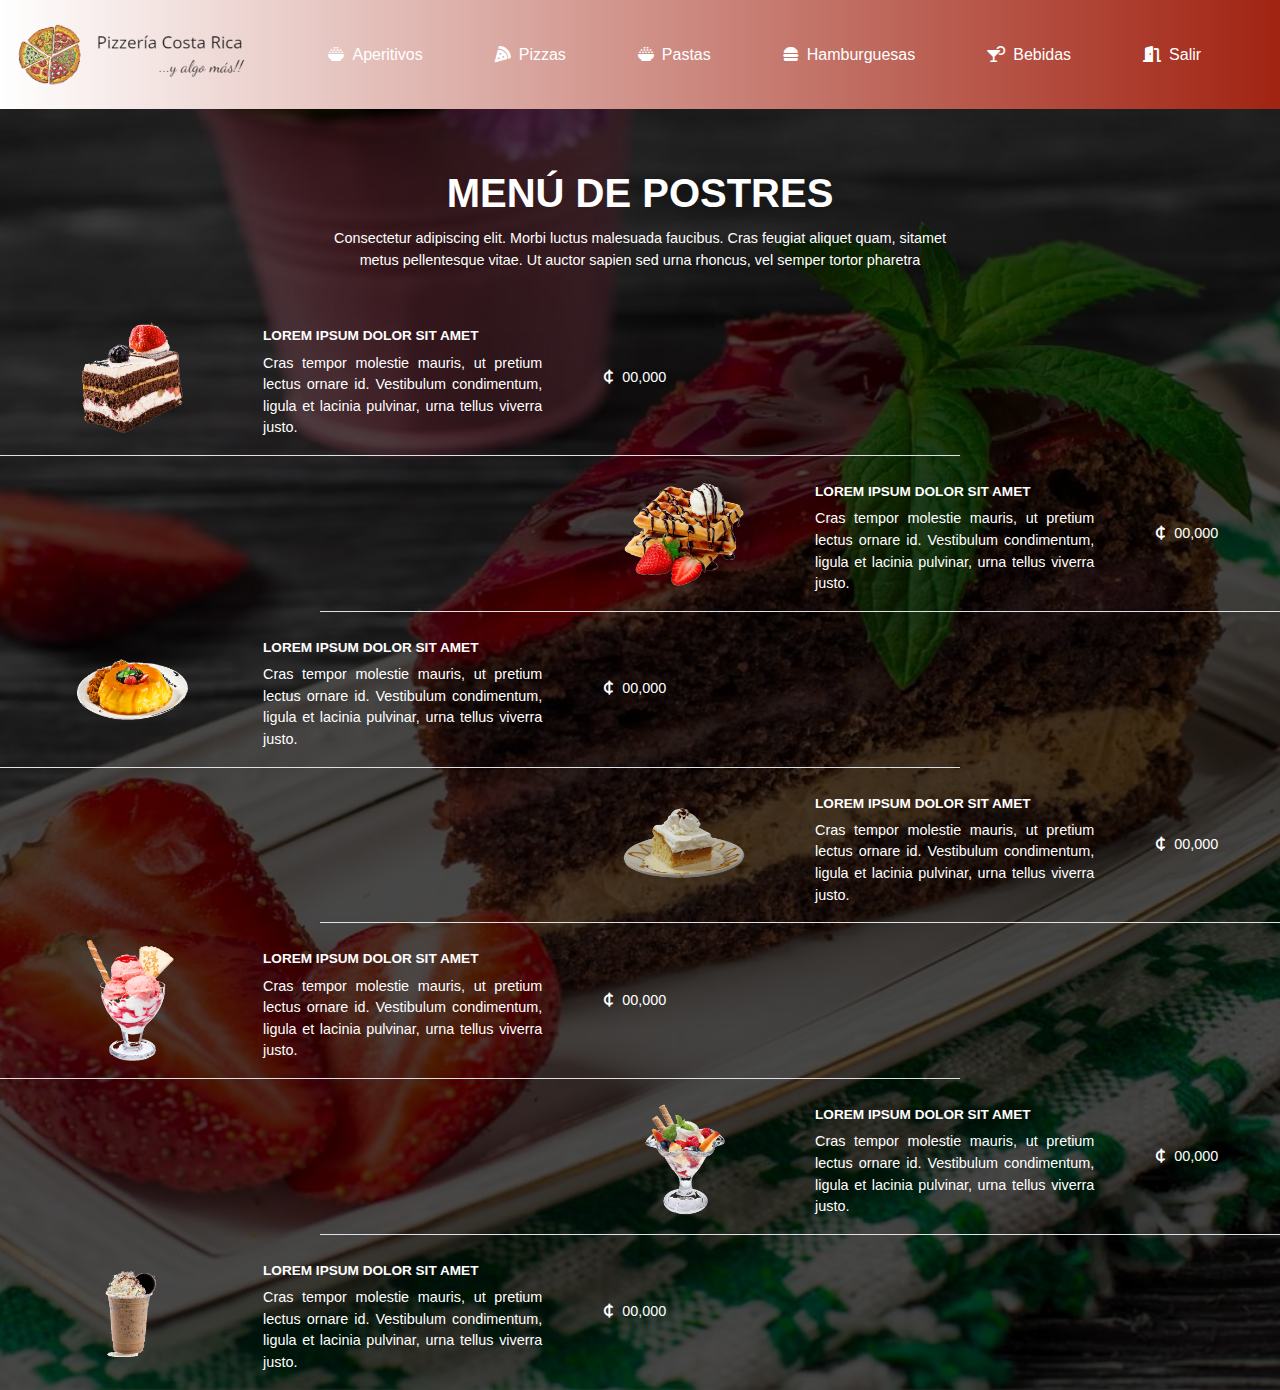
<file: paginaPostres.html>
<!DOCTYPE html>

<!-- Menú de postres que ofrece el restaurante -->

<html lang="es">
    <head>
        <title>Postres</title>
        <meta charset="UTF-8">
        <meta http-equiv="X-UA-Compatible" content="IE=edge">
        <meta name="viewport" content="width=device-width, initial-scale=1.0">        
        
        <!-- Utilizando google fonts -->        
        <link href="https://fonts.googleapis.com/css2?family=Source+Serif+4&display=swap" rel="stylesheet">
        <link href="https://fonts.googleapis.com/css2?family=Bree+Serif&display=swap" rel="stylesheet">

        <!-- Bootstrap -->
        <link rel="stylesheet" href="https://cdn.jsdelivr.net/npm/bootstrap@4.6.2/dist/css/bootstrap.min.css">

        <!-- Iconos -->
        <link rel="shortcut icon" type="image/x-icon" href="imgInicio/logoPizza_1.png"/>
        <link rel="stylesheet" href="https://cdn.jsdelivr.net/npm/bootstrap-icons@1.8.3/font/bootstrap-icons.css">
        <link rel="stylesheet" href="https://cdnjs.cloudflare.com/ajax/libs/font-awesome/6.5.1/css/all.min.css"/>

        <!-- Archivos css -->
        <link rel="stylesheet" type="text/css" href="css/paginaPostres.css">
    </head>
    <body>
                
        <!-- Logo y menú principal -->
        <header class="sticky-top">
            <div class="container-fluid">
                <div class="row">
                    <div class="col-12 col-sm-12 col-md-12 col-lg-12 col-xl-12 navbar navbar-expand-lg navbar-light p-4">
                        <div class="col-6 col-sm-6 col-md-4 col-lg-4 col-xl-4">
                            <a class="navbar-brand" href="index.html">
                                <img src="imgInicio/logoPizza_2.png" class="imgLogo img-fluid" alt="Logo de la empresa"/>
                            </a>
                        </div>

                        <button class="btnMenu navbar-toggler border-0" type="button" data-toggle="collapse" data-target="#navbarNav" aria-controls="navbarNav" aria-expanded="false" aria-label="Toggle navigation">
                            <span><i class="btn bi bi-list text-white"></i></span>
                        </button>

                        <nav class="menu collapse navbar-collapse px-0" id="navbarNav">
                            <ul class="nav">
                                <li class="nav-item rounded-pill" id="item_1" onmouseover="ResaltarOpcion('item_1', 'green');" onmouseout="noResaltarOpcion('item_1', 'transparent');">
                                    <a class="nav-link text-white" href="paginaAperitivos.html"><i class="fa-solid fa-bowl-rice mr-2"></i>Aperitivos</a>
                                </li>
                                <li class="nav-item rounded-pill" id="item_2" onmouseover="ResaltarOpcion('item_2', 'green');" onmouseout="noResaltarOpcion('item_2', 'transparent');">
                                    <a class="nav-link text-white" href="paginaPizzas.html"><i class="fa-solid fa-pizza-slice mr-2"></i>Pizzas</a>
                                </li>
                                <li class="nav-item rounded-pill" id="item_3" onmouseover="ResaltarOpcion('item_3', 'green');" onmouseout="noResaltarOpcion('item_3', 'transparent');">
                                    <a class="nav-link text-white" href="paginaPastas.html"><i class="fa-solid fa-bowl-rice mr-2"></i>Pastas</a>
                                </li>
                                <li class="nav-item rounded-pill" id="item_4" onmouseover="ResaltarOpcion('item_4', 'green');" onmouseout="noResaltarOpcion('item_4', 'transparent');">
                                    <a class="nav-link text-white" href="paginaHamburguesas.html"><i class="fa-solid fa-burger mr-2"></i>Hamburguesas</a>
                                </li>
                                <li class="nav-item rounded-pill" id="item_5" onmouseover="ResaltarOpcion('item_5', 'green');" onmouseout="noResaltarOpcion('item_5', 'transparent');">
                                    <a class="nav-link text-white" href="paginaBebidas.html"><i class="fa-solid fa-martini-glass-citrus mr-2"></i>Bebidas</a>
                                </li>                                
                                <li class="nav-item rounded-pill" id="item_6" onmouseover="ResaltarOpcion('item_6', 'green');" onmouseout="noResaltarOpcion('item_6', 'transparent');">
                                    <a class="nav-link text-white" href="index.html"><i class="fa-solid fa-door-open mr-2"></i>Salir</a>
                                </li>
                            </ul>
                        </nav>
                    </div>
                </div>
            </div>
        </header>
        <!-- Fin encabezado de la página  -->

        <!-- Inicio sección principal de la página -->        
        <main>
            <div id="menuPostres" class="menuPostres colorFondo">
                <div class="container-fluid">                                                        
                    <div class="row justify-content-center">
                        <div class="col-12 col-sm-12 col-md-12 col-lg-12 col-xl-12 text-center">
                            <h1 class="mb-0 pt-4 display-4 text-white text-uppercase font-weight-bold">menú de postres</h1>                            
                            <p class="mb-0 pt-3 pb-5 text-white">Consectetur adipiscing elit. Morbi luctus malesuada faucibus. Cras feugiat aliquet quam, sitamet<br>metus pellentesque vitae. Ut auctor sapien sed urna rhoncus, vel semper tortor pharetra</p>
                        </div>                            
                    </div>
                    
                    <div class="row justify-content-start">
                        <div class="col-12 col-sm-12 col-md-12 col-lg-10 col-xl-9 d-flex flex-row justify-content-start align-items-center text-white border-dark-50 border-bottom p-3">
                            <div class="col-3 col-sm-3 col-md-3 col-lg-3 col-xl-3">
                                <img src="imgPostres/postre_1.png" class="img-fluid w-100 mx-auto d-block" alt="imagen pastel de chocolate"/>
                            </div>
                            <div class="col-6 col-sm-6 col-md-6 col-lg-5 col-xl-4 pt-3">
                                <h6 class="font-weight-bold text-uppercase">Lorem ipsum dolor sit amet</h6>                                
                                <p class="mb-0 text-justify">Cras tempor molestie mauris, ut pretium lectus ornare id. Vestibulum condimentum, ligula et lacinia pulvinar, urna tellus viverra justo.</p>
                            </div>
                            <div class="col-3 col-sm-3 col-md-3 col-lg-2 col-xl-2 text-white text-center">
                                <p class="precio mb-0"><i class="fa-solid fa-cedi-sign mr-2"></i>00,000</p>
                            </div>
                        </div>
                    </div>
                    
                    <div class="row justify-content-end">
                        <div class="col-12 col-sm-12 col-md-12 col-lg-10 col-xl-9 d-flex flex-row justify-content-end align-items-center text-white border-dark-50 border-bottom p-3">
                            <div class="col-3 col-sm-3 col-md-3 col-lg-3 col-xl-3">
                                <img src="imgPostres/postre_2.png" class="img-fluid w-100 mx-auto d-block" alt="imagen waffles"/>
                            </div>
                            <div class="col-6 col-sm-6 col-md-6 col-lg-5 col-xl-4 pt-3">
                                <h6 class="font-weight-bold text-uppercase">Lorem ipsum dolor sit amet</h6>                                
                                <p class="mb-0 text-justify">Cras tempor molestie mauris, ut pretium lectus ornare id. Vestibulum condimentum, ligula et lacinia pulvinar, urna tellus viverra justo.</p>
                            </div>
                            <div class="col-3 col-sm-3 col-md-3 col-lg-2 col-xl-2 text-white text-center">
                                <p class="precio mb-0"><i class="fa-solid fa-cedi-sign mr-2"></i>00,000</p>
                            </div>
                        </div>
                    </div>
                    
                    <div class="row justify-content-start">
                        <div class="col-12 col-sm-12 col-md-12 col-lg-10 col-xl-9 d-flex flex-row justify-content-start align-items-center text-white border-dark-50 border-bottom p-3">
                            <div class="col-3 col-sm-3 col-md-3 col-lg-3 col-xl-3">
                                <img src="imgPostres/postre_3.png" class="img-fluid w-100 mx-auto d-block" alt="imagen flan de caramelo"/>
                            </div>
                            <div class="col-6 col-sm-6 col-md-6 col-lg-5 col-xl-4 pt-3">
                                <h6 class="font-weight-bold text-uppercase">Lorem ipsum dolor sit amet</h6>                                
                                <p class="mb-0 text-justify">Cras tempor molestie mauris, ut pretium lectus ornare id. Vestibulum condimentum, ligula et lacinia pulvinar, urna tellus viverra justo.</p>
                            </div>
                            <div class="col-3 col-sm-3 col-md-3 col-lg-2 col-xl-2 text-white text-center">
                                <p class="precio mb-0"><i class="fa-solid fa-cedi-sign mr-2"></i>00,000</p>
                            </div>
                        </div>
                    </div>
                   
                    <div class="row justify-content-end">
                        <div class="col-12 col-sm-12 col-md-12 col-lg-10 col-xl-9 d-flex flex-row justify-content-end align-items-center text-white border-dark-50 border-bottom p-3">
                            <div class="col-3 col-sm-3 col-md-3 col-lg-3 col-xl-3">
                                <img src="imgPostres/postre_4.png" class="img-fluid w-100 mx-auto d-block" alt="imagen copa de helados con frutas"/>
                            </div>
                            <div class="col-6 col-sm-6 col-md-6 col-lg-5 col-xl-4 pt-3">
                                <h6 class="font-weight-bold text-uppercase">Lorem ipsum dolor sit amet</h6>                                
                                <p class="mb-0 text-justify">Cras tempor molestie mauris, ut pretium lectus ornare id. Vestibulum condimentum, ligula et lacinia pulvinar, urna tellus viverra justo.</p>
                            </div>
                            <div class="col-3 col-sm-3 col-md-3 col-lg-2 col-xl-2 text-white text-center">
                                <p class="precio mb-0"><i class="fa-solid fa-cedi-sign mr-2"></i>00,000</p>
                            </div>
                        </div>
                    </div>
                    
                    <div class="row justify-content-start">
                        <div class="col-12 col-sm-12 col-md-12 col-lg-10 col-xl-9 d-flex flex-row justify-content-start align-items-center text-white border-dark-50 border-bottom p-3">
                            <div class="col-3 col-sm-3 col-md-3 col-lg-3 col-xl-3">
                                <img src="imgPostres/postre_5.png" class="img-fluid w-100 mx-auto d-block" alt="imagen copa de helados"/>
                            </div>
                            <div class="col-6 col-sm-6 col-md-6 col-lg-5 col-xl-4 pt-3">
                                <h6 class="font-weight-bold text-uppercase">Lorem ipsum dolor sit amet</h6>                                
                                <p class="mb-0 text-justify">Cras tempor molestie mauris, ut pretium lectus ornare id. Vestibulum condimentum, ligula et lacinia pulvinar, urna tellus viverra justo.</p>
                            </div>
                            <div class="col-3 col-sm-3 col-md-3 col-lg-2 col-xl-2 text-white text-center">
                                <p class="precio mb-0"><i class="fa-solid fa-cedi-sign mr-2"></i>00,000</p>
                            </div>
                        </div>
                    </div>
                    
                    <div class="row justify-content-end">
                        <div class="col-12 col-sm-12 col-md-12 col-lg-10 col-xl-9 d-flex flex-row justify-content-end align-items-center text-white border-dark-50 border-bottom p-3">
                            <div class="col-3 col-sm-3 col-md-3 col-lg-3 col-xl-3">
                                <img src="imgPostres/postre_6.png" class="img-fluid w-100 mx-auto d-block" alt="imagen porción de tres leches"/>
                            </div>
                            <div class="col-6 col-sm-6 col-md-6 col-lg-5 col-xl-4 pt-3">
                                <h6 class="font-weight-bold text-uppercase">Lorem ipsum dolor sit amet</h6>                                
                                <p class="mb-0 text-justify">Cras tempor molestie mauris, ut pretium lectus ornare id. Vestibulum condimentum, ligula et lacinia pulvinar, urna tellus viverra justo.</p>
                            </div>
                            <div class="col-3 col-sm-3 col-md-3 col-lg-2 col-xl-2 text-white text-center">
                                <p class="precio mb-0"><i class="fa-solid fa-cedi-sign mr-2"></i>00,000</p>
                            </div>
                        </div>
                    </div>

                    <div class="row justify-content-start">
                        <div class="col-12 col-sm-12 col-md-12 col-lg-10 col-xl-9 d-flex flex-row justify-content-start align-items-center text-white p-3">
                            <div class="col-3 col-sm-3 col-md-3 col-lg-3 col-xl-3">
                                <img src="imgPostres/postre_7.png" class="img-fluid w-100 mx-auto d-block" alt="imagen frappé oreo"/>
                            </div>
                            <div class="col-6 col-sm-6 col-md-6 col-lg-5 col-xl-4 pt-3">
                                <h6 class="font-weight-bold text-uppercase">Lorem ipsum dolor sit amet</h6>                                
                                <p class="mb-0 text-justify">Cras tempor molestie mauris, ut pretium lectus ornare id. Vestibulum condimentum, ligula et lacinia pulvinar, urna tellus viverra justo.</p>
                            </div>
                            <div class="col-3 col-sm-3 col-md-3 col-lg-2 col-xl-2 text-white text-center">
                                <p class="precio mb-0"><i class="fa-solid fa-cedi-sign mr-2"></i>00,000</p>
                            </div>
                        </div>
                    </div>                                                                                      
                </div>    
            </div>
        </main>

        <!-- Archivos JavaScript utilizados por Bootstrap -->
        <script src="https://cdn.jsdelivr.net/npm/jquery@3.5.1/dist/jquery.slim.min.js"></script>
        <script src="https://cdn.jsdelivr.net/npm/popper.js@1.16.1/dist/umd/popper.min.js"></script>
        <script src="https://cdn.jsdelivr.net/npm/bootstrap@4.6.2/dist/js/bootstrap.min.js"></script>
        
        <!-- Funciones javaScript -->
        <script>            
            function ResaltarOpcion(id, color) {
                document.getElementById(id).style.background = color;
            }

            function noResaltarOpcion(id, color) {
                document.getElementById(id).style.background = color;
            }
        </script>        
    </body>
</html>
</file>
<file: css/index.css>
/*
To change this license header, choose License Headers in Project Properties.
To change this template file, choose Tools | Templates
and open the template in the editor.
*/
/* 
    Created on : 29/03/2024, 06:32:21 PM
    Author     : pcgc7
*/

body { font-family: 'Open Sans', sans-serif; }

/* Encabezado */
header { background-image: linear-gradient(to right, #fff 0%, #a12312 100%); box-shadow: 0 0.75em 0.75em 0 rgba(0,0,0,0.5); z-index: 30; }
header .col-xl-4 { padding-left: 0; padding-right: 0; max-width: 20% }
header .p-4 { padding: 1em !important; }

/* Menú */
.menu { display: flex; justify-content: center; border-top: none; }
.menu ul { display: flex; flex-direction: row; }
.menu ul li { font-size: 1em !important; margin: 0 2.5em; }
.menu ul li a { padding-left: 1.25em; padding-right: 1.25em; }

/* Inicio */
.imagenFondo { background-image: url('../imgInicio/fondoInicio.jpg'); background-size: cover; min-height: 100vh; padding-top: 2rem; }
.fondoCaption { right: 12.5%; bottom: 0; left: 12.5%; padding: 16em 2em 3em 2em; background-color: rgba(0,0,0,0.5); }
.colorFondo { background-color: rgba(0, 0, 0, 0.3); width: 100%; height: 100%; }
.jumbotron { padding: 2em !important; margin-bottom: 3em !important; margin-left: 2em !important; margin-right: 2em !important; }
.jumbotron .display-4 { font-size: 3em !important; }
.jumbotron .lead { font-size: 1.5em !important; }
.inicio .p-3 { padding: 1em !important; }


/* Especialidades */
.especialidades h1 { font-size: 2.5em; }
.card { width: 15% !important; }
.card-title { font-size: 1.25em !important; }
.card-text { font-size: 0.85em !important; }
.card-footer .btn { font-size: 1em; }

/* Historia */
.historia { background-image: linear-gradient(to left, #fff 0%, #a12312 100%); }
.historia h1 { font-size: 2.5em; }
.historia h2 { font-size: 1.75em; }
.historia p { font-size: 1em; }
.imgHistoria { width: 95%; }

/* Comentarios */
.tcomentarios h1 { font-size: 2.5em; }
.tcomentarios h4 { font-size: 1.5em; }
label { font-size: 0.85em !important; }
.comentarios .btn { font-size: 0.85em; }
.imgPersona { width: 15% !important; }

/* Pie de página */
footer h5 { font-size: 1.25em !important; }
footer a, footer ul li, .copyright { font-size: 0.8em !important; }
footer .p-4 { padding: 1.25em !important; }
footer .py-3 { padding-top: 0.75em !important; padding-bottom: 0.75em !important; }


/*********************** Estilos para las validaciones en PHP *****************/

.error { background-color: #cc0000; color: #fff; }
.correcto { background-color: #1ed12d; }
.error, .correcto { font-size: 0.8em; padding: 1em; font-weight: 600; margin: 0.35em 0; }

/*********************** Estilos para las validaciones en Javascript *****************/

.msgIncorrecto { color: #cc0000; font-size: 0.5rem; }
.msgCorrecto { color: #1ed12d; font-size: 0.5rem; }

/*********************************** MEDIA QUERIES ***********************************/

@media screen and (min-width: 1424px) and (max-width: 1647.98px) {

    /* Encabezado */
    header .col-xl-4 { padding-left: 0; padding-right: 0; max-width: 20% }
    header .p-4 { padding: 1em!important; }
    
    /* Menú */
    .menu { display: flex; justify-content: center; border-top: none; }
    .menu ul { display: flex; flex-direction: row; }
    .menu ul li { font-size: 1em !important; margin: 0 2em; }
    .menu ul li a { padding-left: 1.25em; padding-right: 1.25em; }
    
    /* Inicio */        
    .jumbotron { padding: 1em !important; margin-bottom: 3em !important; margin-left: 1em !important; margin-right: 1em !important; }
    .jumbotron .display-4 { font-size: 2.75em !important; }
    .jumbotron .lead { font-size: 1.25em !important; }
    .inicio .p-3 { padding: 0.75em !important; }
    
    /* Especialidades */
    .especialidades h1 { font-size: 2.5em; }
    .card { width: 15% !important; }
    .card-title { font-size: 1.25em !important; }
    .card-text { font-size: 0.85em !important; }
    .card-footer .btn { font-size: 1em; }
    
    /* Historia */
    .historia h1 { font-size: 2.5em; }
    .historia h2 { font-size: 1.75em; }
    .historia p { font-size: 1em; }
    .imgHistoria { width: 95%; }
    
    /* Comentarios */
    .tcomentarios h1 { font-size: 2.5em; }
    .tcomentarios h4 { font-size: 1.5em; }
    label { font-size: 0.85em !important; }
    .comentarios .btn { font-size: 0.85em; }
    .imgPersona { width: 15% !important; }
    
    /* Pie de página */
    footer h5 { font-size: 1.25em !important; }
    footer a, footer ul li, .copyright { font-size: 0.8em !important; }
    footer .p-4 { padding: 1.25em !important; }
    footer .py-3 { padding-top: 0.75em !important; padding-bottom: 0.75em !important; }
}

@media screen and (min-width: 1200px) and (max-width: 1423.98px) {
    
    /* Encabezado */
    header .col-xl-4 { padding-left: 0; padding-right: 0; max-width: 20% }
    header .p-4 { padding: 1em!important; }
    
    /* Menú */
    .menu { display: flex; justify-content: center; border-top: none; }
    .menu ul { display: flex; flex-direction: row; }
    .menu ul li { font-size: 1em !important; margin: 0 1.4em; }
    .menu ul li a { padding-left: 1.25em; padding-right: 1.25em; }
    
    /* Inicio */        
    .jumbotron { padding: 1em !important; margin-bottom: 2em !important; margin-left: 0.75em !important; margin-right: 0.75em !important; }
    .jumbotron .display-4 { font-size: 2.5em !important; }
    .jumbotron .lead { font-size: 1.25em !important; }
    .inicio .p-3 { padding: 0.75em !important; }
    
    /* Especialidades */
    .especialidades h1 { font-size: 2.4em; }
    .card { width: 31% !important; }
    .card-title { font-size: 1.25em !important; }
    .card-text { font-size: 0.85em !important; }
    .card-footer .btn { font-size: 0.85em; }
    
    /* Historia */
    .historia h1 { font-size: 2.4em; }
    .historia h2 { font-size: 1.75em; }
    .historia p { font-size: 1em; }
    .imgHistoria { width: 95%; }
    
    /* Comentarios */
    .tcomentarios h1 { font-size: 2.25em; }
    .tcomentarios h4 { font-size: 1.25em; }
    label { font-size: 0.75em !important; }
    .comentarios .btn { font-size: 0.85em; }
    .imgPersona { width: 15% !important; }
    
    /* Pie de página */
    footer h5 { font-size: 1em !important; }
    footer a, footer ul li, .copyright { font-size: 0.75em !important; }
    footer .p-4 { padding: 1em !important; }
    footer .py-3 { padding-top: 0.75em !important; padding-bottom: 0.75em !important; }    
}

@media screen and (min-width: 992px) and (max-width: 1199.98px) {

    /* Encabezado */
    header .col-lg-4 { padding-left: 0; padding-right: 0; max-width: 20%; }
    header .p-4 { padding: 1em!important; }
    
    /* Menú */
    .menu { display: flex; justify-content: center; border-top: none; }
    .menu ul { display: flex; flex-direction: row; }
    .menu ul li { font-size: 0.9em !important; margin: 0 0.9em; }
    .menu ul li a { padding-left: 1.25em; padding-right: 1.25em; }
    
    /* Inicio */        
    .jumbotron { padding: 1em !important; margin-bottom: 0 !important; margin-left: 0.75em !important; margin-right: 0.75em !important; }
    .jumbotron .display-4 { font-size: 2.25em !important; }
    .jumbotron .lead { font-size: 1em !important; }
    .inicio .p-3 { padding: 0.5em !important; }
    
    /* Especialidades */
    .especialidades h1 { font-size: 2.15em; }
    .card { width: 31% !important; }
    .card-title { font-size: 1em !important; }
    .card-text { font-size: 0.75em !important; }
    .card-footer .btn { font-size: 0.8em; }
    
    /* Historia */
    .historia h1 { font-size: 2em; }
    .historia h2 { font-size: 1.5em; }
    .historia p { font-size: 1em; }
    .imgHistoria { width: 90%; }
    
    /* Comentarios */
    .tcomentarios h1 { font-size: 2.25em; }
    .tcomentarios h4 { font-size: 1.25em; }
    label { font-size: 0.7em !important; }
    .comentarios .btn { font-size: 0.8em; }
    .imgPersona { width: 15% !important; }
    
    /* Pie de página */
    footer h5 { font-size: 1em !important; }
    footer a, footer ul li, .copyright { font-size: 0.75em !important; }
    footer .p-4 { padding: 1em !important; }
    footer .py-3 { padding-top: 0.65em !important; padding-bottom: 0.65em !important; }         
}
 
@media screen and (min-width: 768px) and (max-width: 991.98px) {
    
    /* Encabezado */
    header .col-md-4 { padding-left: 0; padding-right: 0; max-width: 25%; }
    header .p-4 { padding: 0.75em!important; }
    
    /* Botón del menú */
    .btnMenu i { font-size: 1.75em; }
    .btnMenu.mr-5 { margin-right: 1.5em !important; }
    
    /* Menú */
    .menu { display: flex; justify-content: center; border-top: 1px solid #000; }
    .menu ul { display: flex; flex-direction: row; padding-top: 0.5em; }
    .menu ul li { font-size: 0.8em !important; margin: 0 1em; }
    .menu ul li a { padding-left: 1.25em; padding-right: 1.25em; }
    .menu .text-white { color: #000 !important; }
    .menu .nav .nav-item .nav-link:hover { color: white !important; }
    
    /* Inicio */        
    .jumbotron { padding: 1em !important; margin-bottom: 0 !important; margin-left: 0.75em !important; margin-right: 0.75em !important; }
    .jumbotron .display-4 { font-size: 2em !important; }
    .jumbotron .lead { font-size: 1em !important; }
    .inicio .p-3 { padding: 0.25em !important; }
    
    /* Especialidades */
    .especialidades h1 { font-size: 1.90em; }
    .card { width: 47% !important; }
    .card-title { font-size: 1em !important; }
    .card-text { font-size: 0.75em !important; }
    .card-footer .btn { font-size: 0.8em; }
    
    /* Historia */
    .historia h1 { font-size: 1.90em; }
    .historia h2 { font-size: 1.25em; }
    .historia p { font-size: 0.75em; }
    .imgHistoria { width: 90%; }
    
    /* Comentarios */
    .tcomentarios h1 { font-size: 1.75em; }
    .tcomentarios h4 { font-size: 1em; }
    label { font-size: 0.7em !important; }
    .comentarios .btn { font-size: 0.8em; }
    .imgPersona { width: 15% !important; }
    
    /* Pie de página */
    footer h5 { font-size: 1em !important; }
    footer a, footer ul li, .copyright { font-size: 0.65em !important; }
    footer .p-4 { padding: 1em !important; }
    footer .py-3 { padding-top: 0.6em !important; padding-bottom: 0.6em !important; }    
}

@media screen and (min-width: 576px) and (max-width: 767.98px) {
    
    /* Encabezado */
    header .col-sm-6 { padding-left: 0; padding-right: 0; max-width: 30%; }
    header .p-4 { padding: 0.75em !important; }
    
    /* Botón del menú */
    .btnMenu i { font-size: 1.75em; }
    .btnMenu.mr-5 { margin-right: 1.5em !important; }
    
    /* Menú */
    .menu { display: flex; justify-content: flex-start; border-top: 1px solid #000; }
    .menu ul { display: flex; flex-direction: column; padding-top: 0.5em; }
    .menu ul li { font-size: 0.7em !important; margin: 0; }
    .menu ul li a { padding-left: 1.25em; padding-right: 1.25em; }
    .menu .text-white { color: #000 !important; }
    .menu .nav .nav-item .nav-link:hover { color: white !important; }
    
    /* Inicio */        
    .jumbotron { padding: 1em !important; margin-bottom: 0 !important; margin-left: 0.75em !important; margin-right: 0.75em !important; }
    .jumbotron .display-4 { font-size: 1.75em !important; }
    .jumbotron .lead { font-size: 0.75em !important; }
    .inicio .p-3 { padding: 0.25em !important; }
    
    /* Especialidades */
    .especialidades h1 { font-size: 1.75em; }
    .card { width: 47% !important; }
    .card-title { font-size: 1em !important; }
    .card-text { font-size: 0.75em !important; }
    .card-footer .btn { font-size: 0.75em; }
    
    /* Historia */
    .historia h1 { font-size: 1.75em; }
    .historia h2 { font-size: 1.25em; }
    .historia p { font-size: 0.75em; }
    .imgHistoria { width: 90%; }
    
    /* Comentarios */
    .tcomentarios h1 { font-size: 1.75em; }
    .tcomentarios h4 { font-size: 1em; }
    label { font-size: 0.7em !important; }
    .comentarios .btn { font-size: 0.75em; }
    
    /* Pie de página */
    footer h5 { font-size: 0.75em !important; }
    footer a, footer ul li, .copyright { font-size: 0.5em !important; }
    footer .p-4 { padding: 0.75em !important; }
    footer .py-3 { padding-top: 0.5em !important; padding-bottom: 0.5em !important; }
}

/* Estilo para dispositivos con tamaño de pantalla menor que 576px */
@media screen and (min-width: 481px) and (max-width: 575.98px) {
    
    /* Encabezado */
    header .col-6 { padding-left: 0; padding-right: 0; max-width: 35%; }
    header .p-4 { padding: 0.75em!important; }
    
    /* Botón del menú */
    .btnMenu i { font-size: 1.5em; }
/*    .btnMenu.mr-5 { margin-right: 1.5em !important; }*/
    
    /* Menú */
    .menu { display: flex; justify-content: flex-start; border-top: 1px solid #000; }
    .menu ul { display: flex; flex-direction: column;  padding-top: 0.5em; }
    .menu ul li { font-size: 0.65em !important; margin: 0; }
    .menu ul li a { padding-left: 1.25em; padding-right: 1.25em; }
    .menu .text-white { color: #000 !important; }
    .menu .nav .nav-item .nav-link:hover { color: white !important; }
    
    /* Inicio */        
    .jumbotron { padding: 1em !important; margin-bottom: 0 !important; margin-left: 0.75em !important; margin-right: 0.75em !important; }
    .jumbotron .display-4 { font-size: 1.75em !important; }
    .jumbotron .lead { font-size: 0.75em !important; }
    .inicio .p-3 { padding: 0.25em !important; }
    
    /* Especialidades */
    .especialidades h1 { font-size: 1.75em; }
    .card { width: 90% !important; }
    .card-title { font-size: 1em !important; }
    .card-text { font-size: 0.75em !important; }
    .card-footer { font-size: 0.85em; }
    
    /* Historia */
    .historia h1 { font-size: 1.75em; }
    .historia h2 { font-size: 1.25em; }
    .historia p { font-size: 0.75em; }
    
    /* Comentarios */
    .tcomentarios h1 { font-size: 1.75em; }
    .tcomentarios h4 { font-size: 1em; }        
    label { font-size: 0.7em !important; }
    .comentarios .btn { font-size: 0.75em; }
    
    /* Pie de página */
    footer h5 { font-size: 0.75em !important; }
    footer a, footer ul li, .copyright { font-size: 0.5em !important; }
    footer .p-4 { padding: 0.75em !important; }
    footer .py-3 { padding-top: 0.5em !important; padding-bottom: 0.5em !important; }    
}

/* Estilo para dispositivos con tamaño de pantalla menor que 480px */
@media screen and (max-width: 480px) {
    
    /* Encabezado */
    header .col-6 { padding-left: 0; padding-right: 0; max-width: 40%; }
    header .p-4 { padding: 0.75em!important; }
    
    /* Botón del menú */
    .btnMenu i { font-size: 1.5em; }
/*    .btnMenu.mr-5 { margin-right: 1.5em !important; }*/
    
    /* Menú */
    .menu { display: flex; justify-content: flex-start; border-top: 1px solid #000; }
    .menu ul { display: flex; flex-direction: column; padding-top: 0.5em; }
    .menu ul li { font-size: 0.6em !important; margin: 0; }
    .menu ul li a { padding-left: 1.25em; padding-right: 1.25em; }
    .menu .text-white { color: #000 !important; }
    .menu .nav .nav-item .nav-link:hover { color: white !important; }
    
    /* Inicio */        
    .jumbotron { padding: 1em !important; margin-bottom: 0 !important; margin-left: 0.75em !important; margin-right: 0.75em !important; }
    .jumbotron .display-4 { font-size: 1.5em !important; }
    .jumbotron .lead { font-size: 0.75em !important; }
    .inicio .p-3 { padding: 0.25em !important; }
    
    /* Especialidades */
    .especialidades h1 { font-size: 1.5em; }
    .card { width: 90% !important; }
    .card-title { font-size: 1em !important; }
    .card-text { font-size: 0.75em !important; }
    .card-footer { font-size: 0.85em; }
    
    /* Historia */
    .historia h1 { font-size: 1.5em; }
    .historia h2 { font-size: 1em; }
    .historia p { font-size: 0.75em; }
    
    /* Comentarios */
    .tcomentarios h1 { font-size: 1.5em; }
    .tcomentarios h4 { font-size: 1em; }        
    label { font-size: 0.7em !important; }
    .comentarios .btn { font-size: 0.75em; }
    
    /* Pie de página */
    footer h5 { font-size: 0.75em !important; }
    footer a, footer ul li, .copyright { font-size: 0.5em !important; }
    footer .p-4 { padding: 0.5em !important; }
    footer .py-3 { padding-top: 0.5em !important; padding-bottom: 0.5em !important; }
}
</file>
<file: css/paginaAperitivos.css>
/*
To change this license header, choose License Headers in Project Properties.
To change this template file, choose Tools | Templates
and open the template in the editor.
*/
/* 
    Created on : 29/03/2024, 07:09:22 PM
    Author     : pcgc7
*/

body { font-family: 'Open Sans', sans-serif; background-image: url('../imgAperitivos/fondoAperitivos.jpg'); background-size: cover; background-position: center; background-repeat: no-repeat; min-height: 100vh; }
.colorFondo { background-color: rgba(0, 0, 0, 0.5); }

/* Encabezado */
header { background-image: linear-gradient(to right, #fff 0%, #a12312 100%); z-index: 30; }
header .col-xl-4 { padding-left: 0; padding-right: 0; max-width: 20% }
header .p-4 { padding: 1em !important; }

/* Menú */
.menu { display: flex; justify-content: center; border-top: none; }
.menu ul { display: flex; flex-direction: row; }
.menu ul li { font-size: 1em !important; margin: 0 2.5em; }
.menu ul li a { padding-left: 1.25em; padding-right: 1.25em; }

/* Sección principal */
.display-4 { font-size: 3em !important; }
.pt-4 { padding-top: 1.5em !important; } 
.pt-3 { padding-top: 1em !important; }
.pb-5 { padding-bottom: 2.5em !important; }
p { font-size: 1em; }

.w-100 { width: 80% !important; }    
h6 { font-size: 1em; }

/****************************** MEDIA QUERIES ******************************/

@media screen and (min-width: 1424px) and (max-width: 1647.98px) {
    
    /* Encabezado */
    header .col-xl-4 { padding-left: 0; padding-right: 0; max-width: 20% }
    header .p-4 { padding: 1em!important; }
    
    /* Menú */
    .menu { display: flex; justify-content: center; border-top: none; }
    .menu ul { display: flex; flex-direction: row; }
    .menu ul li { font-size: 1em !important; margin: 0 2em; }
    .menu ul li a { padding-left: 1.25em; padding-right: 1.25em; }

    /* Sección principal */
    .display-4 { font-size: 2.75em !important; }
    .pt-4 { padding-top: 1.5em !important; }
    .pt-3 { padding-top: 1em !important; }    
    .pb-5 { padding-bottom: 2.25em !important; }    
    p { font-size: 1em; }
    
    .w-100 { width: 80% !important; }
    h6 { font-size: 0.85em; }                
}

@media screen and (min-width: 1200px) and (max-width: 1423.98px) {
    
    /* Encabezado */
    header .col-xl-4 { padding-left: 0; padding-right: 0; max-width: 20% }
    header .p-4 { padding: 1em!important; }
    
    /* Menú */
    .menu { display: flex; justify-content: center; border-top: none; }
    .menu ul { display: flex; flex-direction: row; }
    .menu ul li { font-size: 1em !important; margin: 0 1em; }
    .menu ul li a { padding-left: 1.25em; padding-right: 1.25em; }
                            
    /* Sección principal */
    .display-4 { font-size: 2.5em !important; }
    .pt-4 { padding-top: 1.5em !important; } 
    .pt-3 { padding-top: 0.75em !important; }
    .pb-5 { padding-bottom: 2em !important; }
    p { font-size: 0.9em; }
    
    .w-100 { width: 80% !important; }    
    h6 { font-size: 0.8em; }    
}

@media screen and (min-width: 992px) and (max-width: 1199.98px) {
    
    /* Encabezado */
    header .col-lg-4 { padding-left: 0; padding-right: 0; max-width: 20%; }
    header .p-4 { padding: 1em!important; }
    
    /* Menú */
    .menu { display: flex; justify-content: center; border-top: none; }
    .menu ul { display: flex; flex-direction: row; }
    .menu ul li { font-size: 0.85em !important; margin: 0 0.7em; }
    .menu ul li a { padding-left: 1.25em; padding-right: 1.25em; }

    /* Sección principal */
    .display-4 { font-size: 2.25em !important; }
    .pt-4 { padding-top: 1.5em !important; }
    .pt-3 { padding-top: 0.75em !important; }
    .pb-5 { padding-bottom: 1.75em !important; }
    p { font-size: 0.85em; }
    
    .w-100 { width: 70% !important; }    
    h6 { font-size: 0.85em; }    
}

@media screen and (min-width: 768px) and (max-width: 991.98px) {
    
    /* Encabezado */
    header .col-md-4 { padding-left: 0; padding-right: 0; max-width: 25%; }
    header .p-4 { padding: 0.75em!important; }
    
    /* Botón del menú */
    .btnMenu i { font-size: 1.75em; }    
    
    /* Menú */
    .menu { display: flex; justify-content: center; border-top: 1px solid #000; }
    .menu ul { display: flex; flex-direction: row; padding-top: 0.5em; }
    .menu ul li { font-size: 0.8em !important; margin: 0 1em; }
    .menu ul li a { padding-left: 1.25em; padding-right: 1.25em; }
    .menu .text-white { color: #000 !important; }
    .menu .nav .nav-item .nav-link:hover { color: white !important; }
    
    /* Sección principal */
    .display-4 { font-size: 2em !important; }
    .pt-4 { padding-top: 1.5em !important; }
    .pt-3 { padding-top: 0.75em !important; }
    .pb-5 { padding-bottom: 1.5em !important; }
    p { font-size: 0.75em; }
           
    h6 { font-size: 0.85em; }           
}

@media screen and (min-width: 576px) and (max-width: 767.98px) {
    
    /* Encabezado */
    header .col-sm-6 { padding-left: 0; padding-right: 0; max-width: 30%; }
    header .p-4 { padding: 0.75em !important; }
    
    /* Botón del menú */
    .btnMenu i { font-size: 1.75em; }    
    
    /* Menú */
    .menu { display: flex; justify-content: flex-start; border-top: 1px solid #000; }
    .menu ul { display: flex; flex-direction: column; padding-top: 0.5em; }
    .menu ul li { font-size: 0.7em !important; margin: 0; }
    .menu ul li a { padding-left: 1.25em; padding-right: 1.25em; }
    .menu .text-white { color: #000 !important; }
    .menu .nav .nav-item .nav-link:hover { color: white !important; }
   
    /* Sección principal */
    .display-4 { font-size: 1.75em !important; }
    .pt-4 { padding-top: 1em !important; }
    .pt-3 { padding-top: 0.5em !important; }
    .pb-5 { padding-bottom: 1.25em !important; }
    p { font-size: 0.6em; }
        
    h6 { font-size: 0.75em; }            
}

@media screen and (min-width: 481px) and (max-width: 575.98px) {
    
    /* Encabezado */
    header .col-6 { padding-left: 0; padding-right: 0; max-width: 35%; }
    header .p-4 { padding: 0.75em!important; }
    
    /* Botón del menú */
    .btnMenu i { font-size: 1.5em; }
    
    /* Menú */
    .menu { display: flex; justify-content: flex-start; border-top: 1px solid #000; }
    .menu ul { display: flex; flex-direction: column;  padding-top: 0.5em; }
    .menu ul li { font-size: 0.65em !important; margin: 0; }
    .menu ul li a { padding-left: 1.25em; padding-right: 1.25em; }
    .menu .text-white { color: #000 !important; }
    .menu .nav .nav-item .nav-link:hover { color: white !important; }
                          
    /* Sección principal */
    .display-4 { font-size: 1.5em !important; }
    .pt-4 { padding-top: 1em !important; }
    .pt-3 { padding-top: 0.5em !important; }
    .pb-5 { padding-bottom: 1em !important; }
    p { font-size: 0.5em; }
        
    h6 { font-size: 0.65em; } 
}

@media screen and (max-width: 480px) {
    
    /* Encabezado */
    header .col-6 { padding-left: 0; padding-right: 0; max-width: 40%; }
    header .p-4 { padding: 0.75em!important; }
    
    /* Botón del menú */
    .btnMenu i { font-size: 1.5em; }
    
    /* Menú */
    .menu { display: flex; justify-content: flex-start; border-top: 1px solid #000; }
    .menu ul { display: flex; flex-direction: column; padding-top: 0.5em; }
    .menu ul li { font-size: 0.6em !important; margin: 0; }
    .menu ul li a { padding-left: 1.25em; padding-right: 1.25em; }    
    .menu .text-white { color: #000 !important; }
    .menu .nav .nav-item .nav-link:hover { color: white !important; }
    
    /* Sección principal */
    .display-4 { font-size: 1.5em !important; }
    .pt-4 { padding-top: 1em !important; }
    .pt-3 { padding-top: 0.5em !important; }
    .pb-5 { padding-bottom: 1em !important; }
    p { font-size: 0.5em; }
           
    h6 { font-size: 0.65em; }
}
</file>
<file: css/paginaBebidas.css>
/*
To change this license header, choose License Headers in Project Properties.
To change this template file, choose Tools | Templates
and open the template in the editor.
*/
/* 
    Created on : 29/03/2024, 07:11:25 PM
    Author     : pcgc7
*/

body { font-family: 'Open Sans', sans-serif; background-image: url('../imgBebidas/fondoBebidas.jpg'); background-size: cover; background-position: center; background-repeat: no-repeat; min-height: 100vh; }
.colorFondo { background-color: rgba(0, 0, 0, 0.4); }

/* Encabezado */
header { background-image: linear-gradient(to right, #fff 0%, #a12312 100%); z-index: 30; }
header .col-xl-4 { padding-left: 0; padding-right: 0; max-width: 20% }
header .p-4 { padding: 1em !important; }

/* Menú */
.menu { display: flex; justify-content: center; border-top: none; }
.menu ul { display: flex; flex-direction: row; }
.menu ul li { font-size: 1em !important; margin: 0 2.5em; }
.menu ul li a { padding-left: 1.25em; padding-right: 1.25em; }

/* Sección principal */
.txtBebidas { font-family: 'Bree Serif', serif; }
.display-4 { font-size: 3em !important; }
.pt-4 { padding-top: 1.5em !important; } 
.pt-3 { padding-top: 1em !important; }
p { font-size: 1em; }
.w-100 { width: 70% !important; }

.py-4 { padding-top: 1.5em !important; padding-bottom: 1.5em !important; }


/****************************** MEDIA QUERIES ******************************/

@media screen and (min-width: 1424px) and (max-width: 1647.98px) {
    
    /* Encabezado */
    header .col-xl-4 { padding-left: 0; padding-right: 0; max-width: 20% }
    header .p-4 { padding: 1em!important; }
    
    /* Menú */
    .menu { display: flex; justify-content: center; border-top: none; }
    .menu ul { display: flex; flex-direction: row; }
    .menu ul li { font-size: 1em !important; margin: 0 2em; }
    .menu ul li a { padding-left: 1.25em; padding-right: 1.25em; }
    
    /* Sección principal */
    .display-4 { font-size: 2.75em !important; }
    .pt-4 { padding-top: 1.5em !important; }
    .pt-3 { padding-top: 1em !important; }
    .pb-5 { padding-bottom: 2.25em !important; }
    p { font-size: 1em; }
    .w-100 { width: 70% !important; }
    
    .py-4 { padding-top: 1.5em !important; padding-bottom: 1.5em !important; }    
}

@media screen and (min-width: 1200px) and (max-width: 1423.98px) {
    
    /* Encabezado */
    header .col-xl-4 { padding-left: 0; padding-right: 0; max-width: 20% }
    header .p-4 { padding: 1em!important; }
    
    /* Menú */
    .menu { display: flex; justify-content: center; border-top: none; }
    .menu ul { display: flex; flex-direction: row; }
    .menu ul li { font-size: 1em !important; margin: 0 1em; }
    .menu ul li a { padding-left: 1.25em; padding-right: 1.25em; }
    
    /* Sección principal */
    .display-4 { font-size: 2.25em !important; }
    .pt-4 { padding-top: 1.5em !important; } 
    .pt-3 { padding-top: 0.75em !important; }
    p { font-size: 0.9em; }
    .w-100 { width: 70% !important; }
    
    .py-4 { padding-top: 1.25em !important; padding-bottom: 1.25em !important; }
}

@media screen and (min-width: 992px) and (max-width: 1199.98px) {
    
    /* Encabezado */
    header .col-lg-4 { padding-left: 0; padding-right: 0; max-width: 20%; }
    header .p-4 { padding: 1em!important; }
    
    /* Menú */
    .menu { display: flex; justify-content: center; border-top: none; }
    .menu ul { display: flex; flex-direction: row; }
    .menu ul li { font-size: 0.85em !important; margin: 0 0.7em; }   
    .menu ul li a { padding-left: 1.25em; padding-right: 1.25em; }

    /* Sección principal */
    .display-4 { font-size: 2.25em !important; }
    .pt-4 { padding-top: 1.5em !important; }
    .pt-3 { padding-top: 0.75em !important; }
    .pb-5 { padding-bottom: 1.75em !important; }
    p { font-size: 0.85em; }
    .w-100 { width: 70% !important; }
    
    .py-4 { padding-top: 1em !important; padding-bottom: 1em !important; }    
}

@media screen and (min-width: 768px) and (max-width: 991.98px) {
    
    /* Encabezado */
    header .col-md-4 { padding-left: 0; padding-right: 0; max-width: 25%; }
    header .p-4 { padding: 0.75em!important; }
    
    /* Botón del menú */
    .btnMenu i { font-size: 1.75em; }    
    
    /* Menú */
    .menu { display: flex; justify-content: center; border-top: 1px solid #000; }
    .menu ul { display: flex; flex-direction: row; padding-top: 0.5em; }
    .menu ul li { font-size: 0.8em !important; margin: 0 1em; }
    .menu ul li a { padding-left: 1.25em; padding-right: 1.25em; }
    .menu .text-white { color: #000 !important; }    
    .menu .nav .nav-item .nav-link:hover { color: white !important; }

    /* Sección principal */
    .display-4 { font-size: 2em !important; }
    .pt-4 { padding-top: 1.5em !important; }
    .pt-3 { padding-top: 0.75em !important; }
    .pb-5 { padding-bottom: 1.5em !important; }
    p { font-size: 0.75em; }
    
    .py-4 { padding-top: 0.75em !important; padding-bottom: 0.75em !important; }    
}

@media screen and (min-width: 576px) and (max-width: 767.98px) {
    
    /* Encabezado */
    header .col-sm-6 { padding-left: 0; padding-right: 0; max-width: 30%; }
    header .p-4 { padding: 0.75em !important; }
    
    /* Botón del menú */
    .btnMenu i { font-size: 1.75em; }    
    
    /* Menú */
    .menu { display: flex; justify-content: flex-start; border-top: 1px solid #000; }
    .menu ul { display: flex; flex-direction: column; padding-top: 0.5em; }
    .menu ul li { font-size: 0.7em !important; margin: 0; }
    .menu ul li a { padding-left: 1.25em; padding-right: 1.25em; }
    .menu .text-white { color: #000 !important; }  
    .menu .nav .nav-item .nav-link:hover { color: white !important; }

    /* Sección principal */
    .display-4 { font-size: 1.75em !important; }
    .pt-4 { padding-top: 1em !important; } 
    .pt-3 { padding-top: 0.5em !important; }
    .pb-5 { padding-bottom: 1.25em !important; }
    p { font-size: 0.6em; }
    
    .py-4 { padding-top: 0.75em !important; padding-bottom: 0.75em !important; }    
 }

@media screen and (min-width: 481px) and (max-width: 575.98px) {
    
    /* Encabezado */
    header .col-6 { padding-left: 0; padding-right: 0; max-width: 35%; }
    header .p-4 { padding: 0.75em!important; }
    
    /* Botón del menú */
    .btnMenu i { font-size: 1.5em; }
    
    /* Menú */
    .menu { display: flex; justify-content: flex-start; border-top: 1px solid #000; }
    .menu ul { display: flex; flex-direction: column;  padding-top: 0.5em; }
    .menu ul li { font-size: 0.65em !important; margin: 0; }
    .menu ul li a { padding-left: 1.25em; padding-right: 1.25em; }
    .menu .text-white { color: #000 !important; }
    .menu .nav .nav-item .nav-link:hover { color: white !important; }
    
    /* Sección principal */
    .display-4 { font-size: 1.5em !important; }
    .pt-4 { padding-top: 1em !important; }
    .pt-3 { padding-top: 0.5em !important; }
    .pb-5 { padding-bottom: 1em !important; }    
    p { font-size: 0.5em; }
    
    .py-4 { padding-top: 0.5em !important; padding-bottom: 0.5em !important; }    
}

@media screen and (max-width: 480px) {
    
    /* Encabezado */
    header .col-6 { padding-left: 0; padding-right: 0; max-width: 40%; }
    header .p-4 { padding: 0.75em!important; }
    
    /* Botón del menú */
    .btnMenu i { font-size: 1.5em; }
    
    /* Menú */
    .menu { display: flex; justify-content: flex-start; border-top: 1px solid #000; }
    .menu ul { display: flex; flex-direction: column; padding-top: 0.5em; }
    .menu ul li { font-size: 0.6em !important; margin: 0; }
    .menu ul li a { padding-left: 1.25em; padding-right: 1.25em; }
    .menu .text-white { color: #000 !important; }
    .menu .nav .nav-item .nav-link:hover { color: white !important; }
    
    /* Sección principal */
    .display-4 { font-size: 1em !important; }
    .pt-4 { padding-top: 1em !important; }
    .pt-3 { padding-top: 0.5em !important; }
    .pb-5 { padding-bottom: 1em !important; }
    p { font-size: 0.5em; }
    
    .py-4 { padding-top: 0.5em !important; padding-bottom: 0.5em !important; }    
}
</file>
<file: css/paginaHamburguesas.css>
/*
To change this license header, choose License Headers in Project Properties.
To change this template file, choose Tools | Templates
and open the template in the editor.
*/
/* 
    Created on : 29/03/2024, 07:17:26 PM
    Author     : pcgc7
*/

body { font-family: 'Open Sans', sans-serif; background-image: url('../imgHamburguesas/fondoHamburguesa.jpg'); background-repeat: repeat; min-height: 100vh; }
.colorFondo { background-color: rgba(0, 0, 0, 0.5); }

/* Encabezado */
header { background-image: linear-gradient(to right, #fff 0%, #a12312 100%); z-index: 30; }
header .col-xl-4 { padding-left: 0; padding-right: 0; max-width: 20% }
header .p-4 { padding: 1em !important; }

/* Menú */
.menu { display: flex; justify-content: center; border-top: none; }
.menu ul { display: flex; flex-direction: row; }
.menu ul li { font-size: 1em !important; margin: 0 2.5em; }
.menu ul li a { padding-left: 1.25em; padding-right: 1.25em; }

/* Sección principal */
.display-4 { font-size: 3em !important; }
.pt-3 { padding-top: 1em !important; }
.pb-5 { padding-bottom: 3em !important; }
p { font-size: 1em; }
.w-100 { width: 30% !important; }
h3 { font-size: 1.75em; }
h6 { font-size: 1em; }
.my-5 { margin-top: 2.25em !important; margin-bottom: 2.25em !important; }      

/****************************** MEDIA QUERIES ******************************/

@media screen and (min-width: 1424px) and (max-width: 1647.98px) {

    /* Encabezado */
    header .col-xl-4 { padding-left: 0; padding-right: 0; max-width: 20% }
    header .p-4 { padding: 1em!important; }
    
    /* Menú */
    .menu { display: flex; justify-content: center; border-top: none; }
    .menu ul { display: flex; flex-direction: row; }
    .menu ul li { font-size: 1em !important; margin: 0 1em; }
    .menu ul li a { padding-left: 1.25em; padding-right: 1.25em; }
    
    /* Sección principal */
    .display-4 { font-size: 2.75em !important; }
    .pt-3 { padding-top: 1em !important; }
    .pb-5 { padding-bottom: 3em !important; }    
    p { font-size: 1em; }
    .w-100 { width: 40% !important; }
    h3 { font-size: 1.75em; }
    h6 { font-size: 1em; }
    .my-5 { margin-top: 2.25em !important; margin-bottom: 2.25em !important; }      
}

@media screen and (min-width: 1200px) and (max-width: 1423.98px) {
    
    /* Encabezado */
    header .col-xl-4 { padding-left: 0; padding-right: 0; max-width: 20% }
    header .p-4 { padding: 1em!important; }
    
    /* Menú */
    .menu { display: flex; justify-content: center; border-top: none; }
    .menu ul { display: flex; flex-direction: row; }
    .menu ul li { font-size: 1em !important; margin: 0 1em; }
    .menu ul li a { padding-left: 1.25em; padding-right: 1.25em; }

    /* Sección principal */
    .display-4 { font-size: 2.5em !important; }
    .pt-3 { padding-top: 0.75em !important; }
    .pb-5 { padding-bottom: 2.75em !important; }    
    p { font-size: 0.9em; }
    .w-100 { width: 40% !important; }
    h3 { font-size: 1.5em; }
    h6 { font-size: 0.85em; }
    .my-5 { margin-top: 2.25em !important; margin-bottom: 2.25em !important; }   
}

@media screen and (min-width: 992px) and (max-width: 1199.98px) {

    /* Encabezado */
    header .col-lg-4 { padding-left: 0; padding-right: 0; max-width: 20%; }
    header .p-4 { padding: 1em!important; }
    
    /* Menú */
    .menu { display: flex; justify-content: center; border-top: none; }
    .menu ul { display: flex; flex-direction: row; }
    .menu ul li { font-size: 0.85em !important; margin: 0 0.7em; }
    .menu ul li a { padding-left: 1.25em; padding-right: 1.25em; }
    
    /* Sección principal */
    .display-4 { font-size: 2.25em !important; }
    .pt-3 { padding-top: 0.75em !important; }
    .pb-5 { padding-bottom: 2.75em !important; }    
    p { font-size: 0.85em; }
    .w-100 { width: 50% !important; }
    h3 { font-size: 1.5em; }
    h6 { font-size: 0.85em; }
    .my-5 { margin-top: 2em !important; margin-bottom: 2em !important; }    
}

@media screen and (min-width: 768px) and (max-width: 991.98px) {

    /* Encabezado */
    header .col-md-4 { padding-left: 0; padding-right: 0; max-width: 25%; }
    header .p-4 { padding: 0.75em!important; }
    
    /* Botón del menú */
    .btnMenu i { font-size: 1.75em; }    
    
    /* Menú */
    .menu { display: flex; justify-content: center; border-top: 1px solid #000; }
    .menu ul { display: flex; flex-direction: row; padding-top: 0.5em; }
    .menu ul li { font-size: 0.8em !important; margin: 0 1em; }
    .menu ul li a { padding-left: 1.25em; padding-right: 1.25em; }
    .menu .text-white { color: #000 !important; }
    .menu .nav .nav-item .nav-link:hover { color: white !important; }
    
    /* Sección principal */    
    .display-4 { font-size: 2em !important; }
    .pt-3 { padding-top: 0.75em !important; }
    .pb-5 { padding-bottom: 2.5em !important; }       
    p { font-size: 0.75em; }
    .w-100 { width: 50% !important; }
    h3 { font-size: 1.5em; }
    h6 { font-size: 0.85em; }
    .my-5 { margin-top: 1.75em !important; margin-bottom: 1.75em !important; }
}

@media screen and (min-width: 576px) and (max-width: 767.98px) {

    /* Encabezado */
    header .col-sm-6 { padding-left: 0; padding-right: 0; max-width: 30%; }
    header .p-4 { padding: 0.75em !important; }
    
    /* Botón del menú */
    .btnMenu i { font-size: 1.75em; }    
    
    /* Menú */
    .menu { display: flex; justify-content: flex-start; border-top: 1px solid #000; }
    .menu ul { display: flex; flex-direction: column; padding-top: 0.5em; }
    .menu ul li { font-size: 0.7em !important; margin: 0; }
    .menu ul li a { padding-left: 1.25em; padding-right: 1.25em; }
    .menu .text-white { color: #000 !important; }
    .menu .nav .nav-item .nav-link:hover { color: white !important; }

    /* Sección principal */
    .display-4 { font-size: 1.75em !important; }
    .pt-3 { padding-top: 0.5em !important; }
    .pb-5 { padding-bottom: 2.25em !important; }
    p { font-size: 0.6em; }
    .w-100 { width: 50% !important; }
    h3 { font-size: 1.5em; }
    h6 { font-size: 0.75em; }
    .my-5 { margin-top: 1.5em !important; margin-bottom: 1.5em !important; }         
}

@media screen and (min-width: 481px) and (max-width: 575.98px) {
    
    /* Encabezado */
    header .col-6 { padding-left: 0; padding-right: 0; max-width: 35%; }
    header .p-4 { padding: 0.75em!important; }
    
    /* Botón del menú */
    .btnMenu i { font-size: 1.5em; }
    
    /* Menú */
    .menu { display: flex; justify-content: flex-start; border-top: 1px solid #000; }
    .menu ul { display: flex; flex-direction: column;  padding-top: 0.5em; }
    .menu ul li { font-size: 0.65em !important; margin: 0; }
    .menu ul li a { padding-left: 1.25em; padding-right: 1.25em; }
    .menu .text-white { color: #000 !important; }
    .menu .nav .nav-item .nav-link:hover { color: white !important; }
    
    /* Sección principal */    
    .display-4 { font-size: 1.5em !important; }
    .pt-3 { padding-top: 0.5em !important; }
    .pb-5 { padding-bottom: 2em !important; }     
    p { font-size: 0.5em; }
    .w-100 { width: 50% !important; }    
    h3 { font-size: 1.5em; }
    h6 { font-size: 0.65em; } 
    .my-5 { margin-top: 1.25em !important; margin-bottom: 1.25em !important; }        
}

@media screen and (max-width: 480px) {
    
    /* Encabezado */
    header .col-6 { padding-left: 0; padding-right: 0; max-width: 40%; }
    header .p-4 { padding: 0.75em!important; }
    
    /* Botón del menú */
    .btnMenu i { font-size: 1.5em; }
    
    /* Menú */
    .menu { display: flex; justify-content: flex-start; border-top: 1px solid #000; }
    .menu ul { display: flex; flex-direction: column; padding-top: 0.5em; }
    .menu ul li { font-size: 0.6em !important; margin: 0; }
    .menu ul li a { padding-left: 1.25em; padding-right: 1.25em; }
    .menu .text-white { color: #000 !important; }
    .menu .nav .nav-item .nav-link:hover { color: white !important; }
    
    /* Sección principal */
    .display-4 { font-size: 1.5em !important; }
    .pt-3 { padding-top: 0.5em !important; }
    .pb-5 { padding-bottom: 2em !important; }
    p { font-size: 0.5em; }
    .w-100 { width: 50% !important; }    
    h3 { font-size: 1.5em; }
    h6 { font-size: 0.65em; } 
    .my-5 { margin-top: 1em !important; margin-bottom: 1em !important; }
}
</file>
<file: css/paginaPastas.css>
/*
To change this license header, choose License Headers in Project Properties.
To change this template file, choose Tools | Templates
and open the template in the editor.
*/
/* 
    Created on : 30/03/2024, 08:32:11 AM
    Author     : pcgc7
*/

body { font-family: 'Open Sans', sans-serif; background-image: url('../imgHamburguesas/fondoHamburguesa.jpg'); background-repeat: repeat; min-height: 100vh; }
.colorFondo { background-color: rgba(0, 0, 0, 0.5); }

/* Encabezado */
header { background-image: linear-gradient(to right, #fff 0%, #a12312 100%); z-index: 30; }
header .col-xl-4 { padding-left: 0; padding-right: 0; max-width: 20% }
header .p-4 { padding: 1em !important; }

/* Menú */
.menu { display: flex; justify-content: center; border-top: none; }
.menu ul { display: flex; flex-direction: row; }
.menu ul li { font-size: 1em !important; margin: 0 2.5em; }
.menu ul li a { padding-left: 1.25em; padding-right: 1.25em; }

/* Sección principal */
.display-4 { font-size: 3em !important; }
.pt-4 { padding-top: 1.5em !important; } 
.pt-3 { padding-top: 1em !important; }
.pb-5 { padding-bottom: 3em !important; }
p { font-size: 1em; }

.mb-3 { margin-bottom: 0 !important; }
.pastas p { font-size: 1em; }

/****************************** MEDIA QUERIES ******************************/

@media screen and (min-width: 1424px) and (max-width: 1647.98px) {

    /* Encabezado */
    header .col-xl-4 { padding-left: 0; padding-right: 0; max-width: 20% }
    header .p-4 { padding: 1em!important; }
    
    /* Menú */
    .menu { display: flex; justify-content: center; border-top: none; }
    .menu ul { display: flex; flex-direction: row; }
    .menu ul li { font-size: 1em !important; margin: 0 2em; }
    .menu ul li a { padding-left: 1.25em; padding-right: 1.25em; }
    
    /* Sección principal */
    .display-4 { font-size: 2.75em !important; }
    .pt-4 { padding-top: 1.5em !important; }
    .pt-3 { padding-top: 1em !important; }
    .pb-5 { padding-bottom: 2.25em !important; }
    p { font-size: 1em; }
    
    .mb-3 { margin-bottom: 0 !important; }    
    .pastas p { font-size: 0.85em; }
}

@media screen and (min-width: 1200px) and (max-width: 1423.98px) {
    
    /* Encabezado */
    header .col-xl-4 { padding-left: 0; padding-right: 0; max-width: 20% }
    header .p-4 { padding: 1em!important; }
    
    /* Menú */
    .menu { display: flex; justify-content: center; border-top: none; }
    .menu ul { display: flex; flex-direction: row; }
    .menu ul li { font-size: 1em !important; margin: 0 1em; }
    .menu ul li a { padding-left: 1.25em; padding-right: 1.25em; }

    /* Sección principal */
    .display-4 { font-size: 2.5em !important; }
    .pt-4 { padding-top: 1.5em !important; } 
    .pt-3 { padding-top: 0.75em !important; }
    .pb-5 { padding-bottom: 2.75em !important; }
    p { font-size: 0.9em; }
    
    .mb-3 { margin-bottom: 0 !important; }    
    .pastas p { font-size: 0.8em; }    
}

@media screen and (min-width: 992px) and (max-width: 1199.98px) {

    /* Encabezado */
    header .col-lg-4 { padding-left: 0; padding-right: 0; max-width: 20%; }
    header .p-4 { padding: 1em!important; }
    
    /* Menú */
    .menu { display: flex; justify-content: center; border-top: none; }
    .menu ul { display: flex; flex-direction: row; }
    .menu ul li { font-size: 0.85em !important; margin: 0 0.7em; }
    .menu ul li a { padding-left: 1.25em; padding-right: 1.25em; }

    /* Sección principal */
    .display-4 { font-size: 2.25em !important; }
    .pt-4 { padding-top: 1.5em !important; }
    .pt-3 { padding-top: 0.75em !important; }
    .pb-5 { padding-bottom: 1.75em !important; }
    p { font-size: 0.85em; }
    
    .mb-3 { margin-bottom: 0 !important; }    
    .pastas p { font-size: 0.8em; }
}

@media screen and (min-width: 768px) and (max-width: 991.98px) {

    /* Encabezado */
    header .col-md-4 { padding-left: 0; padding-right: 0; max-width: 25%; }
    header .p-4 { padding: 0.75em!important; }
    
    /* Botón del menú */
    .btnMenu i { font-size: 1.75em; }    
    
    /* Menú */
    .menu { display: flex; justify-content: center; border-top: 1px solid #000; }
    .menu ul { display: flex; flex-direction: row; padding-top: 0.5em; }
    .menu ul li { font-size: 0.8em !important; margin: 0 1em; }
    .menu ul li a { padding-left: 1.25em; padding-right: 1.25em; }
    .menu .text-white { color: #000 !important; }
    .menu .nav .nav-item .nav-link:hover { color: white !important; }

    /* Sección principal */
    .display-4 { font-size: 2em !important; }
    .pt-4 { padding-top: 1.5em !important; }
    .pt-3 { padding-top: 0.75em !important; }
    .pb-5 { padding-bottom: 1.5em !important; }
    p { font-size: 0.75em; }
    
    .pastas p { font-size: 0.75em; }
}

@media screen and (min-width: 576px) and (max-width: 767.98px) {

    /* Encabezado */
    header .col-sm-6 { padding-left: 0; padding-right: 0; max-width: 30%; }
    header .p-4 { padding: 0.75em !important; }
    
    /* Botón del menú */
    .btnMenu i { font-size: 1.75em; }    
    
    /* Menú */
    .menu { display: flex; justify-content: flex-start; border-top: 1px solid #000; }
    .menu ul { display: flex; flex-direction: column; padding-top: 0.5em; }
    .menu ul li { font-size: 0.7em !important; margin: 0; }
    .menu ul li a { padding-left: 1.25em; padding-right: 1.25em; }
    .menu .text-white { color: #000 !important; }
    .menu .nav .nav-item .nav-link:hover { color: white !important; }

    /* Sección principal */
    .display-4 { font-size: 1.75em !important; }
    .pt-4 { padding-top: 1em !important; }
    .pt-3 { padding-top: 0.5em !important; }
    .pb-5 { padding-bottom: 1.25em !important; }
    p { font-size: 0.6em; }
    
    .pastas p { font-size: 0.7em; }
}

@media screen and (min-width: 481px) and (max-width: 575.98px) {

    /* Encabezado */
    header .col-sm-6 { padding-left: 0; padding-right: 0; max-width: 30%; }
    header .p-4 { padding: 0.75em !important; }
    
    /* Botón del menú */
    .btnMenu i { font-size: 1.75em; }    
    
    /* Menú */
    .menu { display: flex; justify-content: flex-start; border-top: 1px solid #000; }
    .menu ul { display: flex; flex-direction: column; padding-top: 0.5em; }
    .menu ul li { font-size: 0.7em !important; margin: 0; }
    .menu ul li a { padding-left: 1.25em; padding-right: 1.25em; }
    .menu .text-white { color: #000 !important; }
    .menu .nav .nav-item .nav-link:hover { color: white !important; }
    
    /* Sección principal */
    .display-4 { font-size: 1.5em !important; }
    .pt-4 { padding-top: 1em !important; }
    .pt-3 { padding-top: 0.5em !important; }
    .pb-5 { padding-bottom: 1em !important; } 
    p { font-size: 0.5em; }
    
    .pastas p { font-size: 0.65em; }
}

@media screen and (max-width: 480px) {
    
    /* Encabezado */
    header .col-6 { padding-left: 0; padding-right: 0; max-width: 40%; }
    header .p-4 { padding: 0.75em !important; }
    
    /* Botón del menú */
    .btnMenu i { font-size: 1.5em; }
    
    /* Menú */
    .menu { display: flex; justify-content: flex-start; border-top: 1px solid #000; }
    .menu ul { display: flex; flex-direction: column; padding-top: 0.5em; }
    .menu ul li { font-size: 0.6em !important; margin: 0; }
    .menu ul li a { padding-left: 1.25em; padding-right: 1.25em; }
    .menu .text-white { color: #000 !important; }
    .menu .nav .nav-item .nav-link:hover { color: white !important; }
    
    /* Sección principal */
    .display-4 { font-size: 1.5em !important; }
    .pt-4 { padding-top: 1em !important; }
    .pt-3 { padding-top: 0.5em !important; }
    .pb-5 { padding-bottom: 1em !important; }
    p { font-size: 0.5em; }
    
    .pastas p { font-size: 0.6em; }
}
</file>
<file: css/paginaPizzas.css>
/*
To change this license header, choose License Headers in Project Properties.
To change this template file, choose Tools | Templates
and open the template in the editor.
*/
/* 
    Created on : 30/03/2024, 08:49:01 AM
    Author     : pcgc7
*/

body { font-family: 'Open Sans', sans-serif; background-image: url('../imgPizzas/fondoPizzas_1.jpg'); background-size: cover; background-position: center; background-repeat: no-repeat; min-height: 100vh; }
/*.colorFondo { background-color: rgba(0, 0, 0, 0.6); }*/

/* Encabezado */
header { background-image: linear-gradient(to right, #fff 0%, #a12312 100%); z-index: 30; }
header .col-xl-4 { padding-left: 0; padding-right: 0; max-width: 20% }
header .p-4 { padding: 1em !important; }

/* Menú */
.menu { display: flex; justify-content: center; border-top: none; }
.menu ul { display: flex; flex-direction: row; }
.menu ul li { font-size: 1em !important; margin: 0 2.5em; }
.menu ul li a { padding-left: 1.25em; padding-right: 1.25em; }

/* Sección principal */
.display-4 { font-size: 3em !important; }
.pt-4 { padding-top: 1.5em !important; } 
.pt-3 { padding-top: 1em !important; }
.pb-5 { padding-bottom: 2.5em !important; }
p { font-size: 1em; }
.w-100 { width: 70% !important; }  

.py-5 { padding-top: 2.5em !important; padding-bottom: 2.5em !important; }
.pt-5 { padding-top: 2.5em !important; }
 
h5 { font-size: 1.25em; }
h6 { font-size: 1em; }


/****************************** MEDIA QUERIES ******************************/

@media screen and (min-width: 1424px) and (max-width: 1647.98px) {

    /* Encabezado */
    header .col-xl-4 { padding-left: 0; padding-right: 0; max-width: 20% }
    header .p-4 { padding: 1em!important; }
    
    /* Menú */
    .menu { display: flex; justify-content: center; border-top: none; }
    .menu ul { display: flex; flex-direction: row; }
    .menu ul li { font-size: 1em !important; margin: 0 2em; }
    .menu ul li a { padding-left: 1.25em; padding-right: 1.25em; }

    /* Sección principal */
    .display-4 { font-size: 2.75em !important; }
    .pt-4 { padding-top: 1.5em !important; }
    .pt-3 { padding-top: 1em !important; }    
    .pb-5 { padding-bottom: 2.25em !important; }
    p { font-size: 1em; }
    .w-100 { width: 70% !important; }    
    
    .py-5 { padding-top: 2.25em !important; padding-bottom: 2.25em !important; }
    .pt-5 { padding-top: 2.25em !important; }        
    h5 { font-size: 1.1em; }
    h6 { font-size: 0.85em; }
}

@media screen and (min-width: 1200px) and (max-width: 1423.98px) {
    
    /* Encabezado */
    header .col-xl-4 { padding-left: 0; padding-right: 0; max-width: 20% }
    header .p-4 { padding: 1em!important; }
    
    /* Menú */
    .menu { display: flex; justify-content: center; border-top: none; }
    .menu ul { display: flex; flex-direction: row; }
    .menu ul li { font-size: 1em !important; margin: 0 1em; }
    .menu ul li a { padding-left: 1.25em; padding-right: 1.25em; }

    /* Sección principal */
    .display-4 { font-size: 2.5em !important; }
    .pt-4 { padding-top: 1.5em !important; } 
    .pt-3 { padding-top: 0.75em !important; }
    .pb-5 { padding-bottom: 2em !important; }
    p { font-size: 0.9em; }
    .w-100 { width: 70% !important; } 
    
    .py-5 { padding-top: 2em !important; padding-bottom: 2em !important; }
    .pt-5 { padding-top: 2em !important; }           
    h5 { font-size: 0.95em; }
    h6 { font-size: 0.85em; }
}

@media screen and (min-width: 992px) and (max-width: 1199.98px) {

    /* Encabezado */
    header .col-lg-4 { padding-left: 0; padding-right: 0; max-width: 20%; }
    header .p-4 { padding: 1em!important; }
    
    /* Menú */
    .menu { display: flex; justify-content: center; border-top: none; }
    .menu ul { display: flex; flex-direction: row; }
    .menu ul li { font-size: 0.85em !important; margin: 0 0.7em; }
    .menu ul li a { padding-left: 1.25em; padding-right: 1.25em; }

    /* Sección principal */
    .display-4 { font-size: 2.25em !important; }
    .pt-4 { padding-top: 1.5em !important; }
    .pt-3 { padding-top: 0.75em !important; }
    .pb-5 { padding-bottom: 1.75em !important; }
    p { font-size: 0.85em; }
    .w-100 { width: 70% !important; }
    
    .py-5 { padding-top: 1.75em !important; padding-bottom: 1.75em !important; }
    .pt-5 { padding-top: 1.75em !important; }          
    h5 { font-size: 0.85em; }
    h6 { font-size: 0.85em; }
}

@media screen and (min-width: 768px) and (max-width: 991.98px) {

    /* Encabezado */
    header .col-md-4 { padding-left: 0; padding-right: 0; max-width: 25%; }
    header .p-4 { padding: 0.75em!important; }
    
    /* Botón del menú */
    .btnMenu i { font-size: 1.75em; }    
    
    /* Menú */
    .menu { display: flex; justify-content: center; border-top: 1px solid #000; }
    .menu ul { display: flex; flex-direction: row; padding-top: 0.5em; }
    .menu ul li { font-size: 0.8em !important; margin: 0 1em; }
    .menu ul li a { padding-left: 1.25em; padding-right: 1.25em; }
    .menu .text-white { color: #000 !important; }
    .menu .nav .nav-item .nav-link:hover { color: white !important; }
    
    /* Sección principal */
    .display-4 { font-size: 2em !important; }
    .pt-4 { padding-top: 1.5em !important; }
    .pt-3 { padding-top: 0.75em !important; }
    .pb-5 { padding-bottom: 1.5em !important; }
    p { font-size: 0.75em; }
    
    .py-5 { padding-top: 1.5em !important; padding-bottom: 1.5em !important; }
    .pt-5 { padding-top: 1.5em !important; }            
    h5 { font-size: 0.85em; }
    h6 { font-size: 0.85em; } 
    
}

@media screen and (min-width: 576px) and (max-width: 767.98px) {

    /* Encabezado */
    header .col-sm-6 { padding-left: 0; padding-right: 0; max-width: 30%; }
    header .p-4 { padding: 0.75em !important; }
    
    /* Botón del menú */
    .btnMenu i { font-size: 1.75em; }    
    
    /* Menú */
    .menu { display: flex; justify-content: flex-start; border-top: 1px solid #000; }
    .menu ul { display: flex; flex-direction: column; padding-top: 0.5em; }
    .menu ul li { font-size: 0.7em !important; margin: 0; }
    .menu ul li a { padding-left: 1.25em; padding-right: 1.25em; }
    .menu .text-white { color: #000 !important; }
    .menu .nav .nav-item .nav-link:hover { color: white !important; }

    /* Sección principal */
    .display-4 { font-size: 1.75em !important; }
    .pt-4 { padding-top: 1em !important; }
    .pt-3 { padding-top: 0.5em !important; }
    .pb-5 { padding-bottom: 1.25em !important; }
    p { font-size: 0.6em; }
    
    .py-5 { padding-top: 1.25em !important; padding-bottom: 1.25em !important; }
    .pt-5 { padding-top: 1.25em !important; }            
    h5 { font-size: 0.75em; }    
    h6 { font-size: 0.75em; } 
    
}

@media screen and (min-width: 481px) and (max-width: 575.98px) {
    
    /* Encabezado */
    header .col-sm-6 { padding-left: 0; padding-right: 0; max-width: 30%; }
    header .p-4 { padding: 0.75em !important; }
    
    /* Botón del menú */
    .btnMenu i { font-size: 1.75em; }    
    
    /* Menú */
    .menu { display: flex; justify-content: flex-start; border-top: 1px solid #000; }
    .menu ul { display: flex; flex-direction: column; padding-top: 0.5em; }
    .menu ul li { font-size: 0.7em !important; margin: 0; }
    .menu ul li a { padding-left: 1.25em; padding-right: 1.25em; }
    .menu .text-white { color: #000 !important; }
    .menu .nav .nav-item .nav-link:hover { color: white !important; }
    
    /* Sección principal */
    .display-4 { font-size: 1.5em !important; }
    .pt-4 { padding-top: 1em !important; }
    .pt-3 { padding-top: 0.5em !important; }
    .pb-5 { padding-bottom: 1em !important; }
    p { font-size: 0.5em; }
    
    .py-5 { padding-top: 1em !important; padding-bottom: 1em !important; }
    .pt-5 { padding-top: 1em !important; }           
    h5 { font-size: 0.65em; }
    h6 { font-size: 0.65em; } 

}

@media screen and (max-width: 480px) {
    
    /* Encabezado */
    header .col-6 { padding-left: 0; padding-right: 0; max-width: 40%; }
    header .p-4 { padding: 0.75em !important; }
    
    /* Botón del menú */
    .btnMenu i { font-size: 1.5em; }
    
    /* Menú */
    .menu { display: flex; justify-content: flex-start; border-top: 1px solid #000; }
    .menu ul { display: flex; flex-direction: column; padding-top: 0.5em; }
    .menu ul li { font-size: 0.6em !important; margin: 0; }
    .menu ul li a { padding-left: 1.25em; padding-right: 1.25em; }
    .menu .text-white { color: #000 !important; }
    .menu .nav .nav-item .nav-link:hover { color: white !important; }
    
    /* Sección principal */
    .display-4 { font-size: 1.5em !important; }
    .pt-4 { padding-top: 1em !important; }
    .pt-3 { padding-top: 0.5em !important; }
    .pb-5 { padding-bottom: 1em !important; }
    p { font-size: 0.5em; }
    
    .py-5 { padding-top: 1em !important; padding-bottom: 1em !important; }
    .pt-5 { padding-top: 1em !important; }           
    h5 { font-size: 0.65em; }
    h6 { font-size: 0.65em; }    
}
</file>
<file: css/paginaPostres.css>
/*
To change this license header, choose License Headers in Project Properties.
To change this template file, choose Tools | Templates
and open the template in the editor.
*/
/* 
    Created on : 30/03/2024, 08:59:09 AM
    Author     : pcgc7
*/

body { font-family: 'Open Sans', sans-serif; background-image: url('../imgPostres/fondoPostres.jpg'); background-size: cover; background-position: center; background-repeat: no-repeat; min-height: 100vh; }
.colorFondo { background-color: rgba(0, 0, 0, 0.7); }

/* Encabezado */
header { background-image: linear-gradient(to right, #fff 0%, #a12312 100%); z-index: 30; }
header .col-xl-4 { padding-left: 0; padding-right: 0; max-width: 20% }
header .p-4 { padding: 1em !important; }

/* Menú */
.menu { display: flex; justify-content: center; border-top: none; }
.menu ul { display: flex; flex-direction: row; }
.menu ul li { font-size: 1em !important; margin: 0 2.5em; }
.menu ul li a { padding-left: 1.25em; padding-right: 1.25em; }

/* Sección principal */
.display-4 { font-size: 3em !important; }
.pt-4 { padding-top: 1.5em !important; } 
.pt-3 { padding-top: 1em !important; }
.pb-5 { padding-bottom: 2.5em !important; }
p { font-size: 1em; }
.w-100 { width: 60% !important; }

h6 { font-size: 1em; }

/****************************** MEDIA QUERIES ******************************/

@media screen and (min-width: 1424px) and (max-width: 1647.98px) {

    /* Encabezado */
    header .col-xl-4 { padding-left: 0; padding-right: 0; max-width: 20% }
    header .p-4 { padding: 1em!important; }
    
    /* Menú */
    .menu { display: flex; justify-content: center; border-top: none; }
    .menu ul { display: flex; flex-direction: row; }
    .menu ul li { font-size: 1em !important; margin: 0 2em; }
    .menu ul li a { padding-left: 1.25em; padding-right: 1.25em; }

    /* Sección principal */
    .display-4 { font-size: 2.75em !important; }
    .pt-4 { padding-top: 1.5em !important; }
    .pt-3 { padding-top: 1em !important; }
    .pb-5 { padding-bottom: 2.25em !important; }
    p { font-size: 1em; }    
    .w-100 { width: 60% !important; }
    
    h6 { font-size: 0.85em; }
}

@media screen and (min-width: 1200px) and (max-width: 1423.98px) {
    
    /* Encabezado */
    header .col-xl-4 { padding-left: 0; padding-right: 0; max-width: 20% }
    header .p-4 { padding: 1em!important; }
    
    /* Menú */
    .menu { display: flex; justify-content: center; border-top: none; }
    .menu ul { display: flex; flex-direction: row; }
    .menu ul li { font-size: 1em !important; margin: 0 1em; }
    .menu ul li a { padding-left: 1.25em; padding-right: 1.25em; }

    /* Sección principal */
    .display-4 { font-size: 2.5em !important; }
    .pt-4 { padding-top: 1.5em !important; } 
    .pt-3 { padding-top: 0.75em !important; }
    .pb-5 { padding-bottom: 2em !important; }
    p { font-size: 0.9em; }    
    .w-100 { width: 60% !important; }
    
    h6 { font-size: 0.85em; }
}

@media screen and (min-width: 992px) and (max-width: 1199.98px) {

    /* Encabezado */
    header .col-lg-4 { padding-left: 0; padding-right: 0; max-width: 20%; }
    header .p-4 { padding: 1em!important; }
    
    /* Menú */
    .menu { display: flex; justify-content: center; border-top: none; }
    .menu ul { display: flex; flex-direction: row; }
    .menu ul li { font-size: 0.85em !important; margin: 0 0.7em; }
    .menu ul li a { padding-left: 1.25em; padding-right: 1.25em; }

    /* Sección principal */
    .display-4 { font-size: 2.25em !important; }
    .pt-4 { padding-top: 1.5em !important; }
    .pt-3 { padding-top: 0.75em !important; }
    .pb-5 { padding-bottom: 1.75em !important; }
    p { font-size: 0.85em; }    
    .w-100 { width: 60% !important; }
    
    h6 { font-size: 0.85em; }
}

@media screen and (min-width: 768px) and (max-width: 991.98px) {

    /* Encabezado */
    header .col-md-4 { padding-left: 0; padding-right: 0; max-width: 25%; }
    header .p-4 { padding: 0.75em!important; }
    
    /* Botón del menú */
    .btnMenu i { font-size: 1.75em; }    
    
    /* Menú */
    .menu { display: flex; justify-content: center; border-top: 1px solid #000; }
    .menu ul { display: flex; flex-direction: row; padding-top: 0.5em; }
    .menu ul li { font-size: 0.8em !important; margin: 0 1em; }
    .menu ul li a { padding-left: 1.25em; padding-right: 1.25em; }
    .menu .text-white { color: #000 !important; } 
    .menu .nav .nav-item .nav-link:hover { color: white !important; }

    /* Sección principal */
    .display-4 { font-size: 2em !important; }
    .pt-4 { padding-top: 1.5em !important; }
    .pt-3 { padding-top: 0.75em !important; }
    .pb-5 { padding-bottom: 1.5em !important; }
    p { font-size: 0.75em; }
        
    h6 { font-size: 0.85em; }
}

@media screen and (min-width: 576px) and (max-width: 767.98px) {

    /* Encabezado */
    header .col-sm-6 { padding-left: 0; padding-right: 0; max-width: 30%; }
    header .p-4 { padding: 0.75em !important; }
    
    /* Botón del menú */
    .btnMenu i { font-size: 1.75em; }    
    
    /* Menú */
    .menu { display: flex; justify-content: flex-start; border-top: 1px solid #000; }
    .menu ul { display: flex; flex-direction: column; padding-top: 0.5em; }
    .menu ul li { font-size: 0.7em !important; margin: 0; }
    .menu ul li a { padding-left: 1.25em; padding-right: 1.25em; }
    .menu .text-white { color: #000 !important; }
    .menu .nav .nav-item .nav-link:hover { color: white !important; }

    /* Sección principal */
    .display-4 { font-size: 1.75em !important; }
    .pt-4 { padding-top: 1em !important; }
    .pt-3 { padding-top: 0.5em !important; }
    .pb-5 { padding-bottom: 1.25em !important; }    
    p { font-size: 0.6em; }
        
    h6 { font-size: 0.75em; }
}

@media screen and (min-width: 481px) and (max-width: 575.98px) {
    
    /* Encabezado */
    header .col-sm-6 { padding-left: 0; padding-right: 0; max-width: 30%; }
    header .p-4 { padding: 0.75em !important; }
    
    /* Botón del menú */
    .btnMenu i { font-size: 1.75em; }    
    
    /* Menú */
    .menu { display: flex; justify-content: flex-start; border-top: 1px solid #000; }
    .menu ul { display: flex; flex-direction: column; padding-top: 0.5em; }
    .menu ul li { font-size: 0.7em !important; margin: 0; }
    .menu ul li a { padding-left: 1.25em; padding-right: 1.25em; }
    .menu .text-white { color: #000 !important; }
    .menu .nav .nav-item .nav-link:hover { color: white !important; }
    
    /* Sección principal */
    .display-4 { font-size: 1.5em !important; }
    .pt-4 { padding-top: 1em !important; }
    .pt-3 { padding-top: 0.5em !important; }
    .pb-5 { padding-bottom: 1em !important; }
    p { font-size: 0.5em; }
        
    h6 { font-size: 0.65em; }
}

@media screen and (max-width: 480px) {
    
    /* Encabezado */
    header .col-6 { padding-left: 0; padding-right: 0; max-width: 40%; }
    header .p-4 { padding: 0.75em!important; }
    
    /* Botón del menú */
    .btnMenu i { font-size: 1.5em; }
    
    /* Menú */
    .menu { display: flex; justify-content: flex-start; border-top: 1px solid #000; }
    .menu ul { display: flex; flex-direction: column; padding-top: 0.5em; }
    .menu ul li { font-size: 0.6em !important; margin: 0; }
    .menu ul li a { padding-left: 1.25em; padding-right: 1.25em; }
    .menu .text-white { color: #000 !important; }
    .menu .nav .nav-item .nav-link:hover { color: white !important; }
    
    /* Sección principal */
    .display-4 { font-size: 1.5em !important; }
    .pt-4 { padding-top: 1em !important; }
    .pt-3 { padding-top: 0.5em !important; }
    .pb-5 { padding-bottom: 1em !important; }
    p { font-size: 0.5em; }
        
    h6 { font-size: 0.65em; }
}
</file>
